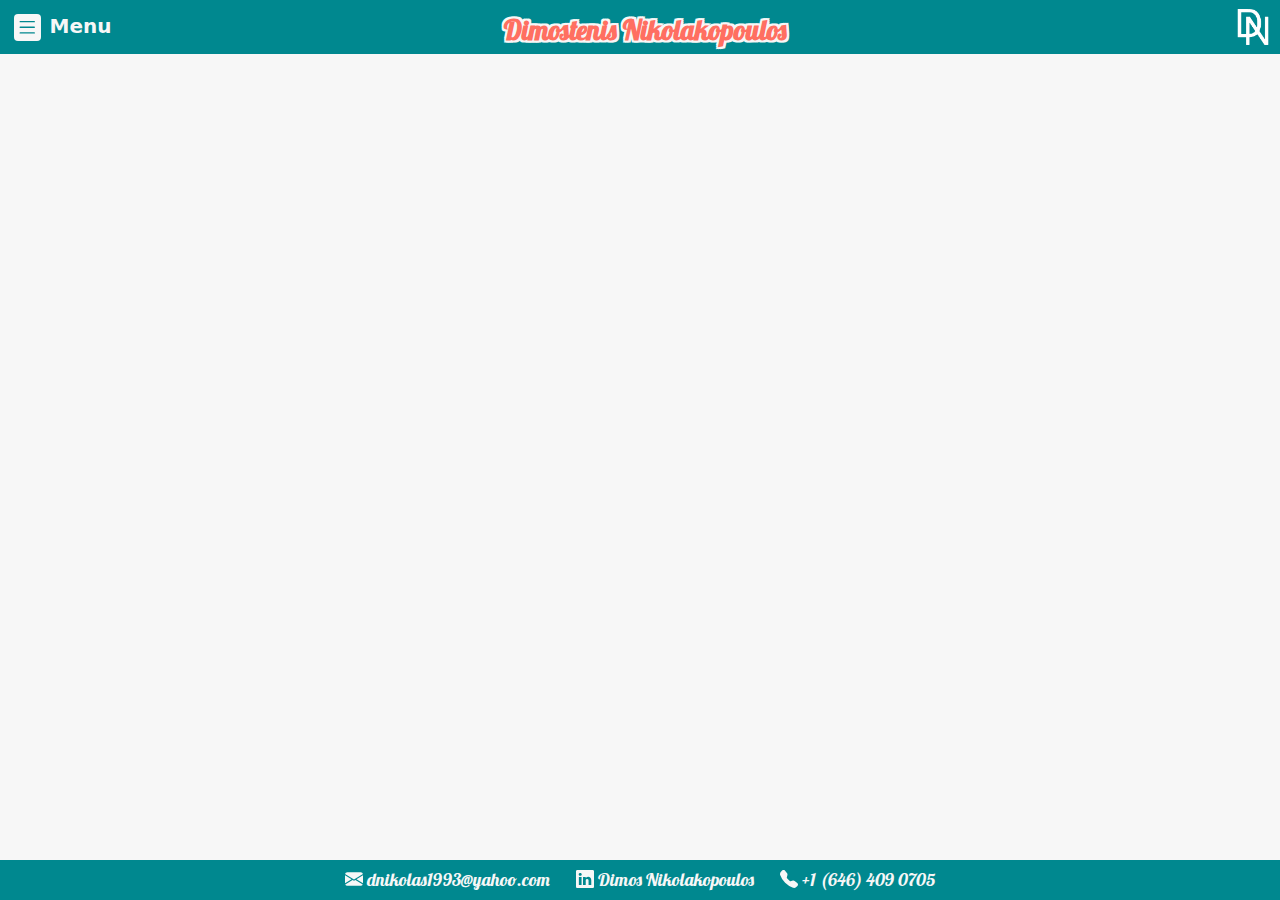
<file: index.html>
<!doctype html><html lang="en"><head><meta charset="utf-8"/><link rel="icon" href="/assets/logo.png"/><meta name="viewport" content="width=device-width,initial-scale=1"/><meta name="theme-color" content="#000000"/><meta name="description" content="Welcome to Dimostenis Nikolakopoulos' professional portfolio website, showcasing experience, featured projects, and contact information."/><meta name="keywords" content="Dimostenis Nikolakopoulos, Full-Stack Developer, Front-End Developer, React, Node.js, JavaScript, HTML, CSS, Database Management, MySQL, MongoDB, Autonomous Systems, Low-Code Development, Online Platforms, Web Development, Mobile Responsiveness, E-Commerce Solutions, Digital Marketing, UI/UX Design, Software Engineering, SEO Optimization, Software Developer, Freelance Developer, Bayonne NJ, NJIT, Greek Developer, Frontend Projects, Backend Development"/><link rel="canonical" href="https://dimostenis.com/"/><meta property="og:url" content="https://dimostenis.com/"/><meta property="og:title" content="Dimostenis Nikolakopoulos | Full-Stack Developer"/><meta property="og:description" content="Explore Dimostenis Nikolakopoulos' professional portfolio, including experience, projects, and contact details."/><meta property="og:type" content="website"/><meta property="og:image" content="https://dimostenis.com/assets/thum.png"/><meta property="og:site_name" content="dimostenis.com"/><meta name="twitter:card" content="summary_large_image"/><meta name="twitter:title" content="Dimostenis Nikolakopoulos | Full-Stack Developer"/><meta name="twitter:description" content="Explore Dimostenis Nikolakopoulos' professional portfolio, including experience, projects, and contact details."/><meta name="twitter:image" content="https://dimostenis.com/assets/thum.png"/><link rel="apple-touch-icon" href="/assets/logo192.png"/><link rel="manifest" href="/manifest.json"/><title>Dimostenis Nikolakopoulos | Portfolio</title><script defer="defer" src="/static/js/main.80a7a186.js"></script><link href="/static/css/main.aa4b90a4.css" rel="stylesheet"></head><body><noscript>You need to enable JavaScript to run this app.</noscript><div id="root"></div></body></html>
</file>
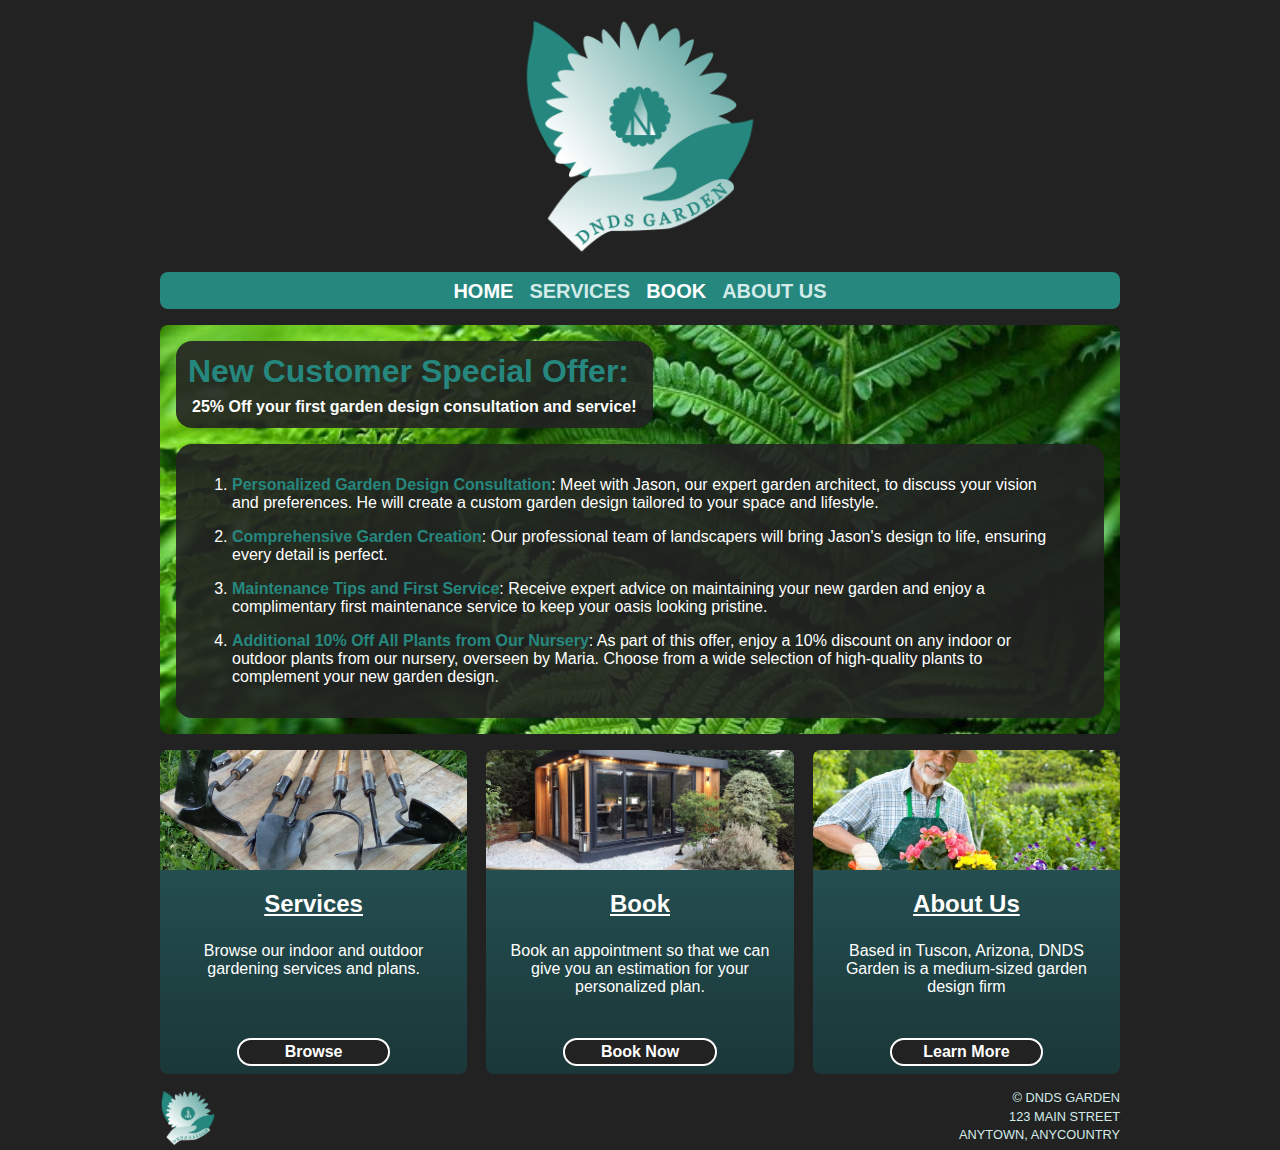
<file: dndsGarden/index.html>
<!DOCTYPE html>
<html>
    <head>
        <meta charset="UTF-8">
        <meta name="viewport" content="width=device-width, initial-scale=1.0">
        
        <link rel="stylesheet" href="./Home/style.css">
        <link rel="stylesheet" href="./Home/styleMobile.css">
        <link rel="icon" type="image/x-icon" href="./dndsGarden.ico">
        <link rel="stylesheet" href="./Navigation/navStyles.css">
        <link rel="stylesheet" href="./Footer/footer.css">

        <title>DNDS Garden</title>

    </head>
    <header>
        <img src="./Home/dndsGarden.png" alt="Lucky Schurb" id="logo">
    </header>
    <nav>
        <ul>
            <li>HOME</li>
            <li><a href="./Services/services.html">SERVICES</a></li>
            <li><a href="./Book/book.html">BOOK</a></li>
            <li><a href="./AboutUs/aboutUs.html">ABOUT US</a></li>
        </ul>
    </nav>
    <main>
        <div id="promo">
            <div id="promoHeader">
                <h1>New Customer Special Offer:</h1>
                <h4>25% Off your first garden design consultation and service!</h4>
            </div>
            <article>
                <ol>
                    <li><b>Personalized Garden Design Consultation</b>: Meet with Jason, our expert garden architect, to discuss your vision and preferences. He will create a custom garden design tailored to your space and lifestyle.</li>
                    <li><b>Comprehensive Garden Creation</b>: Our professional team of landscapers will bring Jason's design to life, ensuring every detail is perfect.</li>
                    <li><b>Maintenance Tips and First Service</b>: Receive expert advice on maintaining your new garden and enjoy a complimentary first maintenance service to keep your oasis looking pristine.</li>
                    <li><b>Additional 10% Off All Plants from Our Nursery</b>: As part of this offer, enjoy a 10% discount on any indoor or outdoor plants from our nursery, overseen by Maria. Choose from a wide selection of high-quality plants to complement your new garden design.</li>
                </ol>
            </article>
        </div>
        <div id="secondRow">
            <div class="secondRowItem">
                <img src="./Home/services.jpg" alt="service_img">
                <div class="bottomItem">
                    <h2>Services</h2>
                    <p>Browse our indoor and outdoor gardening services and plans.</p>
                    <button onclick="location.href = './Services/services.html'">Browse</button>
                </div>
            </div>
            <div class="secondRowItem">
                <img src="./Home/book.jpg" alt="book_img">
                <div class="bottomItem">
                    <h2>Book</h2>
                    <p>Book an appointment so that we can give you an estimation for your personalized plan.</p>
                    <button>Book Now</button>
                </div>
            </div>
            <div class="secondRowItem">
                <img src="./Home/aboutUs.jpeg" alt="about_us_img">
                <div class="bottomItem">
                    <h2>About Us</h2>
                    <p>Based in Tuscon, Arizona, DNDS Garden is a medium-sized garden design firm</p>
                    <button>Learn More</button>
                </div>
            </div>
        </div>
    </main>
    <div id="footer-container">

    </div>
    <footer>
        <div>
            <img src="./Home/dndsGarden.png" alt="logo_footer">
        </div>
        <div>
            <p>&copy; DNDS GARDEN</p>
            <P>123 MAIN STREET</P>
            <P>ANYTOWN, ANYCOUNTRY</P>
        </div>
    </footer>
</html>
</file>
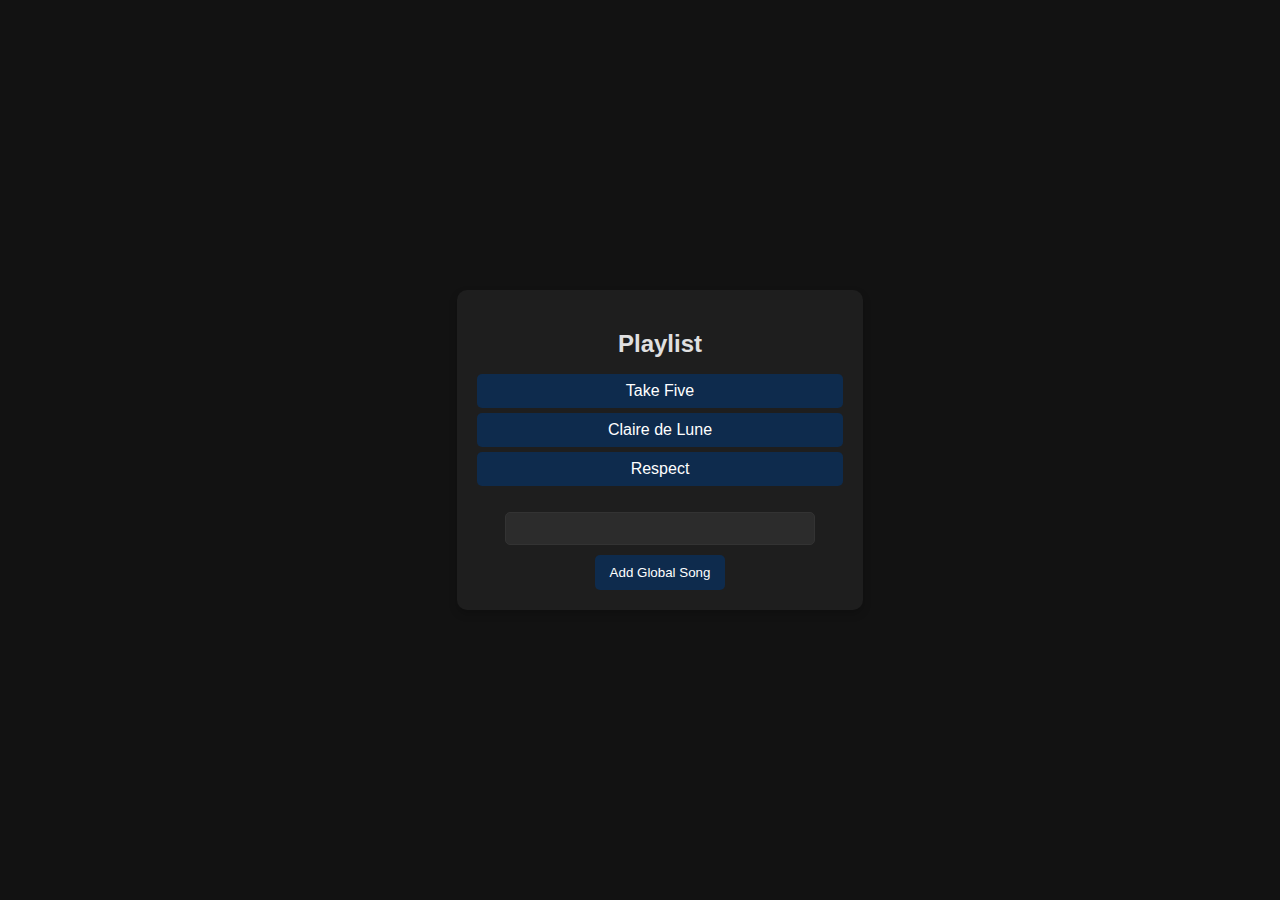
<file: reduxSample/index.html>
<!doctype html><html lang="en"><head><meta charset="utf-8"/><link rel="icon" href="/reduxSample/favicon.ico"/><meta name="viewport" content="width=device-width,initial-scale=1"/><meta name="theme-color" content="#000000"/><meta name="description" content="Web site created using create-react-app"/><link rel="apple-touch-icon" href="/reduxSample/logo192.png"/><link rel="manifest" href="/reduxSample/manifest.json"/><title>React App</title><script defer="defer" src="/reduxSample/static/js/main.d9a2af2a.js"></script><link href="/reduxSample/static/css/main.95619c8a.css" rel="stylesheet"></head><body><noscript>You need to enable JavaScript to run this app.</noscript><div id="root"></div></body></html>
</file>
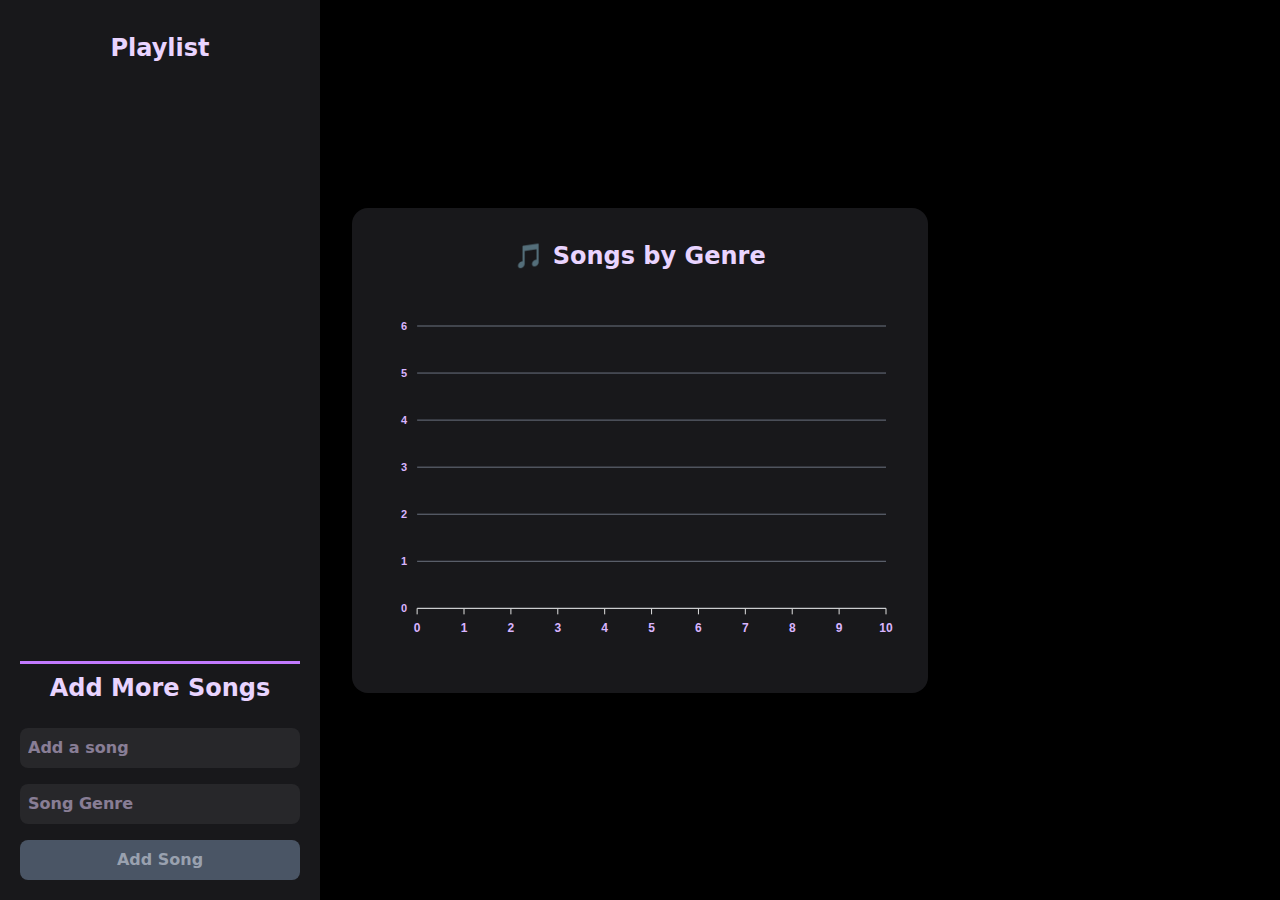
<file: songChart/index.html>
<!doctype html>
<html lang="en">
  <head>
    <meta charset="UTF-8" />
    <link rel="icon" type="image/svg+xml" href="/songChart/vite.svg" />
    <meta name="viewport" content="width=device-width, initial-scale=1.0" />
    <title>Vite + React</title>
    <script type="module" crossorigin src="/songChart/assets/index-W9VF4tFs.js"></script>
    <link rel="stylesheet" crossorigin href="/songChart/assets/index-DK4d7Fpc.css">
  </head>
  <body>
    <div id="root"></div>
  </body>
</html>
</file>
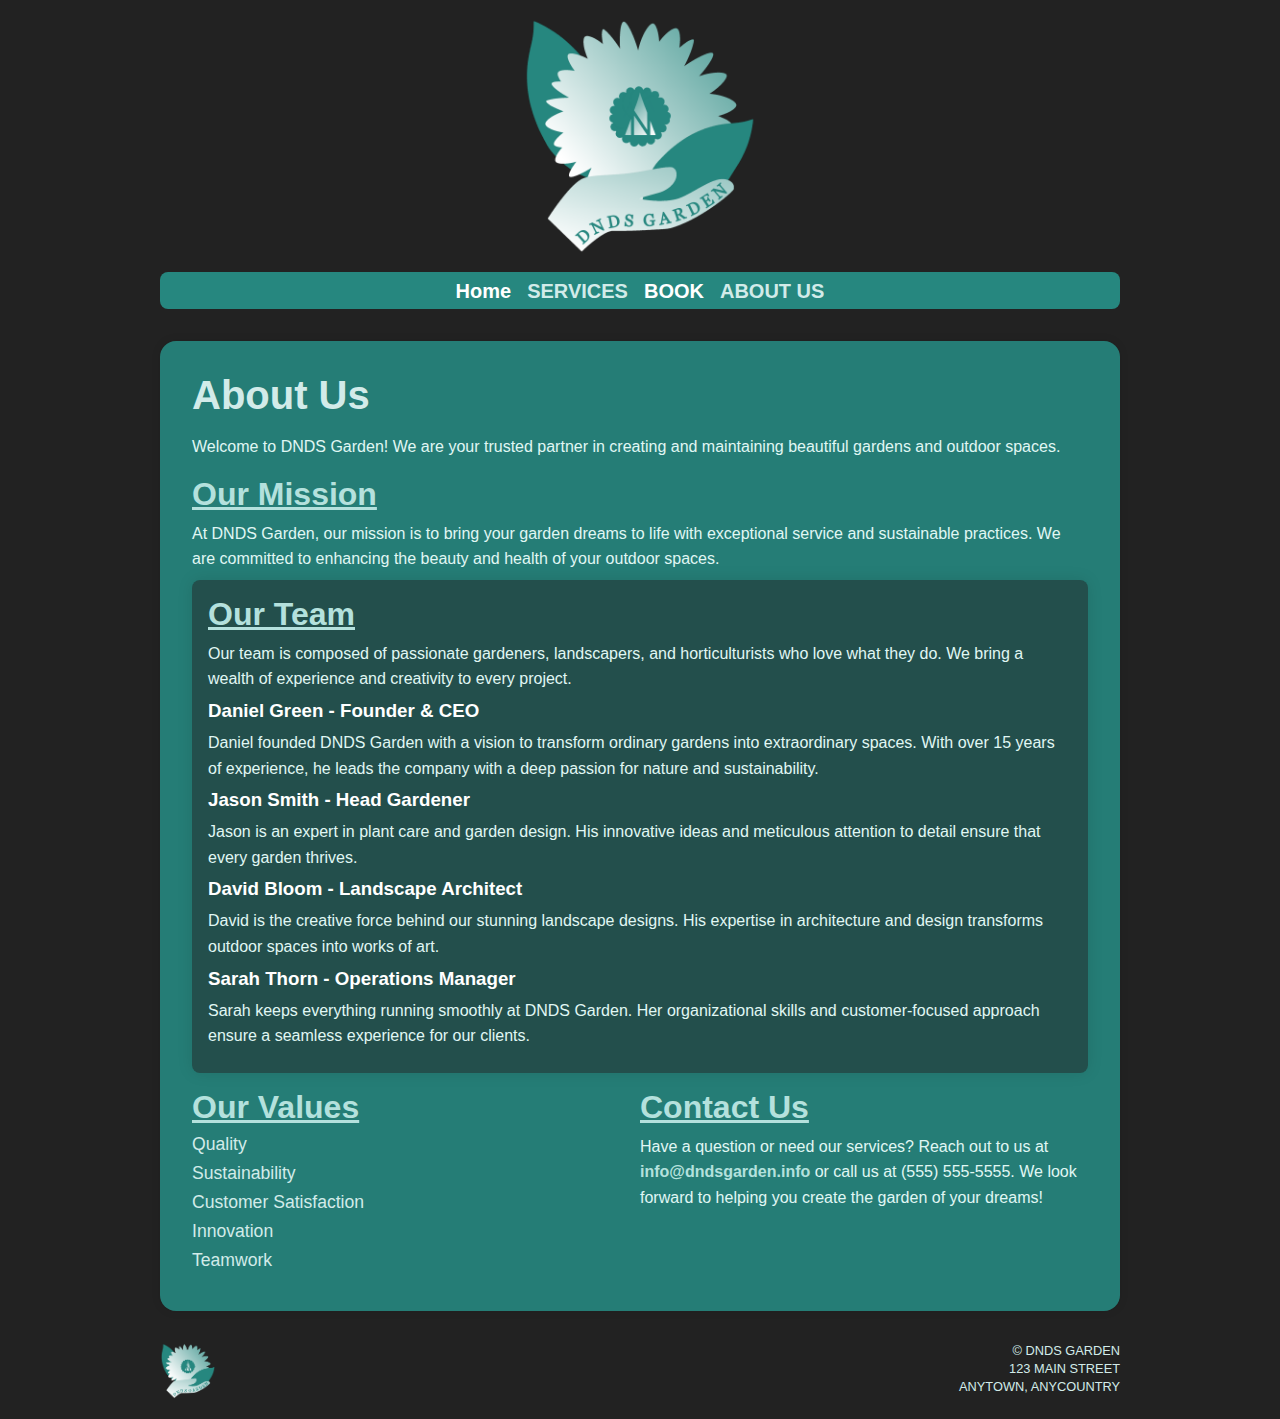
<file: dndsGarden/AboutUs/aboutUs.html>
<!DOCTYPE html>
<html>
<head>
    <meta charset="UTF-8">
    <meta name="viewport" content="width=device-width, initial-scale=1.0">

    <link rel="icon" type="image/x-icon" href="../dndsGarden.ico">

    <style>
        html{
            background-color: rgb(34,34,34);
        }
        body{
            visibility: hidden;
        }
        .animated {
            animation: fadeIn 1.5s ease forwards;
        }
    </style>

    <link rel="stylesheet" href="./aboutUsStyles.css" id="stylesheet1">
    <link rel="stylesheet" href="./aboutUsStylesMobile.css" id="stylesheet2">
    <link rel="stylesheet" href="../Navigation/nav.html" id="stylesheet3">
    <link rel="stylesheet" href="../Footer/footer.html" id="stylesheet4">

    <link rel="icon" type="image/x-icon" href="../../dndsGarden.ico">
    <script>
        // Function to make body visible
        function makeBodyVisible() {
            document.body.style.visibility = "visible";
            document.body.classList.add("animated"); // Add 'animated' class to body
        }

        // Check if all stylesheets are loaded
        function checkAllStylesheets() {
            var stylesheets = [
                document.getElementById("stylesheet1"),
                document.getElementById("stylesheet2"),
                document.getElementById("stylesheet3"),
                document.getElementById("stylesheet4")
            ];

            for (var i = 0; i < stylesheets.length; i++) {
                if (!stylesheets[i].sheet) {
                    return false; // Return false if any stylesheet is not loaded
                }
            }
            return true; // Return true if all stylesheets are loaded
        }

        // Wait until all stylesheets are loaded or a timeout occurs
        var intervalId = setInterval(function() {
            if (checkAllStylesheets()) {
                clearInterval(intervalId); // Stop checking once all stylesheets are loaded
                makeBodyVisible(); // Make body visible once all stylesheets are loaded
            }
        }, 100); // Check every 100ms

        // Fallback in case of a timeout
        setTimeout(makeBodyVisible, 3000); // Ensure visibility after 3 seconds as a fallback
    </script>
</head>
<body>
    <div id="nav-placeholder"></div>
    <main>
        <div id="about-us"> 
            <h1>About Us</h1>
            <p>Welcome to DNDS Garden! We are your trusted partner in creating and maintaining beautiful gardens and outdoor spaces.</p>
            
            <h2>Our Mission</h2>
            <p>At DNDS Garden, our mission is to bring your garden dreams to life with exceptional service and sustainable practices. We are committed to enhancing the beauty and health of your outdoor spaces.</p>
            <div id="teamContainer">
                <h2 id="ourTeam">Our Team</h2>
                <p>Our team is composed of passionate gardeners, landscapers, and horticulturists who love what they do. We bring a wealth of experience and creativity to every project.</p>
                
                <h3>Daniel Green - Founder & CEO</h3>
                <p>Daniel founded DNDS Garden with a vision to transform ordinary gardens into extraordinary spaces. With over 15 years of experience, he leads the company with a deep passion for nature and sustainability.</p>
                
                <h3>Jason Smith - Head Gardener</h3>
                <p>Jason is an expert in plant care and garden design. His innovative ideas and meticulous attention to detail ensure that every garden thrives.</p>
                
                <h3>David Bloom - Landscape Architect</h3>
                <p>David is the creative force behind our stunning landscape designs. His expertise in architecture and design transforms outdoor spaces into works of art.</p>
                
                <h3>Sarah Thorn - Operations Manager</h3>
                <p>Sarah keeps everything running smoothly at DNDS Garden. Her organizational skills and customer-focused approach ensure a seamless experience for our clients.</p>
        </div>
        <div id="bottomRow">
            <div>
                <h2>Our Values</h2>
                <ul>
                    <li>Quality</li>
                    <li>Sustainability</li>
                    <li>Customer Satisfaction</li>
                    <li>Innovation</li>
                    <li>Teamwork</li>
                </ul>
            </div>
            <div>
                <h2>Contact Us</h2>
                <p>Have a question or need our services? Reach out to us at <a href="mailto:info@dndsgarden.com">info@dndsgarden.info</a> or call us at (555) 555-5555. We look forward to helping you create the garden of your dreams!</p>
            </div>
        </div>
            
        </div>
    </main>
    <div id="footer-container">
    </div>
    <footer>
        <script>
        // Get the link element
        document.addEventListener("DOMContentLoaded", function() {
            fetch('../Navigation/nav.html')
                .then(response => response.text())
                .then(data => {
                    document.getElementById('nav-placeholder').innerHTML = data;
                })
                .catch(error => console.error('Error fetching nav.html:', error));
        });
        document.addEventListener("DOMContentLoaded", function() {
            fetch('../Footer/footer.html')
                .then(response => response.text())
                .then(data => {
                    document.getElementById('footer-container').innerHTML = data;
                })
                .catch(error => console.error('Error loading footer:', error));
        });
        </script>
    </footer>
</body>
</htm
</file>
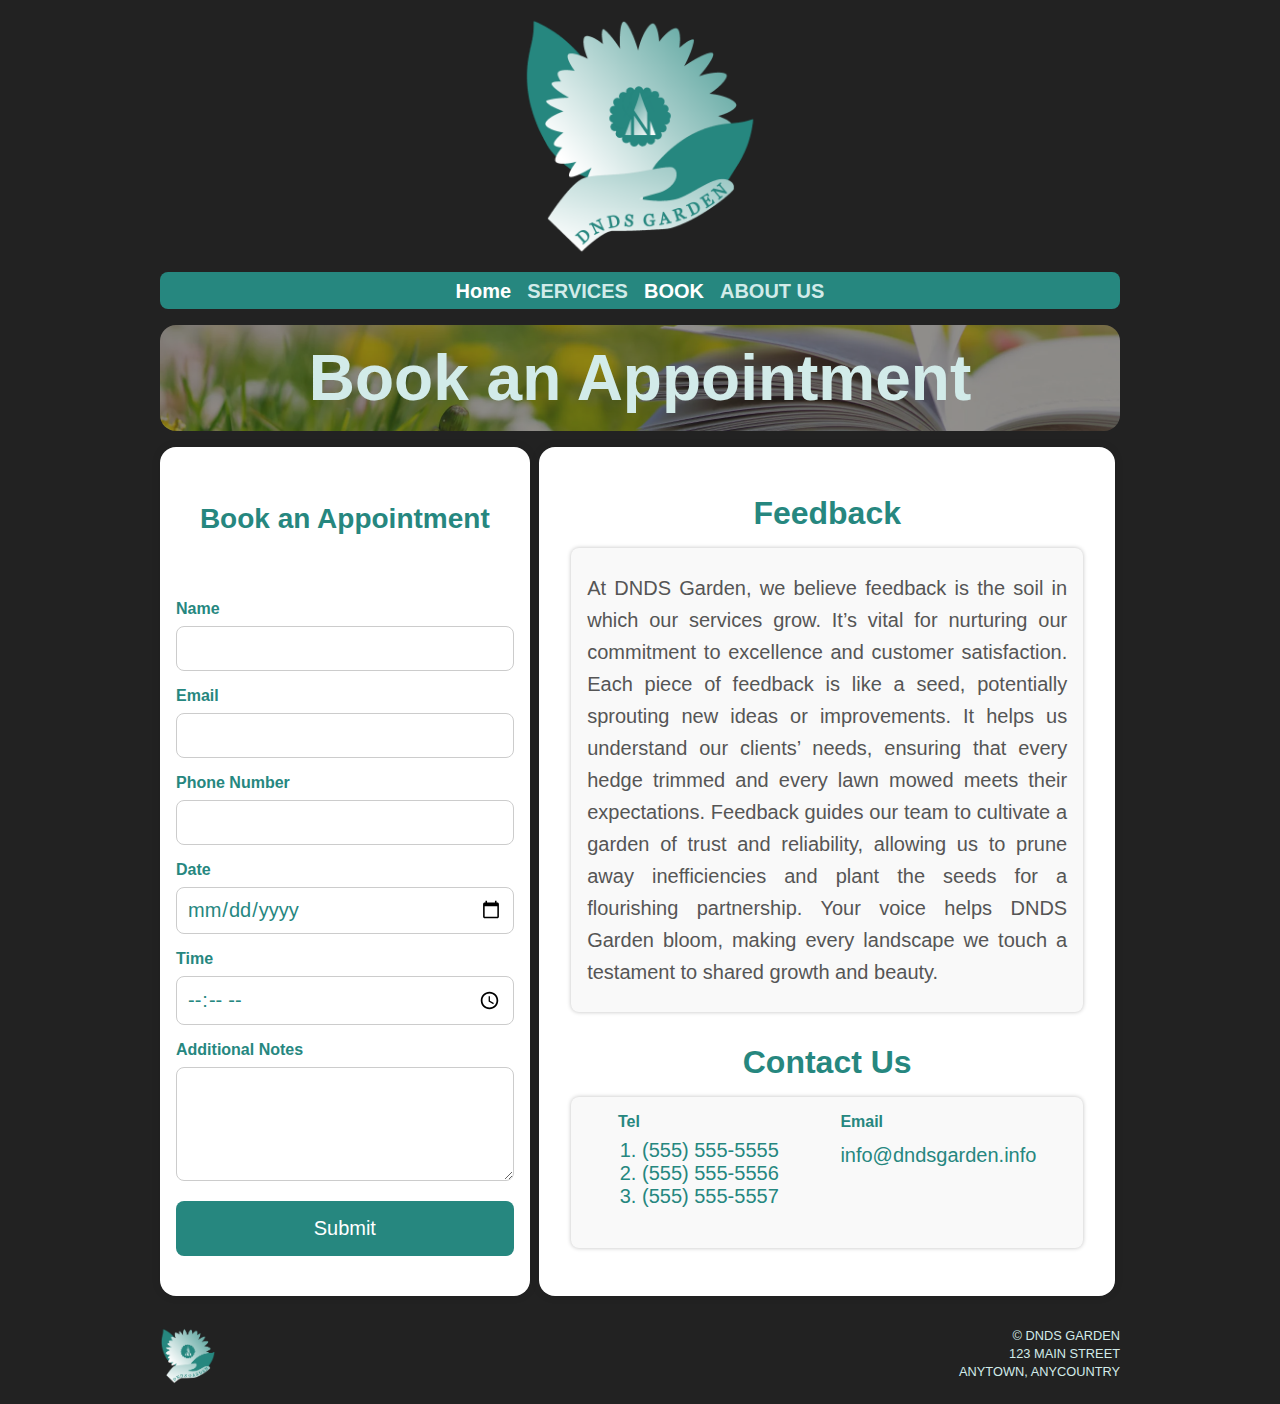
<file: dndsGarden/Book/book.html>
<!DOCTYPE html>
<html lang="en">
    <div class="notification" id="notification">Appointment successfully submitted!</div>
    <head>
        <meta charset="UTF-8">
        <meta name="viewport" content="width=device-width, initial-scale=1.0">

        <link rel="icon" type="image/x-icon" href="../dndsGarden.ico">

        <style>
            html{
                background-color: rgb(34,34,34);
            }
            body{
                visibility: hidden;
            }
            .animated {
                animation: fadeIn 1.5s ease forwards;
            }
        </style>

        <link rel="stylesheet" href="./bookStyles.css" id="stylesheet1">
        <link rel="stylesheet" href="./bookStylesMobile.css" id="stylesheet2">
        <link rel="stylesheet" href="../Navigation/nav.html" id="stylesheet3">
        <link rel="stylesheet" href="../Footer/footer.html" id="stylesheet4">

        <link rel="icon" type="image/x-icon" href="../../dndsGarden.ico">
        <script>
            // Function to make body visible
            function makeBodyVisible() {
                document.body.style.visibility = "visible";
                document.body.classList.add("animated"); // Add 'animated' class to body
            }
    
            // Check if all stylesheets are loaded
            function checkAllStylesheets() {
                var stylesheets = [
                    document.getElementById("stylesheet1"),
                    document.getElementById("stylesheet2"),
                    document.getElementById("stylesheet3"),
                    document.getElementById("stylesheet4")
                ];
    
                for (var i = 0; i < stylesheets.length; i++) {
                    if (!stylesheets[i].sheet) {
                        return false; // Return false if any stylesheet is not loaded
                    }
                }
                return true; // Return true if all stylesheets are loaded
            }
    
            // Wait until all stylesheets are loaded or a timeout occurs
            var intervalId = setInterval(function() {
                if (checkAllStylesheets()) {
                    clearInterval(intervalId); // Stop checking once all stylesheets are loaded
                    makeBodyVisible(); // Make body visible once all stylesheets are loaded
                }
            }, 100); // Check every 100ms
    
            // Fallback in case of a timeout
            setTimeout(makeBodyVisible, 3000); // Ensure visibility after 3 seconds as a fallback
        </script>
    </head>
    <div id="nav-placeholder"></div>
    <main>
        <div id="tabName">
            <h1>Book an Appointment</h1>
        </div>
        <div class="mainRowContainer">
            <div class="appointment-form">
                <h2>Book an Appointment</h2>
                <form id="appointmentForm">
                    <label for="name">Name</label>
                    <input type="text" id="name" name="name" required>
            
                    <label for="email">Email</label>
                    <input type="email" id="email" name="email" required>
            
                    <label for="phone">Phone Number</label>
                    <input type="tel" id="phone" name="phone" required>
            
                    <label for="date">Date</label>
                    <input type="date" id="date" name="date" required>
            
                    <label for="time">Time</label>
                    <input type="time" id="time" name="time" required>
            
                    <label for="notes">Additional Notes</label>
                    <textarea id="notes" name="notes" rows="4"></textarea>
            
                    <button type="submit">Submit</button>
                </form>
            </div>
            <div></div>
            <div id="decorationContainer">
                <div>
                    <h2>Feedback</h2>
                    <div class="decorationSubContainer">
                        <p>At DNDS Garden, we believe feedback is the soil in which our services grow. It’s vital for nurturing our commitment to excellence and customer satisfaction. Each piece of feedback is like a seed, potentially sprouting new ideas or improvements. It helps us understand our clients’ needs, ensuring that every hedge trimmed and every lawn mowed meets their expectations. Feedback guides our team to cultivate a garden of trust and reliability, allowing us to prune away inefficiencies and plant the seeds for a flourishing partnership. Your voice helps DNDS Garden bloom, making every landscape we touch a testament to shared growth and beauty.</p>
                    </div>
                </div>
                <div>
                    <h2>Contact Us</h2>
                    <div class="decorationSubContainer">
                        <article>
                            <label for="tel">Tel</label>
                            <ol id="tel">
                                <li>(555) 555-5555</li>
                                <li>(555) 555-5556</li>
                                <li>(555) 555-5557</li>
                            </ol>
                        </article>
                        <article>
                            <label for="ourEmail">Email</label>
                            <p id="ourEmail">info@dndsgarden.info</p>
                        </article>
                    </div>
                </div>
            </div>
        </div>
    </main>
    <div id="footer-container">
        <!-- Footer will be loaded here -->
    </div>
    <footer>
        <script>
            // Get the link element
            document.addEventListener("DOMContentLoaded", function() {
                fetch('../Navigation/nav.html')
                    .then(response => response.text())
                    .then(data => {
                        document.getElementById('nav-placeholder').innerHTML = data;
                    })
                    .catch(error => console.error('Error fetching nav.html:', error));
            });
            document.addEventListener("DOMContentLoaded", function() {
                fetch('../Footer/footer.html')
                    .then(response => response.text())
                    .then(data => {
                        document.getElementById('footer-container').innerHTML = data;
                    })
                    .catch(error => console.error('Error loading footer:', error));
            });
            document.addEventListener('DOMContentLoaded', function() {
                const form = document.getElementById('appointmentForm');
                const dateInput = document.getElementById('date');
                const timeSelect = document.getElementById('time');

                // Set minimum date to one day after the current day
                const today = new Date();
                const minDate = new Date(today);
                minDate.setDate(today.getDate() + 1);
                const minDateString = minDate.toISOString().split('T')[0];
                dateInput.setAttribute('min', minDateString);

                // Populate time options (9:00 AM to 4:00 PM in half-hour intervals)
                const startHour = 9;
                const endHour = 16;
                for (let hour = startHour; hour <= endHour; hour++) {
                    for (let minute of [0, 30]) {
                        const hourString = hour.toString().padStart(2, '0');
                        const minuteString = minute.toString().padStart(2, '0');
                        const timeString = `${hourString}:${minuteString}`;
                        const option = document.createElement('option');
                        option.textContent = timeString;
                        option.value = timeString;
                        timeSelect.appendChild(option);
                    }
                }

                form.addEventListener('submit', function(event) {
                    event.preventDefault();
                    console.log('Form submission intercepted.');

                    let isValid = true;
                    const name = form.name.value.trim();
                    const email = form.email.value.trim();
                    const phone = form.phone.value.trim();
                    const date = form.date.value;
                    const time = form.time.value;

                    // Validate name
                    if (name === "") {
                        isValid = false;
                        alert("Please enter your name.");
                    }

                    // Validate email
                    const emailPattern = /^[^\s@]+@[^\s@]+\.[^\s@]+$/;
                    if (!emailPattern.test(email)) {
                        isValid = false;
                        alert("Please enter a valid email address.");
                    }

                    // Validate phone number
                    const phonePattern = /^\d{10}$/;
                    if (!phonePattern.test(phone)) {
                        isValid = false;
                        alert("Please enter a valid 10-digit phone number.");
                    }

                    // Validate date
                    if (date === "") {
                        isValid = false;
                        alert("Please select a date.");
                    }

                    // Validate time
                    if (time === "") {
                        isValid = false;
                        alert("Please select a time.");
                    }

                    if (isValid) {
                        console.log('Form is valid.');
                        // Show notification
                        const notification = document.getElementById('notification');
                        notification.style.display = 'block';
                        setTimeout(() => {
                            notification.style.display = 'none';
                        }, 3000);

                        // Optionally, you can clear the form
                        form.reset();
                    } else {
                        console.log('Form is invalid.');
                    }
                });
            });
        </script>
    </footer>
</html>
</file>
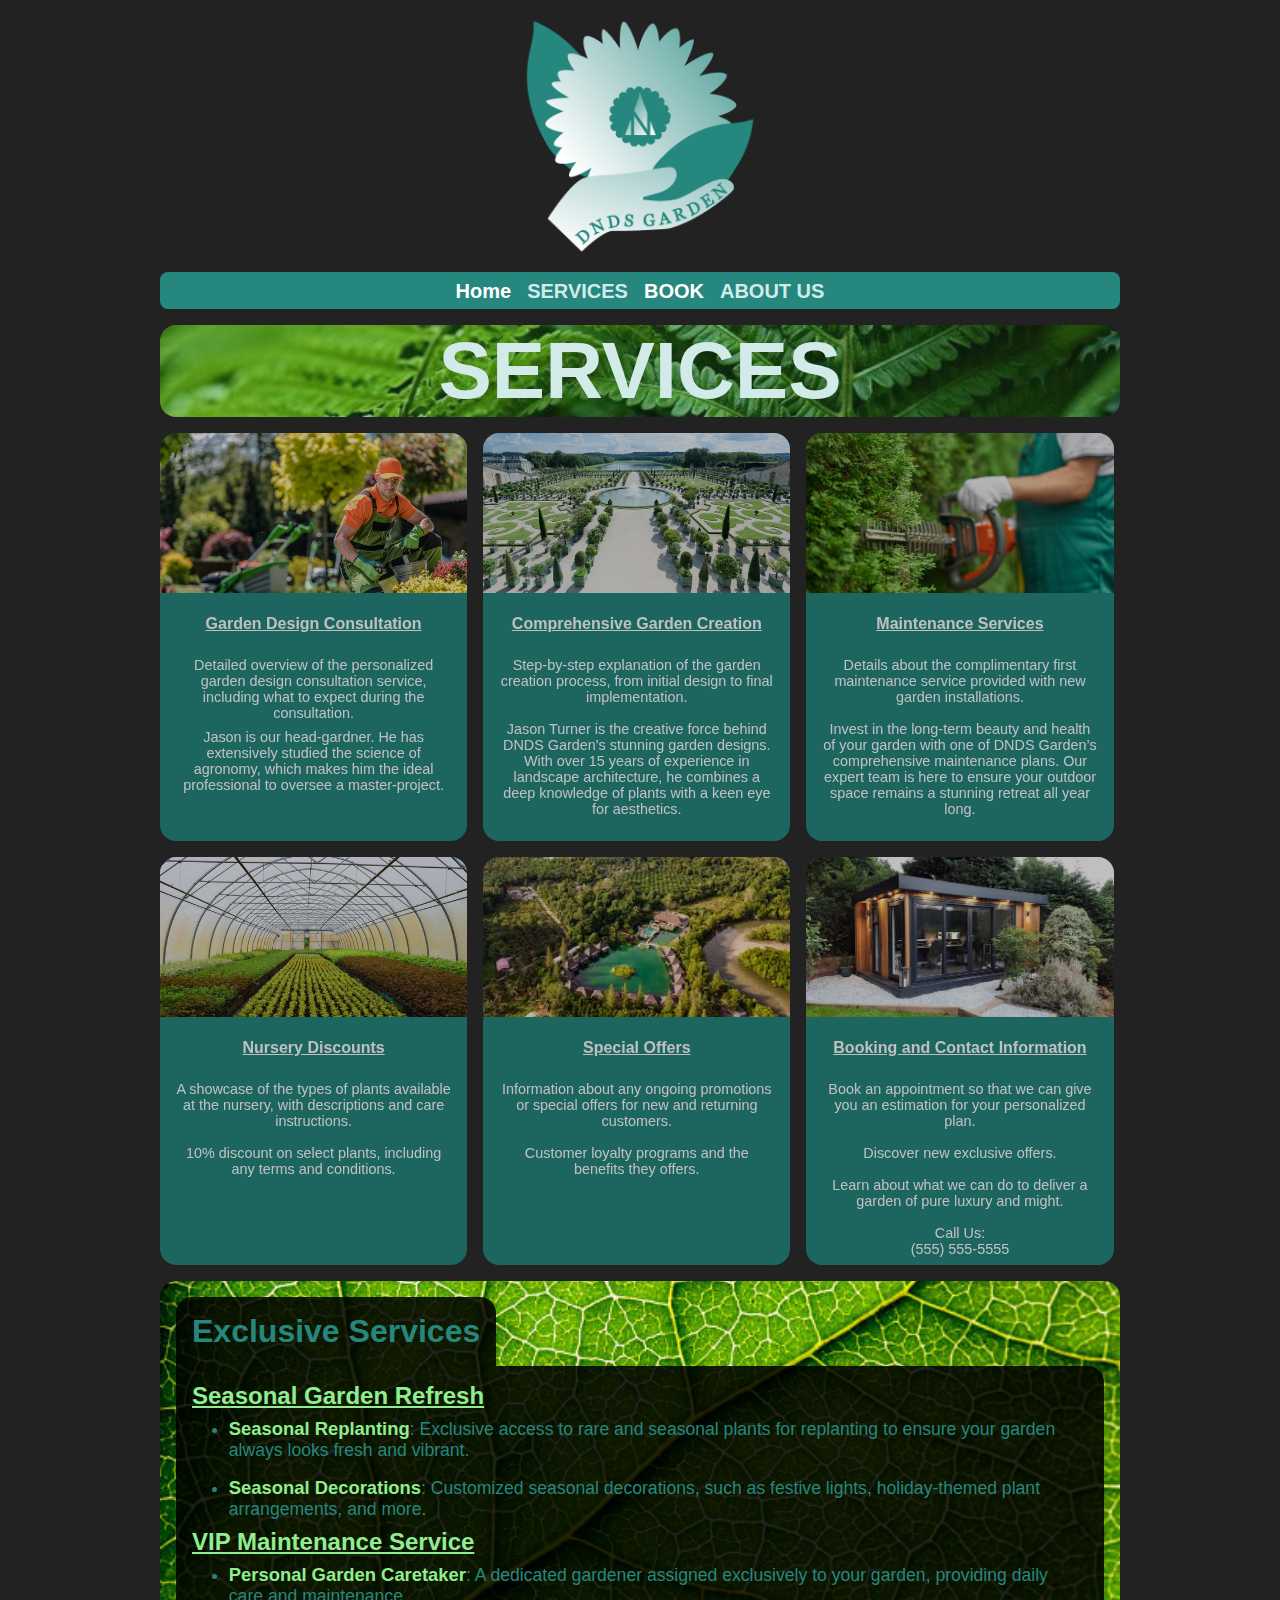
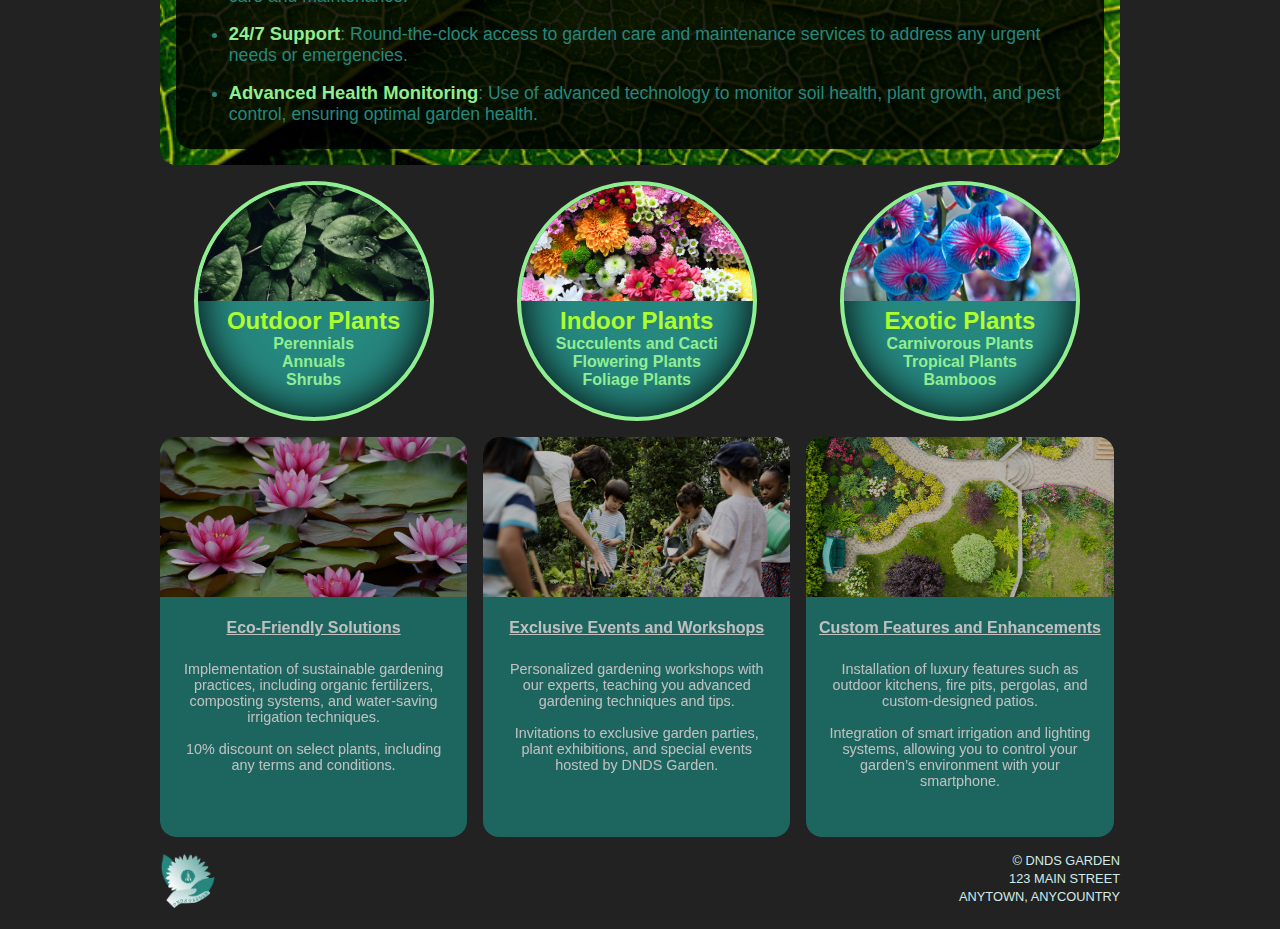
<file: dndsGarden/Services/services.html>
<!DOCTYPE html>
<html lang="en">
    <head>
        <meta charset="UTF-8">
        <meta name="viewport" content="width=device-width, initial-scale=1.0">

        <link rel="icon" type="image/x-icon" href="../dndsGarden.ico">

        <style>
            html{
                background-color: rgb(34,34,34);
            }
            body{
                visibility: hidden;
            }
            .animated {
                animation: fadeIn 1.5s ease forwards;
            }
        </style>

        <link rel="stylesheet" href="./servicesStyles.css" id="stylesheet1">
        <link rel="stylesheet" href="./servicesStylesMobile.css" id="stylesheet2">
        <link rel="stylesheet" href="../Navigation/nav.html" id="stylesheet3">
        <link rel="stylesheet" href="../Footer/footer.html" id="stylesheet4">

        <link rel="icon" type="image/x-icon" href="../../dndsGarden.ico">
        <script>
            // Function to make body visible
            function makeBodyVisible() {
                document.body.style.visibility = "visible";
                document.body.classList.add("animated"); // Add 'animated' class to body
            }
    
            // Check if all stylesheets are loaded
            function checkAllStylesheets() {
                var stylesheets = [
                    document.getElementById("stylesheet1"),
                    document.getElementById("stylesheet2"),
                    document.getElementById("stylesheet3"),
                    document.getElementById("stylesheet4")
                ];
    
                for (var i = 0; i < stylesheets.length; i++) {
                    if (!stylesheets[i].sheet) {
                        return false; // Return false if any stylesheet is not loaded
                    }
                }
                return true; // Return true if all stylesheets are loaded
            }
    
            // Wait until all stylesheets are loaded or a timeout occurs
            var intervalId = setInterval(function() {
                if (checkAllStylesheets()) {
                    clearInterval(intervalId); // Stop checking once all stylesheets are loaded
                    makeBodyVisible(); // Make body visible once all stylesheets are loaded
                }
            }, 100); // Check every 100ms
    
            // Fallback in case of a timeout
            setTimeout(makeBodyVisible, 3000); // Ensure visibility after 3 seconds as a fallback
        </script>
    </head>
    <main>
        <div id="nav-placeholder"></div>
        <div id="tabName">
            <h1>SERVICES</h1>
        </div>
        <div class="grid-container grid-row-equalizer">
            <div class="grid-item">
                <div class="itemCard">
                    <img src="./jason.jpg" alt="">
                    <h6>Garden Design Consultation</h6>
                    <div class="itemCardBottom">
                        <article>
                            <p>
                                Detailed overview of the personalized garden design consultation service, 
                                including what to expect during the consultation.
                            </p>
                            <p>
                                Jason is our head-gardner. He has extensively studied the science of agronomy, 
                                which makes him the ideal professional to oversee a master-project.
                            </p>
                        </article>
                    </div>
                </div>
            </div>
            <div class="grid-item">
                <div class="itemCard">
                    <img src="./elaborateGarden.jpg" alt="">
                    <h6>Comprehensive Garden Creation</h6>
                    <div class="itemCardBottom">
                        <p>
                            Step-by-step explanation of the garden creation process, 
                            from initial design to final implementation.
                        </p>
                        <p>
                            Jason Turner is the creative force behind DNDS Garden's stunning garden designs. 
                            With over 15 years of experience in landscape architecture, 
                            he combines a deep knowledge of plants with a keen eye for aesthetics. 
                        </p>
                    </div>
                </div>
            </div>
            <div class="grid-item">
                <div class="itemCard">
                    <img src="./mainentenance.jpg" alt="">
                    <h6>Maintenance Services</h6>
                    <div class="itemCardBottom">
                        <p>
                            Details about the complimentary first maintenance service 
                            provided with new garden installations.
                        </p>
                        <p>
                            Invest in the long-term beauty and health of your garden 
                            with one of DNDS Garden’s comprehensive maintenance plans. 
                            Our expert team is here to ensure your outdoor space remains a stunning retreat all year long.
                        </p>
                    </div>
                </div>
            </div>
            <div class="grid-item">
                <div class="itemCard">
                    <img src="./nursery.jpg" alt="">
                    <h6>Nursery Discounts</h6>
                    <div class="itemCardBottom">
                        <p>
                            A showcase of the types of plants available at the nursery, 
                            with descriptions and care instructions.
                        </p>
                        <p>
                            10% discount on select plants, including any terms and conditions.
                        </p>
                    </div>
                </div>
            </div>
            <div class="grid-item">
                <div class="itemCard">
                    <img src="./specialOffer.jpg" alt="">
                    <h6>Special Offers</h6>
                    <div class="itemCardBottom">
                        <p>
                            Information about any ongoing promotions or special 
                            offers for new and returning customers.
                        </p>
                        <p>
                            Customer loyalty programs and the benefits they offers.
                        </p>
                    </div>
                </div>
            </div>
            <div class="grid-item">
                <div class="itemCard">
                    <img src="../Home/book.jpg" alt="">
                    <h6>Booking and Contact Information</h6>
                    <div class="itemCardBottom">
                        <p>
                            Book an appointment so that we can give you an estimation for your personalized plan.
                        </p>
                        <p>
                            Discover new exclusive offers.
                        </p>
                        <p>
                            Learn about what we can do to deliver a garden of pure luxury and might.
                        </p>
                        <p>Call Us:<br/.>(555) 555-5555</p>
                    </div>
                </div>
            </div>
        </div>
        <div class="largeItemCard">
            <h1>Exclusive Services</h1>
            <div>
                <h2>Seasonal Garden Refresh</h2>
                <ul>
                    <li>
                        <b>Seasonal Replanting</b>: Exclusive access to rare and seasonal plants 
                        for replanting to ensure your garden always looks fresh and vibrant.
                    </li>
                    <li>
                        <b>Seasonal Decorations</b>: Customized seasonal decorations, such as festive 
                        lights, holiday-themed plant arrangements, and more.
                    </li>
                </ul>
                <h2>VIP Maintenance Service</h2>
                <ul>
                    <li>
                        <b>Personal Garden Caretaker</b>: A dedicated gardener assigned exclusively to your garden, providing daily care and maintenance.
                    </li>
                    <li>
                        <b>24/7 Support</b>: Round-the-clock access to garden care and maintenance services to address any urgent needs or emergencies.
                    </li>
                    <li>
                        <b>Advanced Health Monitoring</b>: Use of advanced technology to monitor soil health, plant growth, and pest control, ensuring optimal garden health.
                    </li>
                </ul>
            </div>
        </div>
        <div class="grid-container">
            <div class="grid-item">
                <div class="roundItem">
                    <img src="./wetLeaves.jpeg" alt="">
                    <div>
                        <h5>Outdoor Plants</h5>
                        <p>Perennials</p>
                        <p>Annuals</p>
                        <p>Shrubs</p>
                    </div>
                </div>
            </div>
            <div class="grid-item">
                <div class="roundItem">
                    <img src="./flowers.jpg" alt="">
                    <div>
                        <h5>Indoor Plants</h5>
                        <p>Succulents and Cacti</p>
                        <p>Flowering Plants</p>
                        <p>Foliage Plants</p>
                    </div>
                </div>
            </div>
            <div class="grid-item">
                <div class="roundItem">
                    <img src="./orchids.jpg" alt="">
                    <div>
                        <h5>Exotic Plants</h5>
                        <p>Carnivorous Plants</p>
                        <p>Tropical Plants</p>
                        <p>Bamboos</p>
                    </div>
                </div>
            </div>
            <div class="grid-item">
                <div class="itemCard">
                    <img src="./waterLilies.jpg" alt="">
                    <h6>Eco-Friendly Solutions</h6>
                    <div class="itemCardBottom">
                        <p>
                            Implementation of sustainable gardening practices, including organic fertilizers, 
                            composting systems, and water-saving irrigation techniques.
                        </p>
                        <p>
                            10% discount on select plants, including any terms and conditions.
                        </p>
                    </div>
                </div>
            </div>
            <div class="grid-item">
                <div class="itemCard">
                    <img src="./workshop.jpg" alt="">
                    <h6>Exclusive Events and Workshops</h6>
                    <div class="itemCardBottom">
                        <p>
                            Personalized gardening workshops with our experts, teaching you 
                            advanced gardening techniques and tips.
                        </p>
                        <p>
                            Invitations to exclusive garden parties, plant exhibitions, 
                            and special events hosted by DNDS Garden.
                        </p>
                    </div>
                </div>
            </div>
            <div class="grid-item">
                <div class="itemCard">
                    <img src="./customGarden.jpg" alt="">
                    <h6>Custom Features and Enhancements</h6>
                    <div class="itemCardBottom">
                        <p>
                            Installation of luxury features such as outdoor kitchens, 
                            fire pits, pergolas, and custom-designed patios.
                        </p>
                        <p>
                            Integration of smart irrigation and lighting systems, allowing you to control your garden’s environment with your smartphone.
                        </p>
                    </div>
                </div>
            </div>
        </div>
    </main>
    <div id="footer-container">
        <!-- Footer will be loaded here -->
    </div>
    <footer>
        
        <script>
            // Get the link element
            var link = document.getElementById('stylesheet');
            document.addEventListener("DOMContentLoaded", function() {
                fetch('../Navigation/nav.html')
                    .then(response => response.text())
                    .then(data => {
                        document.getElementById('nav-placeholder').innerHTML = data;
                    })
                    .catch(error => console.error('Error fetching nav.html:', error));
            });
            document.addEventListener("DOMContentLoaded", function() {
                fetch('../Footer/footer.html')
                    .then(response => response.text())
                    .then(data => {
                        document.getElementById('footer-container').innerHTML = data;
                    })
                    .catch(error => console.error('Error loading footer:', error));
            });
        </script>
    </footer>
</html>
</file>
<file: dndsGarden/Home/style.css>
@media (min-aspect-ratio: 7/10){
    /* General Rules */
    html{
        display: flex;
        flex-direction: column;
        justify-content: space-around;
    }
    body{
        animation: fadeIn 1.5s ease forwards;
    }
    /* Row One Main */
    #promo{
        width: 80%;
        margin: auto;
        padding: 1rem 1rem 1rem;
        border-radius: 0.5rem;
        background-image: url(./gardenPromo.jpg);
        background-size: cover;
    }
    #promoHeader{
        width: fit-content;
        background-color: rgb(34, 34, 34, 0.9);
        border-radius: 1rem;
        padding: 0.75rem;
        cursor: defaultd;
    }
    h1{
        color: #26877F;
    }
    h4{
        margin: 0.5rem 0.25rem 0;
    }
    #promo li{
        margin: 1rem 2.5rem 1rem;
    }
    #promo b{
        font-weight: bolder;
        color: #26877F;
    }
    article{
        margin: 1rem 0 0;
        padding: 1rem;
        background-color: rgb(34, 34, 34, 0.9);
        border-radius: 1rem;
        cursor: default;
    }
    /* Row Two Main */
    #secondRow{
        display: flex;
        flex-direction: row;
        justify-content: space-between;
        margin: 1rem auto 1rem;
        padding: 0;
        width: 80%;
    }
    .secondRowItem{
        width: 32%;
        text-align: center;
        background: rgb(0,136,143);
        background: linear-gradient(180deg, rgba(41,91,93,1) 0%, rgba(0,136,143,0.21052170868347342) 99%);
        border-radius: 0.5rem;
        cursor: default;
        overflow: hidden;

        transition: background-color 0.25s;
    }
    .secondRowItem:hover{
        background: rgb(0,136,143);
    }
    .secondRowItem img{
        width: 100%;
        margin: 0 0 1rem;
        max-height: 7.5rem;
        object-fit: cover;
    }
    .secondRowItem h2{
        text-decoration: underline;
    }
    .secondRowItem button{
        outline: none;
        color: white;
        background-color: rgb(34, 34, 34);
        border: 0.15rem solid white;
        font-size: 1rem;
        font-weight: bolder;
        padding: 0.2rem 0.5rem 0.2rem;
        margin: 0.5rem;
        border-radius: 1rem;
        transition: filter 0.25s;
        cursor: pointer;
        min-width: 50%;
    }
    .secondRowItem button:active{
        filter: brightness(0.5);
    }
    .secondRowItem p{
        margin: 1.5rem 1rem;
        font-size: 1rem;
        min-height: 4rem;
    }
    /* Footer */
    footer{
        width: 80%;
        margin: auto;
        display: flex;
        flex-direction: row;
        justify-content: space-around;
        color: #26877F;
    }
    footer div{
        width: 50%;

    }
    footer img{
        height: 3rem;
    }
    footer p{
        text-align: right;
        font-size: 0.8rem;
        margin-bottom: 0.2rem;
    }
}
</file>
<file: dndsGarden/Home/styleMobile.css>
@media (max-aspect-ratio: 7/10){
    body{
        animation: fadeIn 1.5s ease forwards;
    }
    /* Row One Main */
    #promo{
        width: 90%;
        margin: 1rem auto 1rem;
        padding: 1rem 1rem 1rem;
        border-radius: 0.5rem;
        background-image: url(./gardenPromo.jpg);
        background-size: cover;
    }
    #promoHeader{
        width: fit-content;
        background-color: rgb(34, 34, 34, 0.9);
        border-radius: 1rem;
        padding: 0.75rem;
        cursor: defaultd;
    }
    h1{
        color: #26877F;
        font-size: 2.5rem;
    }
    h4{
        margin: 0.5rem 0.25rem 0;
        font-size: 2rem;
    }
    #promo li{
        margin: 1rem 2.5rem 1rem;
    }
    #promo b{
        font-weight: bolder;
        color: #26877F;
    }
    article{
        margin: 1rem 0 0;
        padding: 1rem;
        background-color: rgb(34, 34, 34, 0.9);
        border-radius: 1rem;
        cursor: default;
        font-size: 1.25rem;
    }
    /* Row Two Main */
    #secondRow{
        display: flex;
        flex-direction: column;
        justify-content: space-between;
        margin: 1rem auto 1rem;
        padding: 0;
        width: 90%;
    }
    .secondRowItem{
        width: 100%;
        height: fit-content;
        text-align: center;
        background: rgb(0,136,143);
        background: linear-gradient(180deg, rgba(41,91,93,1) 20%, rgba(0,136,143,0.1) 99%);
        border-radius: 1rem;
        cursor: default;
        overflow: hidden;
        margin: 0 0 0;

        transition: background-color 0.25s;
    }
    .secondRowItem img{
        width: 100%;
        margin: 0 0 1rem;
        max-height: 20rem;
        object-fit: cover;
    }
    .secondRowItem h2{
        text-decoration: underline;
        font-size: 2.5rem;
    }
    .secondRowItem button{
        outline: none;
        color: white;
        background-color: rgb(34, 34, 34);
        border: 0.15rem solid white;
        font-size: 2rem;
        font-weight: bolder;
        padding: 0.2rem 0.5rem 0.2rem;
        margin: 0.5rem auto;
        border-radius: 2rem;
        cursor: pointer;
        width: 80%;
    }
    .secondRowItem p{
        margin: 1.5rem 1rem;
        font-size: 1.8rem;
        min-height: 4rem;
    }
    .bottomItem{
        height: 20rem;
        display: flex;
        flex-direction: column;
        justify-content: space-around;
    }
    
}
</file>
<file: dndsGarden/Navigation/navStyles.css>
@media (min-aspect-ratio: 7/10){
    /*Scrollbar Rules*/
    /* width */
    ::-webkit-scrollbar {
        width: 0.3rem;
    }

    /* Track */
    ::-webkit-scrollbar-track {
        background: rgb(20,20,20, 1);
    }

    /* Handle */
    ::-webkit-scrollbar-thumb {
        background-color: #26877F;
        transition: background-color 0.25s;
    }

    /* Handle on hover */
    ::-webkit-scrollbar-thumb:hover {
        background-color: lightgreen;
    }
    /* General CSS Rules*/
    *{
        margin: 0;
        padding: 0;
        box-sizing: border-box;
        font-family: 'Gill Sans', 'Gill Sans MT', Calibri, 'Trebuchet MS', sans-serif;
    }
    html{
        overflow-x: hidden;
        overflow-y: auto;
        height: 100vh;
        width: 100vw;
        position: absolute;
        top: 0;
        left: 0;
    }
    body{
        background-color: rgb(34, 34, 34);
        color: white;
        max-width: 75rem;
        margin: auto;
        width: 100%;
    }
    /* Header CSS */
    #logo{
        height: 15rem;
        display: flex;
        margin: 1rem auto;
    }
    /* Navigation CSS */
    nav ul{
        width: 80%;
        list-style: none;
        display: flex;
        flex-direction: row;
        justify-content: center;
        margin:  1rem auto 1rem;
        padding: 0.5rem 0 0.25rem;
        background-color: #26877F;
        border-radius: 0.5rem;
    }
    nav ul li:nth-of-type(even){
        color: #d2ebe9;
    }
    nav li{
        font-size: 1.25rem;
        font-weight: bold;
        margin: 0 0.5rem;
        cursor: pointer;
        border-bottom: 0.15rem solid #26877F;
    }
    nav li:hover{
        border-bottom: 0.15rem solid white;
    }
    a{
        color: inherit;
        text-decoration: none;
    }
}
@media (max-aspect-ratio: 7/10){
    /*Scrollbar Rules*/
    /* width */
    ::-webkit-scrollbar {
        width: 1rem;
    }

    /* Track */
    ::-webkit-scrollbar-track {
        background: rgb(34, 34, 34);
    }

    /* Handle */
    ::-webkit-scrollbar-thumb {
        background: #26877F;
    }

    /* Handle on hover */
    ::-webkit-scrollbar-thumb:hover {
        background: lightgreen;
    }
    /* General CSS Rules*/
    *{
        margin: 0;
        padding: 0;
        box-sizing: border-box;
        font-family: 'Gill Sans', 'Gill Sans MT', Calibri, 'Trebuchet MS', sans-serif;
    }
    html{
        overflow-x: hidden;
        overflow-y: auto;
        height: 100vh;
        width: 100vw;
        position: absolute;
        top: 0;
        left: 0;
    }
    body{
        background-color: rgb(34, 34, 34);
        color: white;
        max-width: 1080px;
        margin: auto;
    }
    /* Header CSS */
    #logo{
        height: 10rem;
        display: flex;
        margin: 1rem auto;
    }
    /* Navigation CSS */
    nav ul{
        width: 90%;
        list-style: none;
        display: flex;
        flex-direction: row;
        justify-content: center;
        margin:  1rem auto 1rem;
        padding: 0.5rem 0 0.25rem;
        background-color: #26877F;
        border-radius: 0.5rem;
    }
    nav li{
        font-size: 1.rem;
        font-weight: bold;
        margin: 0 0.5rem;
        cursor: pointer;
        color: #d2ebe9;
        text-align: center;
        text-decoration: none;
    }
    a{
        color: inherit;
        text-decoration: none;
    }
}
@keyframes fadeIn {
    0% {
        opacity: 0;
        transform: translatex(-20px); /* Optional: Slide in from left */
    }
    100% {
        opacity: 1;
        transform: translatex(0);
    }
}
</file>
<file: dndsGarden/Footer/footer.css>
@media (min-aspect-ratio: 7/10){
    /* Footer */
    footer{
        width: 80%;
        margin: 1rem auto 0;
        display: flex;
        flex-direction: row;
        justify-content: space-around;
        color: #d2ebe9;
    }
    footer div{
        width: 50%;

    }
    footer img{
        height: 3.5rem;
    }
    footer p{
        text-align: right;
        font-size: 0.8rem;
        margin-bottom: 0.2rem;
    }
}
@media (max-aspect-ratio: 7/10){
    /* Footer */
    footer{
        width: 90%;
        margin: 1rem auto;
        display: flex;
        flex-direction: row;
        justify-content: space-around;
        color: #d2ebe9;
        padding-bottom: 2rem;
    }
    footer div{
        width: 100%;
    }
    footer img{
        height: 5rem;
        margin: 0;
    }
    footer p{
        text-align: right;
        font-size: 1rem;
        margin-bottom: 0.2rem;
        margin:0;
    }
}
</file>
<file: reduxSample/static/css/main.95619c8a.css>
body{align-items:center;background-color:#121212;color:#e0e0e0;display:flex;font-family:Arial,sans-serif;height:100vh;justify-content:center;margin:0}.container{background:#1e1e1e;border-radius:10px;box-shadow:0 4px 8px #0003;max-width:400px;padding:20px;text-align:center;width:100%}h2{color:#e0e0e0;margin-bottom:15px}ul{list-style:none;padding:0}li{background:#0e2b4d;border-radius:5px;color:#fff;cursor:pointer;margin:5px 0;padding:8px;transition:background .3s}li:hover{background:#6f0000}input{background:#2c2c2c;border:1px solid #333;border-radius:5px;color:#e0e0e0;margin:10px 0;padding:8px;text-align:center;width:80%}button{background:#0e2b4d;border:none;border-radius:5px;color:#fff;cursor:pointer;padding:10px 15px;transition:background .3s}button:hover{background:#00696f}
/*# sourceMappingURL=main.95619c8a.css.map*/
</file>
<file: dndsGarden/AboutUs/aboutUsStyles.css>
@media (min-aspect-ratio: 7/10) {
    body {
        font-family: Arial, sans-serif;
        background-color: #e0f7f4; /* Soft background color */
        color: #333;
        margin: 0;
        padding: 0;
    }

    /* About Us Container */
    #about-us {
        width: 80%;
        margin: 2rem auto;
        padding: 2rem;
        background: rgba(38, 135, 127, 0.9); /* Darker background for better contrast */
        border-radius: 1rem;
        box-shadow: 0 0 10px rgba(0, 0, 0, 0.1);
        color: #fff; /* White text color for readability */
    }

    #about-us h1 {
        font-size: 2.5rem;
        color: #d2ebe9; /* Softer color for headings */
        margin-bottom: 1rem;
    }

    #about-us p {
        font-size: 1rem;
        margin: 0.5rem 0;
        line-height: 1.6;
        color: #e0f7f4; /* Light color for paragraphs */
    }

    /* Mission Section */
    #about-us h2 {
        font-size: 2rem;
        color: #b4e1dd; /* Light green color */
        margin-top: 1rem;
        text-decoration: underline;
    }

    /* Team Members */
    .team-member {
        background-color: #1d6d63; /* Darker green for team member background */
        margin: 1rem 0;
        padding: 1rem;
        border-radius: 0.5rem;
        color: #e0f7f4; /* Light color for text */
        box-shadow: 0 0 10px rgba(0, 0, 0, 0.1);
        transition: background-color 0.3s;
    }

    #ourTeam{
        margin-top: 0 !important;
    }

    .team-member:hover {
        background-color: #144d45; /* Slightly darker on hover */
    }

    .team-member h3 {
        font-size: 1.5rem;
        margin-bottom: 0.5rem;
        color: #b4e1dd; /* Light green for headings */
    }

    .team-member p {
        font-size: 1rem;
        margin: 0.5rem 0;
    }

    #teamContainer{
        padding: 1rem;
        border-radius: 0.5rem;
        box-shadow: 0 0 1rem rgba(0, 0, 0, 0.1);
        background-color: rgba(34,34,34, 0.5);
    }

    /* Values Section */
    #about-us ul {
        list-style-type: none;
        padding: 0;
    }

    #about-us li {
        font-size: 1.1rem;
        margin: 0.5rem 0;
        color: #d2ebe9; /* Softer color for list items */
    }

    /* Contact Section */
    #about-us a {
        color: #b4e1dd; /* Light green for links */
        text-decoration: none;
        font-weight: bold;
        transition: color 0.3s;
    }

    #about-us a:hover {
        color: #8cc0b8; /* Slightly darker green on hover */
    }
    #bottomRow{
        display: flex;
        flex-direction: row;
        justify-content: space-between;
    }
    #bottomRow div{
        max-width: 50%;
    }
}
</file>
<file: dndsGarden/AboutUs/aboutUsStylesMobile.css>
@media (max-aspect-ratio: 7/10) {
    body {
        font-family: Arial, sans-serif;
        background-color: #e0f7f4; /* Soft background color */
        color: #333;
        margin: 0;
        padding: 0;
    }

    /* About Us Container */
    #about-us {
        width: 80%;
        margin: 2rem auto;
        padding: 2rem;
        background: rgba(38, 135, 127, 0.9); /* Darker background for better contrast */
        border-radius: 1rem;
        box-shadow: 0 0 10px rgba(0, 0, 0, 0.1);
        color: #fff; /* White text color for readability */
    }

    #about-us h1 {
        font-size: 2.5rem;
        color: #d2ebe9; /* Softer color for headings */
        margin-bottom: 1rem;
    }

    #about-us p {
        font-size: 1rem;
        margin: 0.5rem 0;
        line-height: 1.6;
        color: #e0f7f4; /* Light color for paragraphs */
    }

    /* Mission Section */
    #about-us h2 {
        font-size: 2rem;
        color: #b4e1dd; /* Light green color */
        margin-top: 1rem;
        text-decoration: underline;
    }

    /* Team Members */
    .team-member {
        background-color: #1d6d63; /* Darker green for team member background */
        margin: 1rem 0;
        padding: 1rem;
        border-radius: 0.5rem;
        color: #e0f7f4; /* Light color for text */
        box-shadow: 0 0 10px rgba(0, 0, 0, 0.1);
        transition: background-color 0.3s;
    }

    #ourTeam{
        margin-top: 0 !important;
    }

    .team-member:hover {
        background-color: #144d45; /* Slightly darker on hover */
    }

    .team-member h3 {
        font-size: 1.5rem;
        margin-bottom: 0.5rem;
        color: #b4e1dd; /* Light green for headings */
    }

    .team-member p {
        font-size: 1rem;
        margin: 0.5rem 0;
    }

    #teamContainer{
        padding: 1rem;
        border-radius: 0.5rem;
        box-shadow: 0 0 1rem rgba(0, 0, 0, 0.1);
        background-color: rgba(34,34,34, 0.5);
    }

    /* Values Section */
    #about-us ul {
        list-style-type: none;
        padding: 0;
    }

    #about-us li {
        font-size: 1.1rem;
        margin: 0.5rem 0;
        color: #d2ebe9; /* Softer color for list items */
    }

    /* Contact Section */
    #about-us a {
        color: #b4e1dd; /* Light green for links */
        text-decoration: none;
        font-weight: bold;
        transition: color 0.3s;
    }

    #about-us a:hover {
        color: #8cc0b8; /* Slightly darker green on hover */
    }

    #bottomRow{
        display: flex;
        flex-direction: column;
        justify-content: space-between;
    }
}
</file>
<file: dndsGarden/Book/bookStyles.css>
@media (min-aspect-ratio: 7/10){
    /* General Rules */
    main{
        width: 80%;
        margin: auto;
    }
    /* Tab Name */
    #tabName{
        width: 100%;
        margin: auto;
        text-align: center;
        height: fit-content;
        display: flex;
        flex-direction: column;
        justify-content: center;
        background-image: url("./bookBckgr.png");
        background-size: cover;
        border-radius: 1rem;
        color: #d2ebe9;
    }
    #tabName h1{
        font-size: 4rem;
        padding: 1rem;
        background-color: rgb(34,34,34,0.5);
    }
    /* Form Related Rules */
    .appointment-form {
        background-color: #fff;
        color: #26877F;
        padding: 1rem;
        margin: 1rem 0 1rem;
        border-radius: 1rem;
        box-shadow: 0 0 10px rgba(0, 0, 0, 0.1);
        width: 100%;
        position: relative;
        display: flex;
        flex-direction: column;
        justify-content: space-around;
    }
    .appointment-form label {
        display: block;
        margin-bottom: 0.5rem;
        font-weight: bold;
    }
    .appointment-form input, 
    .appointment-form textarea, 
    .appointment-form select {
        width: 100%;
        padding: 10px;
        margin-bottom: 1rem;
        border: 1px solid #ccc;
        border-radius: 0.5rem;
        font-size: 1.25rem;
        color: #26877F;
    }
    .appointment-form button {
        width: 100%;
        padding: 1rem;
        background-color: #26877F;
        border: none;
        border-radius: 0.5rem;
        color: #fff;
        font-size: 1.25rem;
        cursor: pointer;
        transition: background-color 0.25s;
    }
    .appointment-form button:hover {
        background-color: #26877F;
    }
    .appointment-form button:hover {
        background-color: #8ac2bd;
    }
    /* Notification Rules*/
    .notification {
        display: none;
        position: -webkit-sticky; /* Safari */
        position: sticky;
        background-color: #28a745;
        color: #fff;
        padding: 1rem 0.5rem 1rem;
        border-radius: 0.5rem;
        top: 1rem;
        left: calc(50% - 10rem);
        width: 20rem;
        z-index: 2;
        text-align: center;
        font-size: 1.25rem;
        box-shadow: 0 0.5rem 1rem 0  black;
    }
    /* FeedbaCK & Contact Us Cotnainer */
    .mainRowContainer{
        color: #26877F;
        display: grid;
        grid-template-columns: 38.5% 1% 60%;
        grid-auto-rows: 1fr;
        width: 100%;
    }
    .mainRowContainer h2 {
        margin: 1rem;
        font-size: 1.75rem;
        text-align: center;
    }
    #decorationContainer{
        width: 100%;
        margin: 1rem 0 1rem;
        border-radius: 1rem;
        display: flex;
        flex-direction: column;
        justify-content: space-around;
        color: lightgreen;
    }
    #decorationContainer {
        background-color: #fff;
        color: #26877F;
        padding: 2rem;
        margin: 1rem 0;
        border-radius: 1rem;
        box-shadow: 0 0 10px rgba(0, 0, 0, 0.1);
        width: 100%;
    }
    #decorationContainer h2 {
        color: #26877F;
        font-size: 2rem;
        margin-bottom: 1rem;
    }
    .decorationSubContainer {
        background-color: #f9f9f9;
        padding: 1rem;
        border-radius: 0.5rem;
        margin-bottom: 1rem;
        box-shadow: 0 0 0.25rem rgba(0, 0, 0, 0.25);
        display: flex;
        justify-content: space-around;
        text-align: justify;
    }
    #decorationContainer p {
        font-size: 1.25rem;
        line-height: 1.6;
        color: #555;
    }
    #decorationContainer label {
        font-weight: bold;
        margin-bottom: 0.5rem;
        display: block;
        color: #26877F;
    }
    #decorationContainer ol, 
    #decorationContainer p {
        margin: 0.5rem 0;
        padding: 0;
    }
    #decorationContainer ol li {
        font-size: 1.25rem;
        color: #26877F;
        list-style-type: decimal;
        margin-left: 1.5rem;
    }
    #decorationContainer article {
        margin-bottom: 1rem;
    }
    #decorationContainer #ourEmail {
        font-size: 1.25rem;
        color: #26877F;
    }
}
</file>
<file: dndsGarden/Book/bookStylesMobile.css>
@media (max-aspect-ratio: 7/10) {
    /* General Rules */
    main {
        width: 90%;
        margin: auto;
        padding: 1rem;
    }
    /* Tab Name */
    #tabName {
        width: 100%;
        margin: auto;
        text-align: center;
        height: fit-content;
        display: flex;
        flex-direction: column;
        justify-content: center;
        background-image: url("./bookBckgr.png");
        background-size: cover;
        border-radius: 1rem;
        color: #d2ebe9;
        padding: 1rem;
    }
    #tabName h1 {
        font-size: 2.5rem;
        padding: 1rem;
        background-color: rgba(34, 34, 34, 0.5);
    }
    /* Form Related Rules */
    .appointment-form {
        background-color: #fff;
        color: #26877F;
        padding: 1rem;
        margin: 1rem 0;
        border-radius: 1rem;
        box-shadow: 0 0 10px rgba(0, 0, 0, 0.1);
        width: 100%;
        position: relative;
        display: flex;
        flex-direction: column;
        justify-content: space-around;
    }
    .appointment-form label {
        display: block;
        margin-bottom: 0.5rem;
        font-weight: bold;
    }
    .appointment-form input,
    .appointment-form textarea,
    .appointment-form select {
        width: 100%;
        padding: 10px;
        margin-bottom: 1rem;
        border: 1px solid #ccc;
        border-radius: 0.5rem;
        font-size: 1rem;
        color: #26877F;
    }
    .appointment-form button {
        width: 100%;
        padding: 1rem;
        background-color: #26877F;
        border: none;
        border-radius: 0.5rem;
        color: #fff;
        font-size: 1rem;
        cursor: pointer;
        transition: background-color 0.25s;
    }
    .appointment-form button:hover {
        background-color: #8ac2bd;
    }
    /* Notification Rules*/
    .notification {
        display: none;
        position: -webkit-sticky; /* Safari */
        position: sticky;
        background-color: #28a745;
        color: #fff;
        padding: 1rem;
        border-radius: 0.5rem;
        top: 1rem;
        left: calc(50% - 10rem);
        width: 20rem;
        z-index: 2;
        text-align: center;
        font-size: 1rem;
        box-shadow: 0 0.5rem 1rem 0 black;
    }
    /* FeedbaCK & Contact Us Cotnainer */
    .mainRowContainer {
        color: #26877F;
        display: grid;
        grid-template-columns: 1fr;
        grid-auto-rows: auto;
        width: 100%;
    }
    .mainRowContainer h2 {
        margin: 1rem 0;
        font-size: 1.5rem;
        text-align: center;
    }
    #decorationContainer {
        width: 100%;
        margin: 1rem 0;
        border-radius: 1rem;
        display: flex;
        flex-direction: column;
        justify-content: space-around;
        color: lightgreen;
    }
    #decorationContainer {
        background-color: #fff;
        color: #26877F;
        padding: 2rem;
        margin: 1rem 0;
        border-radius: 1rem;
        box-shadow: 0 0 10px rgba(0, 0, 0, 0.1);
        width: 100%;
    }
    #decorationContainer h2 {
        color: #26877F;
        font-size: 1.75rem;
        margin-bottom: 1rem;
    }
    .decorationSubContainer {
        background-color: #f9f9f9;
        padding: 0.5rem;
        border-radius: 0.5rem;
        margin-bottom: 1rem;
        box-shadow: 0 0 0.25rem rgba(0, 0, 0, 0.25);
        text-align: justify;
    }
    #decorationContainer p {
        font-size: 1.25rem;
        line-height: 1.5;
        color: #555;
    }
    #decorationContainer label {
        font-weight: bold;
        margin-bottom: 0.5rem;
        display: block;
        color: #26877F;
    }
    #decorationContainer ol,
    #decorationContainer p {
        margin: 0.5rem 0;
        padding: 0;
    }
    #decorationContainer ol li {
        font-size: 1.25rem;
        color: #26877F;
        list-style-type: decimal;
        margin-left: 1rem;
    }
    #decorationContainer article {
        margin-bottom: 1rem;
    }
    #decorationContainer #ourEmail {
        font-size: 1.5rem;
        color: #26877F;
    }
}
</file>
<file: dndsGarden/Services/servicesStyles.css>
@media (min-aspect-ratio: 7/10){
    /* Tab Name */
    #tabName{
        width: 80%;
        margin: auto;
        text-align: center;
        height: fit-content;
        display: flex;
        flex-direction: column;
        justify-content: center;
        background-image: url("../Home/gardenPromo.jpg");
        background-size: cover;
        border-radius: 1rem;
        color: #d2ebe9;
    }
    #tabName h1{
        font-size: 5rem;
        background-color: rgb(34,34,34,0.25);
    }
    /* Grid and Grid Items */
    .grid-container {
        display: grid;
        grid-gap: 1rem;
        width: 80%;
        margin:  1rem auto 0;
        border-radius: 1rem;
        overflow: hidden;
        grid-template-columns: 32% 32% 32% ;
        background-color: transparent;
    }
    .grid-row-equalizer{
        grid-auto-rows: 1fr;
    }
    .grid-item {
        background-color: transparent;
        font-size: 1.5rem;
        text-align: center;
    }
    .itemCard{
        background: #26877F;
        width: 100%;
        min-height: 25rem;
        height: 100%;
        border-radius: 1rem;
        overflow: auto;
        cursor: default;
        margin: none;
        filter: brightness(0.75);
        transition: filter 0.5s;
        color: white;
    }
    .itemCard:hover{
        filter: brightness(1);
    }
    .itemCard img{
        width: 100%;
        height: 10rem;
        object-fit: cover;
        object-position: top;
    }
    .itemCard h6{
        font-size: 1rem;
        text-decoration: underline;
        margin: 1rem auto 1rem;
    }
    .itemCard p{
        font-size: 0.9rem;
        margin: 0.5rem auto 0.5rem;
        text-align: center;
    }
    .itemCardBottom{
        display: flex;
        flex-direction: column;
        justify-content: space-between;
        padding: 0 1rem 0;
    }
    /* Large Item (Outside The Grid) */
    .largeItemCard{
        width: 80%;
        margin: 1rem auto 1rem;
        height: fit-content;
        border-radius: 1rem;
        background-image: url(./leaf.jpg);
        background-size: cover;
        background-position: bottom;
        padding: 1rem;
        cursor: default;
    }
    .largeItemCard div{
        background-color: rgb(0,0,0,0.85);
        border-radius: 1rem;
        border-top-left-radius: 0;
        height: 100%;
        padding: 1rem;
        height: fit-content;
        display: flex;
        flex-direction: column;
    }
    .largeItemCard h1{
        width: fit-content;
        padding: 1rem;
        border-top-left-radius: 1rem;
        border-top-right-radius: 1rem;
        background-color: rgb(0,0,0,0.85);
        color: #26877F;
    }
    .largeItemCard h2{
        width: 100%;
        display: block;
        text-decoration: underline;
        color: lightgreen;
    }
    .largeItemCard ul{
        width: 100%;
    }
    .largeItemCard li{
        width: 95%;
        float: right;
        font-size: 1.1rem;
        margin: 0.5rem;
        color: #26877F;
    }
    .largeItemCard b{
        color: lightgreen;
        font-size: 1.15rem;
    }
    /* Round Items */
    .roundItem{
        width: 15rem;
        height: 15rem;
        background-color: #26877F;
        border-radius: 50%;
        overflow: hidden;
        margin: auto;
        border: 0.25rem solid lightgreen;
        box-shadow: inset 0 0 2.5rem black;
        cursor: default;
    }
    .roundItem img{
        width: 100%;
        height: 50%;
        object-fit: cover;
        margin: 0;
        padding: 0;
    }
    .roundItem h5{
        color: greenyellow;
        font-weight: bolder;
        font-size: 1.5rem;
    }
    .roundItem p{
        font-size: 1rem;
        color: lightgreen;
        font-weight: bolder;
    }
}
</file>
<file: dndsGarden/Services/servicesStylesMobile.css>
@media (max-aspect-ratio: 7/10){
    /* Tab Name */
    #tabName{
        width: 90%;
        margin: auto;
        text-align: center;
        height: fit-content;
        display: flex;
        flex-direction: column;
        justify-content: center;
        background-image: url("../Home/gardenPromo.jpg");
        background-size: cover;
        border-radius: 1rem;
    }
    #tabName h1{
        font-size: 2.5rem;
        background-color: rgb(34,34,34,0.35);
    }
    /* Grid and Grid Items */
    .grid-container {
        display: grid;
        grid-gap: 1rem;
        width: 90%;
        margin:  1rem auto 0;
        border-radius: 1rem;
        overflow: hidden;
        grid-template-columns: 100% ;
        background-color: transparent;
    }
    .grid-item {
        background-color: transparent;
        font-size: 1.5rem;
        text-align: center;
    }
    .itemCard{
        background: #26877F;
        width: 100%;
        min-height: 25rem;
        height: fit-content;
        border-radius: 1rem;
        overflow: auto;
        cursor: default;
        margin: none;
    }
    .itemCard img{
        width: 100%;
        height: 10rem;
        object-fit: cover;
        object-position: top;
    }
    .itemCard h6{
        font-size: 1rem;
        text-decoration: underline;
        margin: 1rem auto 1rem;
    }
    .itemCard p{
        font-size: 1rem;
        margin: 0.5rem auto 0.5rem;
        text-align: center;
    }
    .itemCardBottom{
        display: flex;
        flex-direction: column;
        justify-content: space-between;
        padding: 0 1rem 0;
    }
    /* Large Item (Outside The Grid) */
    .largeItemCard{
        width: 90%;
        margin: 1rem auto 1rem;
        height: fit-content;
        border-radius: 1rem;
        background-image: url(./leaf.jpg);
        background-size: cover;
        background-position: bottom;
        padding: 1rem;
        cursor: default;
    }
    .largeItemCard div{
        background-color: rgb(0,0,0,0.9);
        border-radius: 1rem;
        border-top-left-radius: 0;
        border-top-right-radius: 0;
        height: 100%;
        padding: 1rem;
        height: fit-content;
        display: flex;
        flex-direction: column;
    }
    .largeItemCard h1{
        width: 100%;
        padding: 1rem;
        border-top-left-radius: 1rem;
        border-top-right-radius: 1rem;
        background-color: #26877fbb;
        color: rgb(0,0,0,0.9);
        text-align: center;
    }
    .largeItemCard h2{
        width: 100%;
        display: block;
        text-decoration: underline;
        color: lightgreen;
    }
    .largeItemCard ul{
        width: 100%;
    }
    .largeItemCard li{
        width: 95%;
        float: right;
        font-size: 1.1rem;
        margin: 0.5rem;
        color: #26877F;
    }
    .largeItemCard b{
        color: lightgreen;
        font-size: 1.15rem;
    }
    /* Round Items */
    .roundItem{
        width: 15rem;
        height: 15rem;
        background-color: #26877F;
        border-radius: 50%;
        overflow: hidden;
        margin: auto;
        border: 0.25rem solid lightgreen;
        box-shadow: inset 0 0 2.5rem black;
        cursor: default;
    }
    .roundItem img{
        width: 100%;
        height: 50%;
        object-fit: cover;
        margin: 0;
        padding: 0;
    }
    .roundItem h5{
        color: greenyellow;
        font-weight: bolder;
        font-size: 1.5rem;
    }
    .roundItem p{
        font-size: 1rem;
        color: lightgreen;
        font-weight: bolder;
    }
}
</file>
<file: static/css/main.aa4b90a4.css>
@charset "UTF-8";@import url(https://fonts.googleapis.com/css2?family=Lobster&display=swap);/*!
 * Bootstrap  v5.3.3 (https://getbootstrap.com/)
 * Copyright 2011-2024 The Bootstrap Authors
 * Licensed under MIT (https://github.com/twbs/bootstrap/blob/main/LICENSE)
 */:root,[data-bs-theme=light]{--bs-blue:#0d6efd;--bs-indigo:#6610f2;--bs-purple:#6f42c1;--bs-pink:#d63384;--bs-red:#dc3545;--bs-orange:#fd7e14;--bs-yellow:#ffc107;--bs-green:#198754;--bs-teal:#20c997;--bs-cyan:#0dcaf0;--bs-black:#000;--bs-white:#fff;--bs-gray:#6c757d;--bs-gray-dark:#343a40;--bs-gray-100:#f8f9fa;--bs-gray-200:#e9ecef;--bs-gray-300:#dee2e6;--bs-gray-400:#ced4da;--bs-gray-500:#adb5bd;--bs-gray-600:#6c757d;--bs-gray-700:#495057;--bs-gray-800:#343a40;--bs-gray-900:#212529;--bs-primary:#0d6efd;--bs-secondary:#6c757d;--bs-success:#198754;--bs-info:#0dcaf0;--bs-warning:#ffc107;--bs-danger:#dc3545;--bs-light:#f8f9fa;--bs-dark:#212529;--bs-primary-rgb:13,110,253;--bs-secondary-rgb:108,117,125;--bs-success-rgb:25,135,84;--bs-info-rgb:13,202,240;--bs-warning-rgb:255,193,7;--bs-danger-rgb:220,53,69;--bs-light-rgb:248,249,250;--bs-dark-rgb:33,37,41;--bs-primary-text-emphasis:#052c65;--bs-secondary-text-emphasis:#2b2f32;--bs-success-text-emphasis:#0a3622;--bs-info-text-emphasis:#055160;--bs-warning-text-emphasis:#664d03;--bs-danger-text-emphasis:#58151c;--bs-light-text-emphasis:#495057;--bs-dark-text-emphasis:#495057;--bs-primary-bg-subtle:#cfe2ff;--bs-secondary-bg-subtle:#e2e3e5;--bs-success-bg-subtle:#d1e7dd;--bs-info-bg-subtle:#cff4fc;--bs-warning-bg-subtle:#fff3cd;--bs-danger-bg-subtle:#f8d7da;--bs-light-bg-subtle:#fcfcfd;--bs-dark-bg-subtle:#ced4da;--bs-primary-border-subtle:#9ec5fe;--bs-secondary-border-subtle:#c4c8cb;--bs-success-border-subtle:#a3cfbb;--bs-info-border-subtle:#9eeaf9;--bs-warning-border-subtle:#ffe69c;--bs-danger-border-subtle:#f1aeb5;--bs-light-border-subtle:#e9ecef;--bs-dark-border-subtle:#adb5bd;--bs-white-rgb:255,255,255;--bs-black-rgb:0,0,0;--bs-font-sans-serif:system-ui,-apple-system,"Segoe UI",Roboto,"Helvetica Neue","Noto Sans","Liberation Sans",Arial,sans-serif,"Apple Color Emoji","Segoe UI Emoji","Segoe UI Symbol","Noto Color Emoji";--bs-font-monospace:SFMono-Regular,Menlo,Monaco,Consolas,"Liberation Mono","Courier New",monospace;--bs-gradient:linear-gradient(180deg,#ffffff26,#fff0);--bs-body-font-family:var(--bs-font-sans-serif);--bs-body-font-size:1rem;--bs-body-font-weight:400;--bs-body-line-height:1.5;--bs-body-color:#212529;--bs-body-color-rgb:33,37,41;--bs-body-bg:#fff;--bs-body-bg-rgb:255,255,255;--bs-emphasis-color:#000;--bs-emphasis-color-rgb:0,0,0;--bs-secondary-color:#212529bf;--bs-secondary-color-rgb:33,37,41;--bs-secondary-bg:#e9ecef;--bs-secondary-bg-rgb:233,236,239;--bs-tertiary-color:#21252980;--bs-tertiary-color-rgb:33,37,41;--bs-tertiary-bg:#f8f9fa;--bs-tertiary-bg-rgb:248,249,250;--bs-heading-color:inherit;--bs-link-color:#0d6efd;--bs-link-color-rgb:13,110,253;--bs-link-decoration:underline;--bs-link-hover-color:#0a58ca;--bs-link-hover-color-rgb:10,88,202;--bs-code-color:#d63384;--bs-highlight-color:#212529;--bs-highlight-bg:#fff3cd;--bs-border-width:1px;--bs-border-style:solid;--bs-border-color:#dee2e6;--bs-border-color-translucent:rgba(0,0,0,.175);--bs-border-radius:0.375rem;--bs-border-radius-sm:0.25rem;--bs-border-radius-lg:0.5rem;--bs-border-radius-xl:1rem;--bs-border-radius-xxl:2rem;--bs-border-radius-2xl:var(--bs-border-radius-xxl);--bs-border-radius-pill:50rem;--bs-box-shadow:0 0.5rem 1rem #00000026;--bs-box-shadow-sm:0 0.125rem 0.25rem rgba(0,0,0,.075);--bs-box-shadow-lg:0 1rem 3rem rgba(0,0,0,.175);--bs-box-shadow-inset:inset 0 1px 2px rgba(0,0,0,.075);--bs-focus-ring-width:0.25rem;--bs-focus-ring-opacity:0.25;--bs-focus-ring-color:#0d6efd40;--bs-form-valid-color:#198754;--bs-form-valid-border-color:#198754;--bs-form-invalid-color:#dc3545;--bs-form-invalid-border-color:#dc3545}[data-bs-theme=dark]{--bs-body-color:#dee2e6;--bs-body-color-rgb:222,226,230;--bs-body-bg:#212529;--bs-body-bg-rgb:33,37,41;--bs-emphasis-color:#fff;--bs-emphasis-color-rgb:255,255,255;--bs-secondary-color:#dee2e6bf;--bs-secondary-color-rgb:222,226,230;--bs-secondary-bg:#343a40;--bs-secondary-bg-rgb:52,58,64;--bs-tertiary-color:#dee2e680;--bs-tertiary-color-rgb:222,226,230;--bs-tertiary-bg:#2b3035;--bs-tertiary-bg-rgb:43,48,53;--bs-primary-text-emphasis:#6ea8fe;--bs-secondary-text-emphasis:#a7acb1;--bs-success-text-emphasis:#75b798;--bs-info-text-emphasis:#6edff6;--bs-warning-text-emphasis:#ffda6a;--bs-danger-text-emphasis:#ea868f;--bs-light-text-emphasis:#f8f9fa;--bs-dark-text-emphasis:#dee2e6;--bs-primary-bg-subtle:#031633;--bs-secondary-bg-subtle:#161719;--bs-success-bg-subtle:#051b11;--bs-info-bg-subtle:#032830;--bs-warning-bg-subtle:#332701;--bs-danger-bg-subtle:#2c0b0e;--bs-light-bg-subtle:#343a40;--bs-dark-bg-subtle:#1a1d20;--bs-primary-border-subtle:#084298;--bs-secondary-border-subtle:#41464b;--bs-success-border-subtle:#0f5132;--bs-info-border-subtle:#087990;--bs-warning-border-subtle:#997404;--bs-danger-border-subtle:#842029;--bs-light-border-subtle:#495057;--bs-dark-border-subtle:#343a40;--bs-heading-color:inherit;--bs-link-color:#6ea8fe;--bs-link-hover-color:#8bb9fe;--bs-link-color-rgb:110,168,254;--bs-link-hover-color-rgb:139,185,254;--bs-code-color:#e685b5;--bs-highlight-color:#dee2e6;--bs-highlight-bg:#664d03;--bs-border-color:#495057;--bs-border-color-translucent:#ffffff26;--bs-form-valid-color:#75b798;--bs-form-valid-border-color:#75b798;--bs-form-invalid-color:#ea868f;--bs-form-invalid-border-color:#ea868f;color-scheme:dark}*,:after,:before{box-sizing:border-box}@media (prefers-reduced-motion:no-preference){:root{scroll-behavior:smooth}}body{-webkit-text-size-adjust:100%;-webkit-tap-highlight-color:transparent;background-color:#fff;background-color:var(--bs-body-bg);color:#212529;color:var(--bs-body-color);font-family:system-ui,-apple-system,Segoe UI,Roboto,Helvetica Neue,Noto Sans,Liberation Sans,Arial,sans-serif,Apple Color Emoji,Segoe UI Emoji,Segoe UI Symbol,Noto Color Emoji;font-family:var(--bs-body-font-family);font-size:1rem;font-size:var(--bs-body-font-size);font-weight:400;font-weight:var(--bs-body-font-weight);line-height:1.5;line-height:var(--bs-body-line-height);margin:0;text-align:var(--bs-body-text-align)}hr{border:0;border-top:1px solid;border-top:var(--bs-border-width) solid;color:inherit;margin:1rem 0;opacity:.25}.h1,.h2,.h3,.h4,.h5,.h6,h1,h2,h3,h4,h5,h6{color:inherit;color:var(--bs-heading-color);font-weight:500;line-height:1.2;margin-bottom:.5rem;margin-top:0}.h1,h1{font-size:calc(1.375rem + 1.5vw)}@media (min-width:1200px){.h1,h1{font-size:2.5rem}}.h2,h2{font-size:calc(1.325rem + .9vw)}@media (min-width:1200px){.h2,h2{font-size:2rem}}.h3,h3{font-size:calc(1.3rem + .6vw)}@media (min-width:1200px){.h3,h3{font-size:1.75rem}}.h4,h4{font-size:calc(1.275rem + .3vw)}@media (min-width:1200px){.h4,h4{font-size:1.5rem}}.h5,h5{font-size:1.25rem}.h6,h6{font-size:1rem}p{margin-bottom:1rem;margin-top:0}abbr[title]{cursor:help;-webkit-text-decoration:underline dotted;text-decoration:underline dotted;-webkit-text-decoration-skip-ink:none;text-decoration-skip-ink:none}address{font-style:normal;line-height:inherit;margin-bottom:1rem}ol,ul{padding-left:2rem}dl,ol,ul{margin-bottom:1rem;margin-top:0}ol ol,ol ul,ul ol,ul ul{margin-bottom:0}dt{font-weight:700}dd{margin-bottom:.5rem;margin-left:0}blockquote{margin:0 0 1rem}b,strong{font-weight:bolder}.small,small{font-size:.875em}.mark,mark{background-color:#fff3cd;background-color:var(--bs-highlight-bg);color:#212529;color:var(--bs-highlight-color);padding:.1875em}sub,sup{font-size:.75em;line-height:0;position:relative;vertical-align:initial}sub{bottom:-.25em}sup{top:-.5em}a{color:#0d6efd;color:rgba(var(--bs-link-color-rgb),var(--bs-link-opacity,1));text-decoration:underline}a:hover{--bs-link-color-rgb:var(--bs-link-hover-color-rgb)}a:not([href]):not([class]),a:not([href]):not([class]):hover{color:inherit;text-decoration:none}code,kbd,pre,samp{font-family:SFMono-Regular,Menlo,Monaco,Consolas,Liberation Mono,Courier New,monospace;font-family:var(--bs-font-monospace);font-size:1em}pre{display:block;font-size:.875em;margin-bottom:1rem;margin-top:0;overflow:auto}pre code{color:inherit;font-size:inherit;word-break:normal}code{word-wrap:break-word;color:#d63384;color:var(--bs-code-color);font-size:.875em}a>code{color:inherit}kbd{background-color:#212529;background-color:var(--bs-body-color);border-radius:.25rem;color:#fff;color:var(--bs-body-bg);font-size:.875em;padding:.1875rem .375rem}kbd kbd{font-size:1em;padding:0}figure{margin:0 0 1rem}img,svg{vertical-align:middle}table{border-collapse:collapse;caption-side:bottom}caption{color:#212529bf;color:var(--bs-secondary-color);padding-bottom:.5rem;padding-top:.5rem;text-align:left}th{text-align:inherit;text-align:-webkit-match-parent}tbody,td,tfoot,th,thead,tr{border:0 solid;border-color:inherit}label{display:inline-block}button{border-radius:0}button:focus:not(:focus-visible){outline:0}button,input,optgroup,select,textarea{font-family:inherit;font-size:inherit;line-height:inherit;margin:0}button,select{text-transform:none}[role=button]{cursor:pointer}select{word-wrap:normal}select:disabled{opacity:1}[list]:not([type=date]):not([type=datetime-local]):not([type=month]):not([type=week]):not([type=time])::-webkit-calendar-picker-indicator{display:none!important}[type=button],[type=reset],[type=submit],button{-webkit-appearance:button}[type=button]:not(:disabled),[type=reset]:not(:disabled),[type=submit]:not(:disabled),button:not(:disabled){cursor:pointer}::-moz-focus-inner{border-style:none;padding:0}textarea{resize:vertical}fieldset{border:0;margin:0;min-width:0;padding:0}legend{float:left;font-size:calc(1.275rem + .3vw);line-height:inherit;margin-bottom:.5rem;padding:0;width:100%}@media (min-width:1200px){legend{font-size:1.5rem}}legend+*{clear:left}::-webkit-datetime-edit-day-field,::-webkit-datetime-edit-fields-wrapper,::-webkit-datetime-edit-hour-field,::-webkit-datetime-edit-minute,::-webkit-datetime-edit-month-field,::-webkit-datetime-edit-text,::-webkit-datetime-edit-year-field{padding:0}::-webkit-inner-spin-button{height:auto}[type=search]{-webkit-appearance:textfield;outline-offset:-2px}::-webkit-search-decoration{-webkit-appearance:none}::-webkit-color-swatch-wrapper{padding:0}::-webkit-file-upload-button{-webkit-appearance:button;font:inherit}::file-selector-button{-webkit-appearance:button;font:inherit}output{display:inline-block}iframe{border:0}summary{cursor:pointer;display:list-item}progress{vertical-align:initial}[hidden]{display:none!important}.lead{font-size:1.25rem;font-weight:300}.display-1{font-size:calc(1.625rem + 4.5vw);font-weight:300;line-height:1.2}@media (min-width:1200px){.display-1{font-size:5rem}}.display-2{font-size:calc(1.575rem + 3.9vw);font-weight:300;line-height:1.2}@media (min-width:1200px){.display-2{font-size:4.5rem}}.display-3{font-size:calc(1.525rem + 3.3vw);font-weight:300;line-height:1.2}@media (min-width:1200px){.display-3{font-size:4rem}}.display-4{font-size:calc(1.475rem + 2.7vw);font-weight:300;line-height:1.2}@media (min-width:1200px){.display-4{font-size:3.5rem}}.display-5{font-size:calc(1.425rem + 2.1vw);font-weight:300;line-height:1.2}@media (min-width:1200px){.display-5{font-size:3rem}}.display-6{font-size:calc(1.375rem + 1.5vw);font-weight:300;line-height:1.2}@media (min-width:1200px){.display-6{font-size:2.5rem}}.list-inline,.list-unstyled{list-style:none;padding-left:0}.list-inline-item{display:inline-block}.list-inline-item:not(:last-child){margin-right:.5rem}.initialism{font-size:.875em;text-transform:uppercase}.blockquote{font-size:1.25rem;margin-bottom:1rem}.blockquote>:last-child{margin-bottom:0}.blockquote-footer{color:#6c757d;font-size:.875em;margin-bottom:1rem;margin-top:-1rem}.blockquote-footer:before{content:"— "}.img-fluid,.img-thumbnail{height:auto;max-width:100%}.img-thumbnail{background-color:#fff;background-color:var(--bs-body-bg);border:1px solid #dee2e6;border:var(--bs-border-width) solid var(--bs-border-color);border-radius:.375rem;border-radius:var(--bs-border-radius);padding:.25rem}.figure{display:inline-block}.figure-img{line-height:1;margin-bottom:.5rem}.figure-caption{color:#212529bf;color:var(--bs-secondary-color);font-size:.875em}.container,.container-fluid,.container-lg,.container-md,.container-sm,.container-xl,.container-xxl{--bs-gutter-x:1.5rem;--bs-gutter-y:0;margin-left:auto;margin-right:auto;padding-left:calc(var(--bs-gutter-x)*.5);padding-right:calc(var(--bs-gutter-x)*.5);width:100%}@media (min-width:576px){.container,.container-sm{max-width:540px}}@media (min-width:768px){.container,.container-md,.container-sm{max-width:720px}}@media (min-width:992px){.container,.container-lg,.container-md,.container-sm{max-width:960px}}@media (min-width:1200px){.container,.container-lg,.container-md,.container-sm,.container-xl{max-width:1140px}}@media (min-width:1400px){.container,.container-lg,.container-md,.container-sm,.container-xl,.container-xxl{max-width:1320px}}:root{--bs-breakpoint-xs:0;--bs-breakpoint-sm:576px;--bs-breakpoint-md:768px;--bs-breakpoint-lg:992px;--bs-breakpoint-xl:1200px;--bs-breakpoint-xxl:1400px}.row{--bs-gutter-x:1.5rem;--bs-gutter-y:0;display:flex;flex-wrap:wrap;margin-left:calc(var(--bs-gutter-x)*-.5);margin-right:calc(var(--bs-gutter-x)*-.5);margin-top:calc(var(--bs-gutter-y)*-1)}.row>*{flex-shrink:0;margin-top:var(--bs-gutter-y);max-width:100%;padding-left:calc(var(--bs-gutter-x)*.5);padding-right:calc(var(--bs-gutter-x)*.5);width:100%}.col{flex:1 0}.row-cols-auto>*{flex:0 0 auto;width:auto}.row-cols-1>*{flex:0 0 auto;width:100%}.row-cols-2>*{flex:0 0 auto;width:50%}.row-cols-3>*{flex:0 0 auto;width:33.33333333%}.row-cols-4>*{flex:0 0 auto;width:25%}.row-cols-5>*{flex:0 0 auto;width:20%}.row-cols-6>*{flex:0 0 auto;width:16.66666667%}.col-auto{flex:0 0 auto;width:auto}.col-1{flex:0 0 auto;width:8.33333333%}.col-2{flex:0 0 auto;width:16.66666667%}.col-3{flex:0 0 auto;width:25%}.col-4{flex:0 0 auto;width:33.33333333%}.col-5{flex:0 0 auto;width:41.66666667%}.col-6{flex:0 0 auto;width:50%}.col-7{flex:0 0 auto;width:58.33333333%}.col-8{flex:0 0 auto;width:66.66666667%}.col-9{flex:0 0 auto;width:75%}.col-10{flex:0 0 auto;width:83.33333333%}.col-11{flex:0 0 auto;width:91.66666667%}.col-12{flex:0 0 auto;width:100%}.offset-1{margin-left:8.33333333%}.offset-2{margin-left:16.66666667%}.offset-3{margin-left:25%}.offset-4{margin-left:33.33333333%}.offset-5{margin-left:41.66666667%}.offset-6{margin-left:50%}.offset-7{margin-left:58.33333333%}.offset-8{margin-left:66.66666667%}.offset-9{margin-left:75%}.offset-10{margin-left:83.33333333%}.offset-11{margin-left:91.66666667%}.g-0,.gx-0{--bs-gutter-x:0}.g-0,.gy-0{--bs-gutter-y:0}.g-1,.gx-1{--bs-gutter-x:0.25rem}.g-1,.gy-1{--bs-gutter-y:0.25rem}.g-2,.gx-2{--bs-gutter-x:0.5rem}.g-2,.gy-2{--bs-gutter-y:0.5rem}.g-3,.gx-3{--bs-gutter-x:1rem}.g-3,.gy-3{--bs-gutter-y:1rem}.g-4,.gx-4{--bs-gutter-x:1.5rem}.g-4,.gy-4{--bs-gutter-y:1.5rem}.g-5,.gx-5{--bs-gutter-x:3rem}.g-5,.gy-5{--bs-gutter-y:3rem}@media (min-width:576px){.col-sm{flex:1 0}.row-cols-sm-auto>*{flex:0 0 auto;width:auto}.row-cols-sm-1>*{flex:0 0 auto;width:100%}.row-cols-sm-2>*{flex:0 0 auto;width:50%}.row-cols-sm-3>*{flex:0 0 auto;width:33.33333333%}.row-cols-sm-4>*{flex:0 0 auto;width:25%}.row-cols-sm-5>*{flex:0 0 auto;width:20%}.row-cols-sm-6>*{flex:0 0 auto;width:16.66666667%}.col-sm-auto{flex:0 0 auto;width:auto}.col-sm-1{flex:0 0 auto;width:8.33333333%}.col-sm-2{flex:0 0 auto;width:16.66666667%}.col-sm-3{flex:0 0 auto;width:25%}.col-sm-4{flex:0 0 auto;width:33.33333333%}.col-sm-5{flex:0 0 auto;width:41.66666667%}.col-sm-6{flex:0 0 auto;width:50%}.col-sm-7{flex:0 0 auto;width:58.33333333%}.col-sm-8{flex:0 0 auto;width:66.66666667%}.col-sm-9{flex:0 0 auto;width:75%}.col-sm-10{flex:0 0 auto;width:83.33333333%}.col-sm-11{flex:0 0 auto;width:91.66666667%}.col-sm-12{flex:0 0 auto;width:100%}.offset-sm-0{margin-left:0}.offset-sm-1{margin-left:8.33333333%}.offset-sm-2{margin-left:16.66666667%}.offset-sm-3{margin-left:25%}.offset-sm-4{margin-left:33.33333333%}.offset-sm-5{margin-left:41.66666667%}.offset-sm-6{margin-left:50%}.offset-sm-7{margin-left:58.33333333%}.offset-sm-8{margin-left:66.66666667%}.offset-sm-9{margin-left:75%}.offset-sm-10{margin-left:83.33333333%}.offset-sm-11{margin-left:91.66666667%}.g-sm-0,.gx-sm-0{--bs-gutter-x:0}.g-sm-0,.gy-sm-0{--bs-gutter-y:0}.g-sm-1,.gx-sm-1{--bs-gutter-x:0.25rem}.g-sm-1,.gy-sm-1{--bs-gutter-y:0.25rem}.g-sm-2,.gx-sm-2{--bs-gutter-x:0.5rem}.g-sm-2,.gy-sm-2{--bs-gutter-y:0.5rem}.g-sm-3,.gx-sm-3{--bs-gutter-x:1rem}.g-sm-3,.gy-sm-3{--bs-gutter-y:1rem}.g-sm-4,.gx-sm-4{--bs-gutter-x:1.5rem}.g-sm-4,.gy-sm-4{--bs-gutter-y:1.5rem}.g-sm-5,.gx-sm-5{--bs-gutter-x:3rem}.g-sm-5,.gy-sm-5{--bs-gutter-y:3rem}}@media (min-width:768px){.col-md{flex:1 0}.row-cols-md-auto>*{flex:0 0 auto;width:auto}.row-cols-md-1>*{flex:0 0 auto;width:100%}.row-cols-md-2>*{flex:0 0 auto;width:50%}.row-cols-md-3>*{flex:0 0 auto;width:33.33333333%}.row-cols-md-4>*{flex:0 0 auto;width:25%}.row-cols-md-5>*{flex:0 0 auto;width:20%}.row-cols-md-6>*{flex:0 0 auto;width:16.66666667%}.col-md-auto{flex:0 0 auto;width:auto}.col-md-1{flex:0 0 auto;width:8.33333333%}.col-md-2{flex:0 0 auto;width:16.66666667%}.col-md-3{flex:0 0 auto;width:25%}.col-md-4{flex:0 0 auto;width:33.33333333%}.col-md-5{flex:0 0 auto;width:41.66666667%}.col-md-6{flex:0 0 auto;width:50%}.col-md-7{flex:0 0 auto;width:58.33333333%}.col-md-8{flex:0 0 auto;width:66.66666667%}.col-md-9{flex:0 0 auto;width:75%}.col-md-10{flex:0 0 auto;width:83.33333333%}.col-md-11{flex:0 0 auto;width:91.66666667%}.col-md-12{flex:0 0 auto;width:100%}.offset-md-0{margin-left:0}.offset-md-1{margin-left:8.33333333%}.offset-md-2{margin-left:16.66666667%}.offset-md-3{margin-left:25%}.offset-md-4{margin-left:33.33333333%}.offset-md-5{margin-left:41.66666667%}.offset-md-6{margin-left:50%}.offset-md-7{margin-left:58.33333333%}.offset-md-8{margin-left:66.66666667%}.offset-md-9{margin-left:75%}.offset-md-10{margin-left:83.33333333%}.offset-md-11{margin-left:91.66666667%}.g-md-0,.gx-md-0{--bs-gutter-x:0}.g-md-0,.gy-md-0{--bs-gutter-y:0}.g-md-1,.gx-md-1{--bs-gutter-x:0.25rem}.g-md-1,.gy-md-1{--bs-gutter-y:0.25rem}.g-md-2,.gx-md-2{--bs-gutter-x:0.5rem}.g-md-2,.gy-md-2{--bs-gutter-y:0.5rem}.g-md-3,.gx-md-3{--bs-gutter-x:1rem}.g-md-3,.gy-md-3{--bs-gutter-y:1rem}.g-md-4,.gx-md-4{--bs-gutter-x:1.5rem}.g-md-4,.gy-md-4{--bs-gutter-y:1.5rem}.g-md-5,.gx-md-5{--bs-gutter-x:3rem}.g-md-5,.gy-md-5{--bs-gutter-y:3rem}}@media (min-width:992px){.col-lg{flex:1 0}.row-cols-lg-auto>*{flex:0 0 auto;width:auto}.row-cols-lg-1>*{flex:0 0 auto;width:100%}.row-cols-lg-2>*{flex:0 0 auto;width:50%}.row-cols-lg-3>*{flex:0 0 auto;width:33.33333333%}.row-cols-lg-4>*{flex:0 0 auto;width:25%}.row-cols-lg-5>*{flex:0 0 auto;width:20%}.row-cols-lg-6>*{flex:0 0 auto;width:16.66666667%}.col-lg-auto{flex:0 0 auto;width:auto}.col-lg-1{flex:0 0 auto;width:8.33333333%}.col-lg-2{flex:0 0 auto;width:16.66666667%}.col-lg-3{flex:0 0 auto;width:25%}.col-lg-4{flex:0 0 auto;width:33.33333333%}.col-lg-5{flex:0 0 auto;width:41.66666667%}.col-lg-6{flex:0 0 auto;width:50%}.col-lg-7{flex:0 0 auto;width:58.33333333%}.col-lg-8{flex:0 0 auto;width:66.66666667%}.col-lg-9{flex:0 0 auto;width:75%}.col-lg-10{flex:0 0 auto;width:83.33333333%}.col-lg-11{flex:0 0 auto;width:91.66666667%}.col-lg-12{flex:0 0 auto;width:100%}.offset-lg-0{margin-left:0}.offset-lg-1{margin-left:8.33333333%}.offset-lg-2{margin-left:16.66666667%}.offset-lg-3{margin-left:25%}.offset-lg-4{margin-left:33.33333333%}.offset-lg-5{margin-left:41.66666667%}.offset-lg-6{margin-left:50%}.offset-lg-7{margin-left:58.33333333%}.offset-lg-8{margin-left:66.66666667%}.offset-lg-9{margin-left:75%}.offset-lg-10{margin-left:83.33333333%}.offset-lg-11{margin-left:91.66666667%}.g-lg-0,.gx-lg-0{--bs-gutter-x:0}.g-lg-0,.gy-lg-0{--bs-gutter-y:0}.g-lg-1,.gx-lg-1{--bs-gutter-x:0.25rem}.g-lg-1,.gy-lg-1{--bs-gutter-y:0.25rem}.g-lg-2,.gx-lg-2{--bs-gutter-x:0.5rem}.g-lg-2,.gy-lg-2{--bs-gutter-y:0.5rem}.g-lg-3,.gx-lg-3{--bs-gutter-x:1rem}.g-lg-3,.gy-lg-3{--bs-gutter-y:1rem}.g-lg-4,.gx-lg-4{--bs-gutter-x:1.5rem}.g-lg-4,.gy-lg-4{--bs-gutter-y:1.5rem}.g-lg-5,.gx-lg-5{--bs-gutter-x:3rem}.g-lg-5,.gy-lg-5{--bs-gutter-y:3rem}}@media (min-width:1200px){.col-xl{flex:1 0}.row-cols-xl-auto>*{flex:0 0 auto;width:auto}.row-cols-xl-1>*{flex:0 0 auto;width:100%}.row-cols-xl-2>*{flex:0 0 auto;width:50%}.row-cols-xl-3>*{flex:0 0 auto;width:33.33333333%}.row-cols-xl-4>*{flex:0 0 auto;width:25%}.row-cols-xl-5>*{flex:0 0 auto;width:20%}.row-cols-xl-6>*{flex:0 0 auto;width:16.66666667%}.col-xl-auto{flex:0 0 auto;width:auto}.col-xl-1{flex:0 0 auto;width:8.33333333%}.col-xl-2{flex:0 0 auto;width:16.66666667%}.col-xl-3{flex:0 0 auto;width:25%}.col-xl-4{flex:0 0 auto;width:33.33333333%}.col-xl-5{flex:0 0 auto;width:41.66666667%}.col-xl-6{flex:0 0 auto;width:50%}.col-xl-7{flex:0 0 auto;width:58.33333333%}.col-xl-8{flex:0 0 auto;width:66.66666667%}.col-xl-9{flex:0 0 auto;width:75%}.col-xl-10{flex:0 0 auto;width:83.33333333%}.col-xl-11{flex:0 0 auto;width:91.66666667%}.col-xl-12{flex:0 0 auto;width:100%}.offset-xl-0{margin-left:0}.offset-xl-1{margin-left:8.33333333%}.offset-xl-2{margin-left:16.66666667%}.offset-xl-3{margin-left:25%}.offset-xl-4{margin-left:33.33333333%}.offset-xl-5{margin-left:41.66666667%}.offset-xl-6{margin-left:50%}.offset-xl-7{margin-left:58.33333333%}.offset-xl-8{margin-left:66.66666667%}.offset-xl-9{margin-left:75%}.offset-xl-10{margin-left:83.33333333%}.offset-xl-11{margin-left:91.66666667%}.g-xl-0,.gx-xl-0{--bs-gutter-x:0}.g-xl-0,.gy-xl-0{--bs-gutter-y:0}.g-xl-1,.gx-xl-1{--bs-gutter-x:0.25rem}.g-xl-1,.gy-xl-1{--bs-gutter-y:0.25rem}.g-xl-2,.gx-xl-2{--bs-gutter-x:0.5rem}.g-xl-2,.gy-xl-2{--bs-gutter-y:0.5rem}.g-xl-3,.gx-xl-3{--bs-gutter-x:1rem}.g-xl-3,.gy-xl-3{--bs-gutter-y:1rem}.g-xl-4,.gx-xl-4{--bs-gutter-x:1.5rem}.g-xl-4,.gy-xl-4{--bs-gutter-y:1.5rem}.g-xl-5,.gx-xl-5{--bs-gutter-x:3rem}.g-xl-5,.gy-xl-5{--bs-gutter-y:3rem}}@media (min-width:1400px){.col-xxl{flex:1 0}.row-cols-xxl-auto>*{flex:0 0 auto;width:auto}.row-cols-xxl-1>*{flex:0 0 auto;width:100%}.row-cols-xxl-2>*{flex:0 0 auto;width:50%}.row-cols-xxl-3>*{flex:0 0 auto;width:33.33333333%}.row-cols-xxl-4>*{flex:0 0 auto;width:25%}.row-cols-xxl-5>*{flex:0 0 auto;width:20%}.row-cols-xxl-6>*{flex:0 0 auto;width:16.66666667%}.col-xxl-auto{flex:0 0 auto;width:auto}.col-xxl-1{flex:0 0 auto;width:8.33333333%}.col-xxl-2{flex:0 0 auto;width:16.66666667%}.col-xxl-3{flex:0 0 auto;width:25%}.col-xxl-4{flex:0 0 auto;width:33.33333333%}.col-xxl-5{flex:0 0 auto;width:41.66666667%}.col-xxl-6{flex:0 0 auto;width:50%}.col-xxl-7{flex:0 0 auto;width:58.33333333%}.col-xxl-8{flex:0 0 auto;width:66.66666667%}.col-xxl-9{flex:0 0 auto;width:75%}.col-xxl-10{flex:0 0 auto;width:83.33333333%}.col-xxl-11{flex:0 0 auto;width:91.66666667%}.col-xxl-12{flex:0 0 auto;width:100%}.offset-xxl-0{margin-left:0}.offset-xxl-1{margin-left:8.33333333%}.offset-xxl-2{margin-left:16.66666667%}.offset-xxl-3{margin-left:25%}.offset-xxl-4{margin-left:33.33333333%}.offset-xxl-5{margin-left:41.66666667%}.offset-xxl-6{margin-left:50%}.offset-xxl-7{margin-left:58.33333333%}.offset-xxl-8{margin-left:66.66666667%}.offset-xxl-9{margin-left:75%}.offset-xxl-10{margin-left:83.33333333%}.offset-xxl-11{margin-left:91.66666667%}.g-xxl-0,.gx-xxl-0{--bs-gutter-x:0}.g-xxl-0,.gy-xxl-0{--bs-gutter-y:0}.g-xxl-1,.gx-xxl-1{--bs-gutter-x:0.25rem}.g-xxl-1,.gy-xxl-1{--bs-gutter-y:0.25rem}.g-xxl-2,.gx-xxl-2{--bs-gutter-x:0.5rem}.g-xxl-2,.gy-xxl-2{--bs-gutter-y:0.5rem}.g-xxl-3,.gx-xxl-3{--bs-gutter-x:1rem}.g-xxl-3,.gy-xxl-3{--bs-gutter-y:1rem}.g-xxl-4,.gx-xxl-4{--bs-gutter-x:1.5rem}.g-xxl-4,.gy-xxl-4{--bs-gutter-y:1.5rem}.g-xxl-5,.gx-xxl-5{--bs-gutter-x:3rem}.g-xxl-5,.gy-xxl-5{--bs-gutter-y:3rem}}.table{--bs-table-color-type:initial;--bs-table-bg-type:initial;--bs-table-color-state:initial;--bs-table-bg-state:initial;--bs-table-color:var(--bs-emphasis-color);--bs-table-bg:var(--bs-body-bg);--bs-table-border-color:var(--bs-border-color);--bs-table-accent-bg:#0000;--bs-table-striped-color:var(--bs-emphasis-color);--bs-table-striped-bg:rgba(var(--bs-emphasis-color-rgb),0.05);--bs-table-active-color:var(--bs-emphasis-color);--bs-table-active-bg:rgba(var(--bs-emphasis-color-rgb),0.1);--bs-table-hover-color:var(--bs-emphasis-color);--bs-table-hover-bg:rgba(var(--bs-emphasis-color-rgb),0.075);border-color:var(--bs-table-border-color);margin-bottom:1rem;vertical-align:top;width:100%}.table>:not(caption)>*>*{background-color:var(--bs-table-bg);border-bottom-width:1px;border-bottom-width:var(--bs-border-width);box-shadow:inset 0 0 0 9999px var(--bs-table-accent-bg);box-shadow:inset 0 0 0 9999px var(--bs-table-bg-state,var(--bs-table-bg-type,var(--bs-table-accent-bg)));color:var(--bs-table-color);color:var(--bs-table-color-state,var(--bs-table-color-type,var(--bs-table-color)));padding:.5rem}.table>tbody{vertical-align:inherit}.table>thead{vertical-align:bottom}.table-group-divider{border-top:2px solid;border-top:calc(var(--bs-border-width)*2) solid}.caption-top{caption-side:top}.table-sm>:not(caption)>*>*{padding:.25rem}.table-bordered>:not(caption)>*{border-width:1px 0;border-width:var(--bs-border-width) 0}.table-bordered>:not(caption)>*>*{border-width:0 1px;border-width:0 var(--bs-border-width)}.table-borderless>:not(caption)>*>*{border-bottom-width:0}.table-borderless>:not(:first-child){border-top-width:0}.table-striped-columns>:not(caption)>tr>:nth-child(2n),.table-striped>tbody>tr:nth-of-type(odd)>*{--bs-table-color-type:var(--bs-table-striped-color);--bs-table-bg-type:var(--bs-table-striped-bg)}.table-active{--bs-table-color-state:var(--bs-table-active-color);--bs-table-bg-state:var(--bs-table-active-bg)}.table-hover>tbody>tr:hover>*{--bs-table-color-state:var(--bs-table-hover-color);--bs-table-bg-state:var(--bs-table-hover-bg)}.table-primary{--bs-table-color:#000;--bs-table-bg:#cfe2ff;--bs-table-border-color:#a6b5cc;--bs-table-striped-bg:#c5d7f2;--bs-table-striped-color:#000;--bs-table-active-bg:#bacbe6;--bs-table-active-color:#000;--bs-table-hover-bg:#bfd1ec;--bs-table-hover-color:#000}.table-primary,.table-secondary{border-color:var(--bs-table-border-color);color:var(--bs-table-color)}.table-secondary{--bs-table-color:#000;--bs-table-bg:#e2e3e5;--bs-table-border-color:#b5b6b7;--bs-table-striped-bg:#d7d8da;--bs-table-striped-color:#000;--bs-table-active-bg:#cbccce;--bs-table-active-color:#000;--bs-table-hover-bg:#d1d2d4;--bs-table-hover-color:#000}.table-success{--bs-table-color:#000;--bs-table-bg:#d1e7dd;--bs-table-border-color:#a7b9b1;--bs-table-striped-bg:#c7dbd2;--bs-table-striped-color:#000;--bs-table-active-bg:#bcd0c7;--bs-table-active-color:#000;--bs-table-hover-bg:#c1d6cc;--bs-table-hover-color:#000}.table-info,.table-success{border-color:var(--bs-table-border-color);color:var(--bs-table-color)}.table-info{--bs-table-color:#000;--bs-table-bg:#cff4fc;--bs-table-border-color:#a6c3ca;--bs-table-striped-bg:#c5e8ef;--bs-table-striped-color:#000;--bs-table-active-bg:#badce3;--bs-table-active-color:#000;--bs-table-hover-bg:#bfe2e9;--bs-table-hover-color:#000}.table-warning{--bs-table-color:#000;--bs-table-bg:#fff3cd;--bs-table-border-color:#ccc2a4;--bs-table-striped-bg:#f2e7c3;--bs-table-striped-color:#000;--bs-table-active-bg:#e6dbb9;--bs-table-active-color:#000;--bs-table-hover-bg:#ece1be;--bs-table-hover-color:#000}.table-danger,.table-warning{border-color:var(--bs-table-border-color);color:var(--bs-table-color)}.table-danger{--bs-table-color:#000;--bs-table-bg:#f8d7da;--bs-table-border-color:#c6acae;--bs-table-striped-bg:#eccccf;--bs-table-striped-color:#000;--bs-table-active-bg:#dfc2c4;--bs-table-active-color:#000;--bs-table-hover-bg:#e5c7ca;--bs-table-hover-color:#000}.table-light{--bs-table-color:#000;--bs-table-bg:#f8f9fa;--bs-table-border-color:#c6c7c8;--bs-table-striped-bg:#ecedee;--bs-table-striped-color:#000;--bs-table-active-bg:#dfe0e1;--bs-table-active-color:#000;--bs-table-hover-bg:#e5e6e7;--bs-table-hover-color:#000}.table-dark,.table-light{border-color:var(--bs-table-border-color);color:var(--bs-table-color)}.table-dark{--bs-table-color:#fff;--bs-table-bg:#212529;--bs-table-border-color:#4d5154;--bs-table-striped-bg:#2c3034;--bs-table-striped-color:#fff;--bs-table-active-bg:#373b3e;--bs-table-active-color:#fff;--bs-table-hover-bg:#323539;--bs-table-hover-color:#fff}.table-responsive{-webkit-overflow-scrolling:touch;overflow-x:auto}@media (max-width:575.98px){.table-responsive-sm{-webkit-overflow-scrolling:touch;overflow-x:auto}}@media (max-width:767.98px){.table-responsive-md{-webkit-overflow-scrolling:touch;overflow-x:auto}}@media (max-width:991.98px){.table-responsive-lg{-webkit-overflow-scrolling:touch;overflow-x:auto}}@media (max-width:1199.98px){.table-responsive-xl{-webkit-overflow-scrolling:touch;overflow-x:auto}}@media (max-width:1399.98px){.table-responsive-xxl{-webkit-overflow-scrolling:touch;overflow-x:auto}}.form-label{margin-bottom:.5rem}.col-form-label{font-size:inherit;line-height:1.5;margin-bottom:0;padding-bottom:calc(.375rem + 1px);padding-bottom:calc(.375rem + var(--bs-border-width));padding-top:calc(.375rem + 1px);padding-top:calc(.375rem + var(--bs-border-width))}.col-form-label-lg{font-size:1.25rem;padding-bottom:calc(.5rem + 1px);padding-bottom:calc(.5rem + var(--bs-border-width));padding-top:calc(.5rem + 1px);padding-top:calc(.5rem + var(--bs-border-width))}.col-form-label-sm{font-size:.875rem;padding-bottom:calc(.25rem + 1px);padding-bottom:calc(.25rem + var(--bs-border-width));padding-top:calc(.25rem + 1px);padding-top:calc(.25rem + var(--bs-border-width))}.form-text{color:#212529bf;color:var(--bs-secondary-color);font-size:.875em;margin-top:.25rem}.form-control{-webkit-appearance:none;appearance:none;background-clip:padding-box;background-color:#fff;background-color:var(--bs-body-bg);border:1px solid #dee2e6;border:var(--bs-border-width) solid var(--bs-border-color);border-radius:.375rem;border-radius:var(--bs-border-radius);color:#212529;color:var(--bs-body-color);display:block;font-size:1rem;font-weight:400;line-height:1.5;padding:.375rem .75rem;transition:border-color .15s ease-in-out,box-shadow .15s ease-in-out;width:100%}@media (prefers-reduced-motion:reduce){.form-control{transition:none}}.form-control[type=file]{overflow:hidden}.form-control[type=file]:not(:disabled):not([readonly]){cursor:pointer}.form-control:focus{background-color:#fff;background-color:var(--bs-body-bg);border-color:#86b7fe;box-shadow:0 0 0 .25rem #0d6efd40;color:#212529;color:var(--bs-body-color);outline:0}.form-control::-webkit-date-and-time-value{height:1.5em;margin:0;min-width:85px}.form-control::-webkit-datetime-edit{display:block;padding:0}.form-control::placeholder{color:#212529bf;color:var(--bs-secondary-color);opacity:1}.form-control:disabled{background-color:#e9ecef;background-color:var(--bs-secondary-bg);opacity:1}.form-control::-webkit-file-upload-button{background-color:#f8f9fa;background-color:var(--bs-tertiary-bg);border:0 solid;border-color:inherit;border-inline-end-width:1px;border-inline-end-width:var(--bs-border-width);border-radius:0;color:#212529;color:var(--bs-body-color);margin:-.375rem -.75rem;margin-inline-end:.75rem;padding:.375rem .75rem;pointer-events:none;-webkit-transition:color .15s ease-in-out,background-color .15s ease-in-out,border-color .15s ease-in-out,box-shadow .15s ease-in-out;transition:color .15s ease-in-out,background-color .15s ease-in-out,border-color .15s ease-in-out,box-shadow .15s ease-in-out}.form-control::file-selector-button{background-color:#f8f9fa;background-color:var(--bs-tertiary-bg);border:0 solid;border-color:inherit;border-inline-end-width:1px;border-inline-end-width:var(--bs-border-width);border-radius:0;color:#212529;color:var(--bs-body-color);margin:-.375rem -.75rem;margin-inline-end:.75rem;padding:.375rem .75rem;pointer-events:none;transition:color .15s ease-in-out,background-color .15s ease-in-out,border-color .15s ease-in-out,box-shadow .15s ease-in-out}@media (prefers-reduced-motion:reduce){.form-control::-webkit-file-upload-button{-webkit-transition:none;transition:none}.form-control::file-selector-button{transition:none}}.form-control:hover:not(:disabled):not([readonly])::-webkit-file-upload-button{background-color:#e9ecef;background-color:var(--bs-secondary-bg)}.form-control:hover:not(:disabled):not([readonly])::file-selector-button{background-color:#e9ecef;background-color:var(--bs-secondary-bg)}.form-control-plaintext{background-color:initial;border:solid #0000;border-width:1px 0;border-width:var(--bs-border-width) 0;color:#212529;color:var(--bs-body-color);display:block;line-height:1.5;margin-bottom:0;padding:.375rem 0;width:100%}.form-control-plaintext:focus{outline:0}.form-control-plaintext.form-control-lg,.form-control-plaintext.form-control-sm{padding-left:0;padding-right:0}.form-control-sm{border-radius:.25rem;border-radius:var(--bs-border-radius-sm);font-size:.875rem;min-height:calc(1.5em + .5rem + 2px);min-height:calc(1.5em + .5rem + var(--bs-border-width)*2);padding:.25rem .5rem}.form-control-sm::-webkit-file-upload-button{margin:-.25rem -.5rem;margin-inline-end:.5rem;padding:.25rem .5rem}.form-control-sm::file-selector-button{margin:-.25rem -.5rem;margin-inline-end:.5rem;padding:.25rem .5rem}.form-control-lg{border-radius:.5rem;border-radius:var(--bs-border-radius-lg);font-size:1.25rem;min-height:calc(1.5em + 1rem + 2px);min-height:calc(1.5em + 1rem + var(--bs-border-width)*2);padding:.5rem 1rem}.form-control-lg::-webkit-file-upload-button{margin:-.5rem -1rem;margin-inline-end:1rem;padding:.5rem 1rem}.form-control-lg::file-selector-button{margin:-.5rem -1rem;margin-inline-end:1rem;padding:.5rem 1rem}textarea.form-control{min-height:calc(1.5em + .75rem + 2px);min-height:calc(1.5em + .75rem + var(--bs-border-width)*2)}textarea.form-control-sm{min-height:calc(1.5em + .5rem + 2px);min-height:calc(1.5em + .5rem + var(--bs-border-width)*2)}textarea.form-control-lg{min-height:calc(1.5em + 1rem + 2px);min-height:calc(1.5em + 1rem + var(--bs-border-width)*2)}.form-control-color{height:calc(1.5em + .75rem + 2px);height:calc(1.5em + .75rem + var(--bs-border-width)*2);padding:.375rem;width:3rem}.form-control-color:not(:disabled):not([readonly]){cursor:pointer}.form-control-color::-moz-color-swatch{border:0!important;border-radius:.375rem;border-radius:var(--bs-border-radius)}.form-control-color::-webkit-color-swatch{border:0!important;border-radius:.375rem;border-radius:var(--bs-border-radius)}.form-control-color.form-control-sm{height:calc(1.5em + .5rem + 2px);height:calc(1.5em + .5rem + var(--bs-border-width)*2)}.form-control-color.form-control-lg{height:calc(1.5em + 1rem + 2px);height:calc(1.5em + 1rem + var(--bs-border-width)*2)}.form-select{--bs-form-select-bg-img:url("data:image/svg+xml;charset=utf-8,%3Csvg xmlns='http://www.w3.org/2000/svg' viewBox='0 0 16 16'%3E%3Cpath fill='none' stroke='%23343a40' stroke-linecap='round' stroke-linejoin='round' stroke-width='2' d='m2 5 6 6 6-6'/%3E%3C/svg%3E");-webkit-appearance:none;appearance:none;background-color:#fff;background-color:var(--bs-body-bg);background-image:var(--bs-form-select-bg-img),none;background-image:var(--bs-form-select-bg-img),var(--bs-form-select-bg-icon,none);background-position:right .75rem center;background-repeat:no-repeat;background-size:16px 12px;border:1px solid #dee2e6;border:var(--bs-border-width) solid var(--bs-border-color);border-radius:.375rem;border-radius:var(--bs-border-radius);color:#212529;color:var(--bs-body-color);display:block;font-size:1rem;font-weight:400;line-height:1.5;padding:.375rem 2.25rem .375rem .75rem;transition:border-color .15s ease-in-out,box-shadow .15s ease-in-out;width:100%}@media (prefers-reduced-motion:reduce){.form-select{transition:none}}.form-select:focus{border-color:#86b7fe;box-shadow:0 0 0 .25rem #0d6efd40;outline:0}.form-select[multiple],.form-select[size]:not([size="1"]){background-image:none;padding-right:.75rem}.form-select:disabled{background-color:#e9ecef;background-color:var(--bs-secondary-bg)}.form-select:-moz-focusring{color:#0000;text-shadow:0 0 0 #212529;text-shadow:0 0 0 var(--bs-body-color)}.form-select-sm{border-radius:.25rem;border-radius:var(--bs-border-radius-sm);font-size:.875rem;padding-bottom:.25rem;padding-left:.5rem;padding-top:.25rem}.form-select-lg{border-radius:.5rem;border-radius:var(--bs-border-radius-lg);font-size:1.25rem;padding-bottom:.5rem;padding-left:1rem;padding-top:.5rem}[data-bs-theme=dark] .form-select{--bs-form-select-bg-img:url("data:image/svg+xml;charset=utf-8,%3Csvg xmlns='http://www.w3.org/2000/svg' viewBox='0 0 16 16'%3E%3Cpath fill='none' stroke='%23dee2e6' stroke-linecap='round' stroke-linejoin='round' stroke-width='2' d='m2 5 6 6 6-6'/%3E%3C/svg%3E")}.form-check{display:block;margin-bottom:.125rem;min-height:1.5rem;padding-left:1.5em}.form-check .form-check-input{float:left;margin-left:-1.5em}.form-check-reverse{padding-left:0;padding-right:1.5em;text-align:right}.form-check-reverse .form-check-input{float:right;margin-left:0;margin-right:-1.5em}.form-check-input{--bs-form-check-bg:var(--bs-body-bg);-webkit-appearance:none;appearance:none;background-color:var(--bs-form-check-bg);background-image:var(--bs-form-check-bg-image);background-position:50%;background-repeat:no-repeat;background-size:contain;border:1px solid #dee2e6;border:var(--bs-border-width) solid var(--bs-border-color);flex-shrink:0;height:1em;margin-top:.25em;-webkit-print-color-adjust:exact;print-color-adjust:exact;vertical-align:top;width:1em}.form-check-input[type=checkbox]{border-radius:.25em}.form-check-input[type=radio]{border-radius:50%}.form-check-input:active{filter:brightness(90%)}.form-check-input:focus{border-color:#86b7fe;box-shadow:0 0 0 .25rem #0d6efd40;outline:0}.form-check-input:checked{background-color:#0d6efd;border-color:#0d6efd}.form-check-input:checked[type=checkbox]{--bs-form-check-bg-image:url("data:image/svg+xml;charset=utf-8,%3Csvg xmlns='http://www.w3.org/2000/svg' viewBox='0 0 20 20'%3E%3Cpath fill='none' stroke='%23fff' stroke-linecap='round' stroke-linejoin='round' stroke-width='3' d='m6 10 3 3 6-6'/%3E%3C/svg%3E")}.form-check-input:checked[type=radio]{--bs-form-check-bg-image:url("data:image/svg+xml;charset=utf-8,%3Csvg xmlns='http://www.w3.org/2000/svg' viewBox='-4 -4 8 8'%3E%3Ccircle r='2' fill='%23fff'/%3E%3C/svg%3E")}.form-check-input[type=checkbox]:indeterminate{--bs-form-check-bg-image:url("data:image/svg+xml;charset=utf-8,%3Csvg xmlns='http://www.w3.org/2000/svg' viewBox='0 0 20 20'%3E%3Cpath fill='none' stroke='%23fff' stroke-linecap='round' stroke-linejoin='round' stroke-width='3' d='M6 10h8'/%3E%3C/svg%3E");background-color:#0d6efd;border-color:#0d6efd}.form-check-input:disabled{filter:none;opacity:.5;pointer-events:none}.form-check-input:disabled~.form-check-label,.form-check-input[disabled]~.form-check-label{cursor:default;opacity:.5}.form-switch{padding-left:2.5em}.form-switch .form-check-input{--bs-form-switch-bg:url("data:image/svg+xml;charset=utf-8,%3Csvg xmlns='http://www.w3.org/2000/svg' viewBox='-4 -4 8 8'%3E%3Ccircle r='3' fill='rgba(0, 0, 0, 0.25)'/%3E%3C/svg%3E");background-image:var(--bs-form-switch-bg);background-position:0;border-radius:2em;margin-left:-2.5em;transition:background-position .15s ease-in-out;width:2em}@media (prefers-reduced-motion:reduce){.form-switch .form-check-input{transition:none}}.form-switch .form-check-input:focus{--bs-form-switch-bg:url("data:image/svg+xml;charset=utf-8,%3Csvg xmlns='http://www.w3.org/2000/svg' viewBox='-4 -4 8 8'%3E%3Ccircle r='3' fill='%2386b7fe'/%3E%3C/svg%3E")}.form-switch .form-check-input:checked{--bs-form-switch-bg:url("data:image/svg+xml;charset=utf-8,%3Csvg xmlns='http://www.w3.org/2000/svg' viewBox='-4 -4 8 8'%3E%3Ccircle r='3' fill='%23fff'/%3E%3C/svg%3E");background-position:100%}.form-switch.form-check-reverse{padding-left:0;padding-right:2.5em}.form-switch.form-check-reverse .form-check-input{margin-left:0;margin-right:-2.5em}.form-check-inline{display:inline-block;margin-right:1rem}.btn-check{clip:rect(0,0,0,0);pointer-events:none;position:absolute}.btn-check:disabled+.btn,.btn-check[disabled]+.btn{filter:none;opacity:.65;pointer-events:none}[data-bs-theme=dark] .form-switch .form-check-input:not(:checked):not(:focus){--bs-form-switch-bg:url("data:image/svg+xml;charset=utf-8,%3Csvg xmlns='http://www.w3.org/2000/svg' viewBox='-4 -4 8 8'%3E%3Ccircle r='3' fill='rgba(255, 255, 255, 0.25)'/%3E%3C/svg%3E")}.form-range{-webkit-appearance:none;appearance:none;background-color:initial;height:1.5rem;padding:0;width:100%}.form-range:focus{outline:0}.form-range:focus::-webkit-slider-thumb{box-shadow:0 0 0 1px #fff,0 0 0 .25rem #0d6efd40}.form-range:focus::-moz-range-thumb{box-shadow:0 0 0 1px #fff,0 0 0 .25rem #0d6efd40}.form-range::-moz-focus-outer{border:0}.form-range::-webkit-slider-thumb{-webkit-appearance:none;appearance:none;background-color:#0d6efd;border:0;border-radius:1rem;height:1rem;margin-top:-.25rem;-webkit-transition:background-color .15s ease-in-out,border-color .15s ease-in-out,box-shadow .15s ease-in-out;transition:background-color .15s ease-in-out,border-color .15s ease-in-out,box-shadow .15s ease-in-out;width:1rem}@media (prefers-reduced-motion:reduce){.form-range::-webkit-slider-thumb{-webkit-transition:none;transition:none}}.form-range::-webkit-slider-thumb:active{background-color:#b6d4fe}.form-range::-webkit-slider-runnable-track{background-color:#e9ecef;background-color:var(--bs-secondary-bg);border-color:#0000;border-radius:1rem;color:#0000;cursor:pointer;height:.5rem;width:100%}.form-range::-moz-range-thumb{appearance:none;background-color:#0d6efd;border:0;border-radius:1rem;height:1rem;-moz-transition:background-color .15s ease-in-out,border-color .15s ease-in-out,box-shadow .15s ease-in-out;transition:background-color .15s ease-in-out,border-color .15s ease-in-out,box-shadow .15s ease-in-out;width:1rem}@media (prefers-reduced-motion:reduce){.form-range::-moz-range-thumb{-moz-transition:none;transition:none}}.form-range::-moz-range-thumb:active{background-color:#b6d4fe}.form-range::-moz-range-track{background-color:#e9ecef;background-color:var(--bs-secondary-bg);border-color:#0000;border-radius:1rem;color:#0000;cursor:pointer;height:.5rem;width:100%}.form-range:disabled{pointer-events:none}.form-range:disabled::-webkit-slider-thumb{background-color:#212529bf;background-color:var(--bs-secondary-color)}.form-range:disabled::-moz-range-thumb{background-color:#212529bf;background-color:var(--bs-secondary-color)}.form-floating{position:relative}.form-floating>.form-control,.form-floating>.form-control-plaintext,.form-floating>.form-select{height:calc(3.5rem + 2px);height:calc(3.5rem + var(--bs-border-width)*2);line-height:1.25;min-height:calc(3.5rem + 2px);min-height:calc(3.5rem + var(--bs-border-width)*2)}.form-floating>label{border:1px solid #0000;border:var(--bs-border-width) solid #0000;height:100%;left:0;overflow:hidden;padding:1rem .75rem;pointer-events:none;position:absolute;text-align:start;text-overflow:ellipsis;top:0;transform-origin:0 0;transition:opacity .1s ease-in-out,transform .1s ease-in-out;white-space:nowrap;z-index:2}@media (prefers-reduced-motion:reduce){.form-floating>label{transition:none}}.form-floating>.form-control,.form-floating>.form-control-plaintext{padding:1rem .75rem}.form-floating>.form-control-plaintext::placeholder,.form-floating>.form-control::placeholder{color:#0000}.form-floating>.form-control-plaintext:focus,.form-floating>.form-control-plaintext:not(:placeholder-shown),.form-floating>.form-control:focus,.form-floating>.form-control:not(:placeholder-shown){padding-bottom:.625rem;padding-top:1.625rem}.form-floating>.form-control-plaintext:-webkit-autofill,.form-floating>.form-control:-webkit-autofill{padding-bottom:.625rem;padding-top:1.625rem}.form-floating>.form-select{padding-bottom:.625rem;padding-top:1.625rem}.form-floating>.form-control-plaintext~label,.form-floating>.form-control:focus~label,.form-floating>.form-control:not(:placeholder-shown)~label,.form-floating>.form-select~label{color:#212529a6;color:rgba(var(--bs-body-color-rgb),.65);transform:scale(.85) translateY(-.5rem) translateX(.15rem)}.form-floating>.form-control-plaintext~label:after,.form-floating>.form-control:focus~label:after,.form-floating>.form-control:not(:placeholder-shown)~label:after,.form-floating>.form-select~label:after{background-color:#fff;background-color:var(--bs-body-bg);border-radius:.375rem;border-radius:var(--bs-border-radius);content:"";height:1.5em;inset:1rem .375rem;position:absolute;z-index:-1}.form-floating>.form-control:-webkit-autofill~label{color:#212529a6;color:rgba(var(--bs-body-color-rgb),.65);transform:scale(.85) translateY(-.5rem) translateX(.15rem)}.form-floating>.form-control-plaintext~label{border-width:1px 0;border-width:var(--bs-border-width) 0}.form-floating>.form-control:disabled~label,.form-floating>:disabled~label{color:#6c757d}.form-floating>.form-control:disabled~label:after,.form-floating>:disabled~label:after{background-color:#e9ecef;background-color:var(--bs-secondary-bg)}.input-group{align-items:stretch;display:flex;flex-wrap:wrap;position:relative;width:100%}.input-group>.form-control,.input-group>.form-floating,.input-group>.form-select{flex:1 1 auto;min-width:0;position:relative;width:1%}.input-group>.form-control:focus,.input-group>.form-floating:focus-within,.input-group>.form-select:focus{z-index:5}.input-group .btn{position:relative;z-index:2}.input-group .btn:focus{z-index:5}.input-group-text{align-items:center;background-color:#f8f9fa;background-color:var(--bs-tertiary-bg);border:1px solid #dee2e6;border:var(--bs-border-width) solid var(--bs-border-color);border-radius:.375rem;border-radius:var(--bs-border-radius);color:#212529;color:var(--bs-body-color);display:flex;font-size:1rem;font-weight:400;line-height:1.5;padding:.375rem .75rem;text-align:center;white-space:nowrap}.input-group-lg>.btn,.input-group-lg>.form-control,.input-group-lg>.form-select,.input-group-lg>.input-group-text{border-radius:.5rem;border-radius:var(--bs-border-radius-lg);font-size:1.25rem;padding:.5rem 1rem}.input-group-sm>.btn,.input-group-sm>.form-control,.input-group-sm>.form-select,.input-group-sm>.input-group-text{border-radius:.25rem;border-radius:var(--bs-border-radius-sm);font-size:.875rem;padding:.25rem .5rem}.input-group-lg>.form-select,.input-group-sm>.form-select{padding-right:3rem}.input-group.has-validation>.dropdown-toggle:nth-last-child(n+4),.input-group.has-validation>.form-floating:nth-last-child(n+3)>.form-control,.input-group.has-validation>.form-floating:nth-last-child(n+3)>.form-select,.input-group.has-validation>:nth-last-child(n+3):not(.dropdown-toggle):not(.dropdown-menu):not(.form-floating),.input-group:not(.has-validation)>.dropdown-toggle:nth-last-child(n+3),.input-group:not(.has-validation)>.form-floating:not(:last-child)>.form-control,.input-group:not(.has-validation)>.form-floating:not(:last-child)>.form-select,.input-group:not(.has-validation)>:not(:last-child):not(.dropdown-toggle):not(.dropdown-menu):not(.form-floating){border-bottom-right-radius:0;border-top-right-radius:0}.input-group>:not(:first-child):not(.dropdown-menu):not(.valid-tooltip):not(.valid-feedback):not(.invalid-tooltip):not(.invalid-feedback){border-bottom-left-radius:0;border-top-left-radius:0;margin-left:-1px;margin-left:calc(var(--bs-border-width)*-1)}.input-group>.form-floating:not(:first-child)>.form-control,.input-group>.form-floating:not(:first-child)>.form-select{border-bottom-left-radius:0;border-top-left-radius:0}.valid-feedback{color:#198754;color:var(--bs-form-valid-color);display:none;font-size:.875em;margin-top:.25rem;width:100%}.valid-tooltip{background-color:#198754;background-color:var(--bs-success);border-radius:.375rem;border-radius:var(--bs-border-radius);color:#fff;display:none;font-size:.875rem;margin-top:.1rem;max-width:100%;padding:.25rem .5rem;position:absolute;top:100%;z-index:5}.is-valid~.valid-feedback,.is-valid~.valid-tooltip,.was-validated :valid~.valid-feedback,.was-validated :valid~.valid-tooltip{display:block}.form-control.is-valid,.was-validated .form-control:valid{background-image:url("data:image/svg+xml;charset=utf-8,%3Csvg xmlns='http://www.w3.org/2000/svg' viewBox='0 0 8 8'%3E%3Cpath fill='%23198754' d='M2.3 6.73.6 4.53c-.4-1.04.46-1.4 1.1-.8l1.1 1.4 3.4-3.8c.6-.63 1.6-.27 1.2.7l-4 4.6c-.43.5-.8.4-1.1.1z'/%3E%3C/svg%3E");background-position:right calc(.375em + .1875rem) center;background-repeat:no-repeat;background-size:calc(.75em + .375rem) calc(.75em + .375rem);border-color:#198754;border-color:var(--bs-form-valid-border-color);padding-right:calc(1.5em + .75rem)}.form-control.is-valid:focus,.was-validated .form-control:valid:focus{border-color:#198754;border-color:var(--bs-form-valid-border-color);box-shadow:0 0 0 .25rem #19875440;box-shadow:0 0 0 .25rem rgba(var(--bs-success-rgb),.25)}.was-validated textarea.form-control:valid,textarea.form-control.is-valid{background-position:top calc(.375em + .1875rem) right calc(.375em + .1875rem);padding-right:calc(1.5em + .75rem)}.form-select.is-valid,.was-validated .form-select:valid{border-color:#198754;border-color:var(--bs-form-valid-border-color)}.form-select.is-valid:not([multiple]):not([size]),.form-select.is-valid:not([multiple])[size="1"],.was-validated .form-select:valid:not([multiple]):not([size]),.was-validated .form-select:valid:not([multiple])[size="1"]{--bs-form-select-bg-icon:url("data:image/svg+xml;charset=utf-8,%3Csvg xmlns='http://www.w3.org/2000/svg' viewBox='0 0 8 8'%3E%3Cpath fill='%23198754' d='M2.3 6.73.6 4.53c-.4-1.04.46-1.4 1.1-.8l1.1 1.4 3.4-3.8c.6-.63 1.6-.27 1.2.7l-4 4.6c-.43.5-.8.4-1.1.1z'/%3E%3C/svg%3E");background-position:right .75rem center,center right 2.25rem;background-size:16px 12px,calc(.75em + .375rem) calc(.75em + .375rem);padding-right:4.125rem}.form-select.is-valid:focus,.was-validated .form-select:valid:focus{border-color:#198754;border-color:var(--bs-form-valid-border-color);box-shadow:0 0 0 .25rem #19875440;box-shadow:0 0 0 .25rem rgba(var(--bs-success-rgb),.25)}.form-control-color.is-valid,.was-validated .form-control-color:valid{width:calc(3.75rem + 1.5em)}.form-check-input.is-valid,.was-validated .form-check-input:valid{border-color:#198754;border-color:var(--bs-form-valid-border-color)}.form-check-input.is-valid:checked,.was-validated .form-check-input:valid:checked{background-color:#198754;background-color:var(--bs-form-valid-color)}.form-check-input.is-valid:focus,.was-validated .form-check-input:valid:focus{box-shadow:0 0 0 .25rem #19875440;box-shadow:0 0 0 .25rem rgba(var(--bs-success-rgb),.25)}.form-check-input.is-valid~.form-check-label,.was-validated .form-check-input:valid~.form-check-label{color:#198754;color:var(--bs-form-valid-color)}.form-check-inline .form-check-input~.valid-feedback{margin-left:.5em}.input-group>.form-control:not(:focus).is-valid,.input-group>.form-floating:not(:focus-within).is-valid,.input-group>.form-select:not(:focus).is-valid,.was-validated .input-group>.form-control:not(:focus):valid,.was-validated .input-group>.form-floating:not(:focus-within):valid,.was-validated .input-group>.form-select:not(:focus):valid{z-index:3}.invalid-feedback{color:#dc3545;color:var(--bs-form-invalid-color);display:none;font-size:.875em;margin-top:.25rem;width:100%}.invalid-tooltip{background-color:#dc3545;background-color:var(--bs-danger);border-radius:.375rem;border-radius:var(--bs-border-radius);color:#fff;display:none;font-size:.875rem;margin-top:.1rem;max-width:100%;padding:.25rem .5rem;position:absolute;top:100%;z-index:5}.is-invalid~.invalid-feedback,.is-invalid~.invalid-tooltip,.was-validated :invalid~.invalid-feedback,.was-validated :invalid~.invalid-tooltip{display:block}.form-control.is-invalid,.was-validated .form-control:invalid{background-image:url("data:image/svg+xml;charset=utf-8,%3Csvg xmlns='http://www.w3.org/2000/svg' width='12' height='12' fill='none' stroke='%23dc3545'%3E%3Ccircle cx='6' cy='6' r='4.5'/%3E%3Cpath stroke-linejoin='round' d='M5.8 3.6h.4L6 6.5z'/%3E%3Ccircle cx='6' cy='8.2' r='.6' fill='%23dc3545' stroke='none'/%3E%3C/svg%3E");background-position:right calc(.375em + .1875rem) center;background-repeat:no-repeat;background-size:calc(.75em + .375rem) calc(.75em + .375rem);border-color:#dc3545;border-color:var(--bs-form-invalid-border-color);padding-right:calc(1.5em + .75rem)}.form-control.is-invalid:focus,.was-validated .form-control:invalid:focus{border-color:#dc3545;border-color:var(--bs-form-invalid-border-color);box-shadow:0 0 0 .25rem #dc354540;box-shadow:0 0 0 .25rem rgba(var(--bs-danger-rgb),.25)}.was-validated textarea.form-control:invalid,textarea.form-control.is-invalid{background-position:top calc(.375em + .1875rem) right calc(.375em + .1875rem);padding-right:calc(1.5em + .75rem)}.form-select.is-invalid,.was-validated .form-select:invalid{border-color:#dc3545;border-color:var(--bs-form-invalid-border-color)}.form-select.is-invalid:not([multiple]):not([size]),.form-select.is-invalid:not([multiple])[size="1"],.was-validated .form-select:invalid:not([multiple]):not([size]),.was-validated .form-select:invalid:not([multiple])[size="1"]{--bs-form-select-bg-icon:url("data:image/svg+xml;charset=utf-8,%3Csvg xmlns='http://www.w3.org/2000/svg' width='12' height='12' fill='none' stroke='%23dc3545'%3E%3Ccircle cx='6' cy='6' r='4.5'/%3E%3Cpath stroke-linejoin='round' d='M5.8 3.6h.4L6 6.5z'/%3E%3Ccircle cx='6' cy='8.2' r='.6' fill='%23dc3545' stroke='none'/%3E%3C/svg%3E");background-position:right .75rem center,center right 2.25rem;background-size:16px 12px,calc(.75em + .375rem) calc(.75em + .375rem);padding-right:4.125rem}.form-select.is-invalid:focus,.was-validated .form-select:invalid:focus{border-color:#dc3545;border-color:var(--bs-form-invalid-border-color);box-shadow:0 0 0 .25rem #dc354540;box-shadow:0 0 0 .25rem rgba(var(--bs-danger-rgb),.25)}.form-control-color.is-invalid,.was-validated .form-control-color:invalid{width:calc(3.75rem + 1.5em)}.form-check-input.is-invalid,.was-validated .form-check-input:invalid{border-color:#dc3545;border-color:var(--bs-form-invalid-border-color)}.form-check-input.is-invalid:checked,.was-validated .form-check-input:invalid:checked{background-color:#dc3545;background-color:var(--bs-form-invalid-color)}.form-check-input.is-invalid:focus,.was-validated .form-check-input:invalid:focus{box-shadow:0 0 0 .25rem #dc354540;box-shadow:0 0 0 .25rem rgba(var(--bs-danger-rgb),.25)}.form-check-input.is-invalid~.form-check-label,.was-validated .form-check-input:invalid~.form-check-label{color:#dc3545;color:var(--bs-form-invalid-color)}.form-check-inline .form-check-input~.invalid-feedback{margin-left:.5em}.input-group>.form-control:not(:focus).is-invalid,.input-group>.form-floating:not(:focus-within).is-invalid,.input-group>.form-select:not(:focus).is-invalid,.was-validated .input-group>.form-control:not(:focus):invalid,.was-validated .input-group>.form-floating:not(:focus-within):invalid,.was-validated .input-group>.form-select:not(:focus):invalid{z-index:4}.btn{--bs-btn-padding-x:0.75rem;--bs-btn-padding-y:0.375rem;--bs-btn-font-family: ;--bs-btn-font-size:1rem;--bs-btn-font-weight:400;--bs-btn-line-height:1.5;--bs-btn-color:var(--bs-body-color);--bs-btn-bg:#0000;--bs-btn-border-width:var(--bs-border-width);--bs-btn-border-color:#0000;--bs-btn-border-radius:var(--bs-border-radius);--bs-btn-hover-border-color:#0000;--bs-btn-box-shadow:inset 0 1px 0 #ffffff26,0 1px 1px rgba(0,0,0,.075);--bs-btn-disabled-opacity:0.65;--bs-btn-focus-box-shadow:0 0 0 0.25rem rgba(var(--bs-btn-focus-shadow-rgb),.5);background-color:var(--bs-btn-bg);border:var(--bs-btn-border-width) solid var(--bs-btn-border-color);border-radius:var(--bs-btn-border-radius);color:var(--bs-btn-color);cursor:pointer;display:inline-block;font-family:var(--bs-btn-font-family);font-size:var(--bs-btn-font-size);font-weight:var(--bs-btn-font-weight);line-height:var(--bs-btn-line-height);padding:var(--bs-btn-padding-y) var(--bs-btn-padding-x);text-align:center;text-decoration:none;transition:color .15s ease-in-out,background-color .15s ease-in-out,border-color .15s ease-in-out,box-shadow .15s ease-in-out;-webkit-user-select:none;user-select:none;vertical-align:middle}@media (prefers-reduced-motion:reduce){.btn{transition:none}}.btn:hover{background-color:var(--bs-btn-hover-bg);border-color:var(--bs-btn-hover-border-color);color:var(--bs-btn-hover-color)}.btn-check+.btn:hover{background-color:var(--bs-btn-bg);border-color:var(--bs-btn-border-color);color:var(--bs-btn-color)}.btn:focus-visible{background-color:var(--bs-btn-hover-bg);border-color:var(--bs-btn-hover-border-color);box-shadow:var(--bs-btn-focus-box-shadow);color:var(--bs-btn-hover-color);outline:0}.btn-check:focus-visible+.btn{border-color:var(--bs-btn-hover-border-color);box-shadow:var(--bs-btn-focus-box-shadow);outline:0}.btn-check:checked+.btn,.btn.active,.btn.show,.btn:first-child:active,:not(.btn-check)+.btn:active{background-color:var(--bs-btn-active-bg);border-color:var(--bs-btn-active-border-color);color:var(--bs-btn-active-color)}.btn-check:checked+.btn:focus-visible,.btn.active:focus-visible,.btn.show:focus-visible,.btn:first-child:active:focus-visible,:not(.btn-check)+.btn:active:focus-visible{box-shadow:var(--bs-btn-focus-box-shadow)}.btn-check:checked:focus-visible+.btn{box-shadow:var(--bs-btn-focus-box-shadow)}.btn.disabled,.btn:disabled,fieldset:disabled .btn{background-color:var(--bs-btn-disabled-bg);border-color:var(--bs-btn-disabled-border-color);color:var(--bs-btn-disabled-color);opacity:var(--bs-btn-disabled-opacity);pointer-events:none}.btn-primary{--bs-btn-color:#fff;--bs-btn-bg:#0d6efd;--bs-btn-border-color:#0d6efd;--bs-btn-hover-color:#fff;--bs-btn-hover-bg:#0b5ed7;--bs-btn-hover-border-color:#0a58ca;--bs-btn-focus-shadow-rgb:49,132,253;--bs-btn-active-color:#fff;--bs-btn-active-bg:#0a58ca;--bs-btn-active-border-color:#0a53be;--bs-btn-active-shadow:inset 0 3px 5px rgba(0,0,0,.125);--bs-btn-disabled-color:#fff;--bs-btn-disabled-bg:#0d6efd;--bs-btn-disabled-border-color:#0d6efd}.btn-secondary{--bs-btn-color:#fff;--bs-btn-bg:#6c757d;--bs-btn-border-color:#6c757d;--bs-btn-hover-color:#fff;--bs-btn-hover-bg:#5c636a;--bs-btn-hover-border-color:#565e64;--bs-btn-focus-shadow-rgb:130,138,145;--bs-btn-active-color:#fff;--bs-btn-active-bg:#565e64;--bs-btn-active-border-color:#51585e;--bs-btn-active-shadow:inset 0 3px 5px rgba(0,0,0,.125);--bs-btn-disabled-color:#fff;--bs-btn-disabled-bg:#6c757d;--bs-btn-disabled-border-color:#6c757d}.btn-success{--bs-btn-color:#fff;--bs-btn-bg:#198754;--bs-btn-border-color:#198754;--bs-btn-hover-color:#fff;--bs-btn-hover-bg:#157347;--bs-btn-hover-border-color:#146c43;--bs-btn-focus-shadow-rgb:60,153,110;--bs-btn-active-color:#fff;--bs-btn-active-bg:#146c43;--bs-btn-active-border-color:#13653f;--bs-btn-active-shadow:inset 0 3px 5px rgba(0,0,0,.125);--bs-btn-disabled-color:#fff;--bs-btn-disabled-bg:#198754;--bs-btn-disabled-border-color:#198754}.btn-info{--bs-btn-color:#000;--bs-btn-bg:#0dcaf0;--bs-btn-border-color:#0dcaf0;--bs-btn-hover-color:#000;--bs-btn-hover-bg:#31d2f2;--bs-btn-hover-border-color:#25cff2;--bs-btn-focus-shadow-rgb:11,172,204;--bs-btn-active-color:#000;--bs-btn-active-bg:#3dd5f3;--bs-btn-active-border-color:#25cff2;--bs-btn-active-shadow:inset 0 3px 5px rgba(0,0,0,.125);--bs-btn-disabled-color:#000;--bs-btn-disabled-bg:#0dcaf0;--bs-btn-disabled-border-color:#0dcaf0}.btn-warning{--bs-btn-color:#000;--bs-btn-bg:#ffc107;--bs-btn-border-color:#ffc107;--bs-btn-hover-color:#000;--bs-btn-hover-bg:#ffca2c;--bs-btn-hover-border-color:#ffc720;--bs-btn-focus-shadow-rgb:217,164,6;--bs-btn-active-color:#000;--bs-btn-active-bg:#ffcd39;--bs-btn-active-border-color:#ffc720;--bs-btn-active-shadow:inset 0 3px 5px rgba(0,0,0,.125);--bs-btn-disabled-color:#000;--bs-btn-disabled-bg:#ffc107;--bs-btn-disabled-border-color:#ffc107}.btn-danger{--bs-btn-color:#fff;--bs-btn-bg:#dc3545;--bs-btn-border-color:#dc3545;--bs-btn-hover-color:#fff;--bs-btn-hover-bg:#bb2d3b;--bs-btn-hover-border-color:#b02a37;--bs-btn-focus-shadow-rgb:225,83,97;--bs-btn-active-color:#fff;--bs-btn-active-bg:#b02a37;--bs-btn-active-border-color:#a52834;--bs-btn-active-shadow:inset 0 3px 5px rgba(0,0,0,.125);--bs-btn-disabled-color:#fff;--bs-btn-disabled-bg:#dc3545;--bs-btn-disabled-border-color:#dc3545}.btn-light{--bs-btn-color:#000;--bs-btn-bg:#f8f9fa;--bs-btn-border-color:#f8f9fa;--bs-btn-hover-color:#000;--bs-btn-hover-bg:#d3d4d5;--bs-btn-hover-border-color:#c6c7c8;--bs-btn-focus-shadow-rgb:211,212,213;--bs-btn-active-color:#000;--bs-btn-active-bg:#c6c7c8;--bs-btn-active-border-color:#babbbc;--bs-btn-active-shadow:inset 0 3px 5px rgba(0,0,0,.125);--bs-btn-disabled-color:#000;--bs-btn-disabled-bg:#f8f9fa;--bs-btn-disabled-border-color:#f8f9fa}.btn-dark{--bs-btn-color:#fff;--bs-btn-bg:#212529;--bs-btn-border-color:#212529;--bs-btn-hover-color:#fff;--bs-btn-hover-bg:#424649;--bs-btn-hover-border-color:#373b3e;--bs-btn-focus-shadow-rgb:66,70,73;--bs-btn-active-color:#fff;--bs-btn-active-bg:#4d5154;--bs-btn-active-border-color:#373b3e;--bs-btn-active-shadow:inset 0 3px 5px rgba(0,0,0,.125);--bs-btn-disabled-color:#fff;--bs-btn-disabled-bg:#212529;--bs-btn-disabled-border-color:#212529}.btn-outline-primary{--bs-btn-color:#0d6efd;--bs-btn-border-color:#0d6efd;--bs-btn-hover-color:#fff;--bs-btn-hover-bg:#0d6efd;--bs-btn-hover-border-color:#0d6efd;--bs-btn-focus-shadow-rgb:13,110,253;--bs-btn-active-color:#fff;--bs-btn-active-bg:#0d6efd;--bs-btn-active-border-color:#0d6efd;--bs-btn-active-shadow:inset 0 3px 5px rgba(0,0,0,.125);--bs-btn-disabled-color:#0d6efd;--bs-btn-disabled-bg:#0000;--bs-btn-disabled-border-color:#0d6efd;--bs-gradient:none}.btn-outline-secondary{--bs-btn-color:#6c757d;--bs-btn-border-color:#6c757d;--bs-btn-hover-color:#fff;--bs-btn-hover-bg:#6c757d;--bs-btn-hover-border-color:#6c757d;--bs-btn-focus-shadow-rgb:108,117,125;--bs-btn-active-color:#fff;--bs-btn-active-bg:#6c757d;--bs-btn-active-border-color:#6c757d;--bs-btn-active-shadow:inset 0 3px 5px rgba(0,0,0,.125);--bs-btn-disabled-color:#6c757d;--bs-btn-disabled-bg:#0000;--bs-btn-disabled-border-color:#6c757d;--bs-gradient:none}.btn-outline-success{--bs-btn-color:#198754;--bs-btn-border-color:#198754;--bs-btn-hover-color:#fff;--bs-btn-hover-bg:#198754;--bs-btn-hover-border-color:#198754;--bs-btn-focus-shadow-rgb:25,135,84;--bs-btn-active-color:#fff;--bs-btn-active-bg:#198754;--bs-btn-active-border-color:#198754;--bs-btn-active-shadow:inset 0 3px 5px rgba(0,0,0,.125);--bs-btn-disabled-color:#198754;--bs-btn-disabled-bg:#0000;--bs-btn-disabled-border-color:#198754;--bs-gradient:none}.btn-outline-info{--bs-btn-color:#0dcaf0;--bs-btn-border-color:#0dcaf0;--bs-btn-hover-color:#000;--bs-btn-hover-bg:#0dcaf0;--bs-btn-hover-border-color:#0dcaf0;--bs-btn-focus-shadow-rgb:13,202,240;--bs-btn-active-color:#000;--bs-btn-active-bg:#0dcaf0;--bs-btn-active-border-color:#0dcaf0;--bs-btn-active-shadow:inset 0 3px 5px rgba(0,0,0,.125);--bs-btn-disabled-color:#0dcaf0;--bs-btn-disabled-bg:#0000;--bs-btn-disabled-border-color:#0dcaf0;--bs-gradient:none}.btn-outline-warning{--bs-btn-color:#ffc107;--bs-btn-border-color:#ffc107;--bs-btn-hover-color:#000;--bs-btn-hover-bg:#ffc107;--bs-btn-hover-border-color:#ffc107;--bs-btn-focus-shadow-rgb:255,193,7;--bs-btn-active-color:#000;--bs-btn-active-bg:#ffc107;--bs-btn-active-border-color:#ffc107;--bs-btn-active-shadow:inset 0 3px 5px rgba(0,0,0,.125);--bs-btn-disabled-color:#ffc107;--bs-btn-disabled-bg:#0000;--bs-btn-disabled-border-color:#ffc107;--bs-gradient:none}.btn-outline-danger{--bs-btn-color:#dc3545;--bs-btn-border-color:#dc3545;--bs-btn-hover-color:#fff;--bs-btn-hover-bg:#dc3545;--bs-btn-hover-border-color:#dc3545;--bs-btn-focus-shadow-rgb:220,53,69;--bs-btn-active-color:#fff;--bs-btn-active-bg:#dc3545;--bs-btn-active-border-color:#dc3545;--bs-btn-active-shadow:inset 0 3px 5px rgba(0,0,0,.125);--bs-btn-disabled-color:#dc3545;--bs-btn-disabled-bg:#0000;--bs-btn-disabled-border-color:#dc3545;--bs-gradient:none}.btn-outline-light{--bs-btn-color:#f8f9fa;--bs-btn-border-color:#f8f9fa;--bs-btn-hover-color:#000;--bs-btn-hover-bg:#f8f9fa;--bs-btn-hover-border-color:#f8f9fa;--bs-btn-focus-shadow-rgb:248,249,250;--bs-btn-active-color:#000;--bs-btn-active-bg:#f8f9fa;--bs-btn-active-border-color:#f8f9fa;--bs-btn-active-shadow:inset 0 3px 5px rgba(0,0,0,.125);--bs-btn-disabled-color:#f8f9fa;--bs-btn-disabled-bg:#0000;--bs-btn-disabled-border-color:#f8f9fa;--bs-gradient:none}.btn-outline-dark{--bs-btn-color:#212529;--bs-btn-border-color:#212529;--bs-btn-hover-color:#fff;--bs-btn-hover-bg:#212529;--bs-btn-hover-border-color:#212529;--bs-btn-focus-shadow-rgb:33,37,41;--bs-btn-active-color:#fff;--bs-btn-active-bg:#212529;--bs-btn-active-border-color:#212529;--bs-btn-active-shadow:inset 0 3px 5px rgba(0,0,0,.125);--bs-btn-disabled-color:#212529;--bs-btn-disabled-bg:#0000;--bs-btn-disabled-border-color:#212529;--bs-gradient:none}.btn-link{--bs-btn-font-weight:400;--bs-btn-color:var(--bs-link-color);--bs-btn-bg:#0000;--bs-btn-border-color:#0000;--bs-btn-hover-color:var(--bs-link-hover-color);--bs-btn-hover-border-color:#0000;--bs-btn-active-color:var(--bs-link-hover-color);--bs-btn-active-border-color:#0000;--bs-btn-disabled-color:#6c757d;--bs-btn-disabled-border-color:#0000;--bs-btn-box-shadow:0 0 0 #000;--bs-btn-focus-shadow-rgb:49,132,253;text-decoration:underline}.btn-link:focus-visible{color:var(--bs-btn-color)}.btn-link:hover{color:var(--bs-btn-hover-color)}.btn-group-lg>.btn,.btn-lg{--bs-btn-padding-y:0.5rem;--bs-btn-padding-x:1rem;--bs-btn-font-size:1.25rem;--bs-btn-border-radius:var(--bs-border-radius-lg)}.btn-group-sm>.btn,.btn-sm{--bs-btn-padding-y:0.25rem;--bs-btn-padding-x:0.5rem;--bs-btn-font-size:0.875rem;--bs-btn-border-radius:var(--bs-border-radius-sm)}.fade{transition:opacity .15s linear}@media (prefers-reduced-motion:reduce){.fade{transition:none}}.fade:not(.show){opacity:0}.collapse:not(.show){display:none}.collapsing{height:0;overflow:hidden;transition:height .35s ease}@media (prefers-reduced-motion:reduce){.collapsing{transition:none}}.collapsing.collapse-horizontal{height:auto;transition:width .35s ease;width:0}@media (prefers-reduced-motion:reduce){.collapsing.collapse-horizontal{transition:none}}.dropdown,.dropdown-center,.dropend,.dropstart,.dropup,.dropup-center{position:relative}.dropdown-toggle{white-space:nowrap}.dropdown-toggle:after{border-bottom:0;border-left:.3em solid #0000;border-right:.3em solid #0000;border-top:.3em solid;content:"";display:inline-block;margin-left:.255em;vertical-align:.255em}.dropdown-toggle:empty:after{margin-left:0}.dropdown-menu{--bs-dropdown-zindex:1000;--bs-dropdown-min-width:10rem;--bs-dropdown-padding-x:0;--bs-dropdown-padding-y:0.5rem;--bs-dropdown-spacer:0.125rem;--bs-dropdown-font-size:1rem;--bs-dropdown-color:var(--bs-body-color);--bs-dropdown-bg:var(--bs-body-bg);--bs-dropdown-border-color:var(--bs-border-color-translucent);--bs-dropdown-border-radius:var(--bs-border-radius);--bs-dropdown-border-width:var(--bs-border-width);--bs-dropdown-inner-border-radius:calc(var(--bs-border-radius) - var(--bs-border-width));--bs-dropdown-divider-bg:var(--bs-border-color-translucent);--bs-dropdown-divider-margin-y:0.5rem;--bs-dropdown-box-shadow:var(--bs-box-shadow);--bs-dropdown-link-color:var(--bs-body-color);--bs-dropdown-link-hover-color:var(--bs-body-color);--bs-dropdown-link-hover-bg:var(--bs-tertiary-bg);--bs-dropdown-link-active-color:#fff;--bs-dropdown-link-active-bg:#0d6efd;--bs-dropdown-link-disabled-color:var(--bs-tertiary-color);--bs-dropdown-item-padding-x:1rem;--bs-dropdown-item-padding-y:0.25rem;--bs-dropdown-header-color:#6c757d;--bs-dropdown-header-padding-x:1rem;--bs-dropdown-header-padding-y:0.5rem;background-clip:padding-box;background-color:var(--bs-dropdown-bg);border:var(--bs-dropdown-border-width) solid var(--bs-dropdown-border-color);border-radius:var(--bs-dropdown-border-radius);color:var(--bs-dropdown-color);display:none;font-size:var(--bs-dropdown-font-size);list-style:none;margin:0;min-width:var(--bs-dropdown-min-width);padding:var(--bs-dropdown-padding-y) var(--bs-dropdown-padding-x);position:absolute;text-align:left;z-index:var(--bs-dropdown-zindex)}.dropdown-menu[data-bs-popper]{left:0;margin-top:var(--bs-dropdown-spacer);top:100%}.dropdown-menu-start{--bs-position:start}.dropdown-menu-start[data-bs-popper]{left:0;right:auto}.dropdown-menu-end{--bs-position:end}.dropdown-menu-end[data-bs-popper]{left:auto;right:0}@media (min-width:576px){.dropdown-menu-sm-start{--bs-position:start}.dropdown-menu-sm-start[data-bs-popper]{left:0;right:auto}.dropdown-menu-sm-end{--bs-position:end}.dropdown-menu-sm-end[data-bs-popper]{left:auto;right:0}}@media (min-width:768px){.dropdown-menu-md-start{--bs-position:start}.dropdown-menu-md-start[data-bs-popper]{left:0;right:auto}.dropdown-menu-md-end{--bs-position:end}.dropdown-menu-md-end[data-bs-popper]{left:auto;right:0}}@media (min-width:992px){.dropdown-menu-lg-start{--bs-position:start}.dropdown-menu-lg-start[data-bs-popper]{left:0;right:auto}.dropdown-menu-lg-end{--bs-position:end}.dropdown-menu-lg-end[data-bs-popper]{left:auto;right:0}}@media (min-width:1200px){.dropdown-menu-xl-start{--bs-position:start}.dropdown-menu-xl-start[data-bs-popper]{left:0;right:auto}.dropdown-menu-xl-end{--bs-position:end}.dropdown-menu-xl-end[data-bs-popper]{left:auto;right:0}}@media (min-width:1400px){.dropdown-menu-xxl-start{--bs-position:start}.dropdown-menu-xxl-start[data-bs-popper]{left:0;right:auto}.dropdown-menu-xxl-end{--bs-position:end}.dropdown-menu-xxl-end[data-bs-popper]{left:auto;right:0}}.dropup .dropdown-menu[data-bs-popper]{bottom:100%;margin-bottom:var(--bs-dropdown-spacer);margin-top:0;top:auto}.dropup .dropdown-toggle:after{border-bottom:.3em solid;border-left:.3em solid #0000;border-right:.3em solid #0000;border-top:0;content:"";display:inline-block;margin-left:.255em;vertical-align:.255em}.dropup .dropdown-toggle:empty:after{margin-left:0}.dropend .dropdown-menu[data-bs-popper]{left:100%;margin-left:var(--bs-dropdown-spacer);margin-top:0;right:auto;top:0}.dropend .dropdown-toggle:after{border-bottom:.3em solid #0000;border-left:.3em solid;border-right:0;border-top:.3em solid #0000;content:"";display:inline-block;margin-left:.255em;vertical-align:.255em}.dropend .dropdown-toggle:empty:after{margin-left:0}.dropend .dropdown-toggle:after{vertical-align:0}.dropstart .dropdown-menu[data-bs-popper]{left:auto;margin-right:var(--bs-dropdown-spacer);margin-top:0;right:100%;top:0}.dropstart .dropdown-toggle:after{content:"";display:inline-block;display:none;margin-left:.255em;vertical-align:.255em}.dropstart .dropdown-toggle:before{border-bottom:.3em solid #0000;border-right:.3em solid;border-top:.3em solid #0000;content:"";display:inline-block;margin-right:.255em;vertical-align:.255em}.dropstart .dropdown-toggle:empty:after{margin-left:0}.dropstart .dropdown-toggle:before{vertical-align:0}.dropdown-divider{border-top:1px solid var(--bs-dropdown-divider-bg);height:0;margin:var(--bs-dropdown-divider-margin-y) 0;opacity:1;overflow:hidden}.dropdown-item{background-color:initial;border:0;border-radius:0;border-radius:var(--bs-dropdown-item-border-radius,0);clear:both;color:var(--bs-dropdown-link-color);display:block;font-weight:400;padding:var(--bs-dropdown-item-padding-y) var(--bs-dropdown-item-padding-x);text-align:inherit;text-decoration:none;white-space:nowrap;width:100%}.dropdown-item:focus,.dropdown-item:hover{background-color:var(--bs-dropdown-link-hover-bg);color:var(--bs-dropdown-link-hover-color)}.dropdown-item.active,.dropdown-item:active{background-color:var(--bs-dropdown-link-active-bg);color:var(--bs-dropdown-link-active-color);text-decoration:none}.dropdown-item.disabled,.dropdown-item:disabled{background-color:initial;color:var(--bs-dropdown-link-disabled-color);pointer-events:none}.dropdown-menu.show{display:block}.dropdown-header{color:var(--bs-dropdown-header-color);display:block;font-size:.875rem;margin-bottom:0;padding:var(--bs-dropdown-header-padding-y) var(--bs-dropdown-header-padding-x);white-space:nowrap}.dropdown-item-text{color:var(--bs-dropdown-link-color);display:block;padding:var(--bs-dropdown-item-padding-y) var(--bs-dropdown-item-padding-x)}.dropdown-menu-dark{--bs-dropdown-color:#dee2e6;--bs-dropdown-bg:#343a40;--bs-dropdown-border-color:var(--bs-border-color-translucent);--bs-dropdown-box-shadow: ;--bs-dropdown-link-color:#dee2e6;--bs-dropdown-link-hover-color:#fff;--bs-dropdown-divider-bg:var(--bs-border-color-translucent);--bs-dropdown-link-hover-bg:#ffffff26;--bs-dropdown-link-active-color:#fff;--bs-dropdown-link-active-bg:#0d6efd;--bs-dropdown-link-disabled-color:#adb5bd;--bs-dropdown-header-color:#adb5bd}.btn-group,.btn-group-vertical{display:inline-flex;position:relative;vertical-align:middle}.btn-group-vertical>.btn,.btn-group>.btn{flex:1 1 auto;position:relative}.btn-group-vertical>.btn-check:checked+.btn,.btn-group-vertical>.btn-check:focus+.btn,.btn-group-vertical>.btn.active,.btn-group-vertical>.btn:active,.btn-group-vertical>.btn:focus,.btn-group-vertical>.btn:hover,.btn-group>.btn-check:checked+.btn,.btn-group>.btn-check:focus+.btn,.btn-group>.btn.active,.btn-group>.btn:active,.btn-group>.btn:focus,.btn-group>.btn:hover{z-index:1}.btn-toolbar{display:flex;flex-wrap:wrap;justify-content:flex-start}.btn-toolbar .input-group{width:auto}.btn-group{border-radius:.375rem;border-radius:var(--bs-border-radius)}.btn-group>.btn-group:not(:first-child),.btn-group>:not(.btn-check:first-child)+.btn{margin-left:-1px;margin-left:calc(var(--bs-border-width)*-1)}.btn-group>.btn-group:not(:last-child)>.btn,.btn-group>.btn.dropdown-toggle-split:first-child,.btn-group>.btn:not(:last-child):not(.dropdown-toggle){border-bottom-right-radius:0;border-top-right-radius:0}.btn-group>.btn-group:not(:first-child)>.btn,.btn-group>.btn:nth-child(n+3),.btn-group>:not(.btn-check)+.btn{border-bottom-left-radius:0;border-top-left-radius:0}.dropdown-toggle-split{padding-left:.5625rem;padding-right:.5625rem}.dropdown-toggle-split:after,.dropend .dropdown-toggle-split:after,.dropup .dropdown-toggle-split:after{margin-left:0}.dropstart .dropdown-toggle-split:before{margin-right:0}.btn-group-sm>.btn+.dropdown-toggle-split,.btn-sm+.dropdown-toggle-split{padding-left:.375rem;padding-right:.375rem}.btn-group-lg>.btn+.dropdown-toggle-split,.btn-lg+.dropdown-toggle-split{padding-left:.75rem;padding-right:.75rem}.btn-group-vertical{align-items:flex-start;flex-direction:column;justify-content:center}.btn-group-vertical>.btn,.btn-group-vertical>.btn-group{width:100%}.btn-group-vertical>.btn-group:not(:first-child),.btn-group-vertical>.btn:not(:first-child){margin-top:-1px;margin-top:calc(var(--bs-border-width)*-1)}.btn-group-vertical>.btn-group:not(:last-child)>.btn,.btn-group-vertical>.btn:not(:last-child):not(.dropdown-toggle){border-bottom-left-radius:0;border-bottom-right-radius:0}.btn-group-vertical>.btn-group:not(:first-child)>.btn,.btn-group-vertical>.btn~.btn{border-top-left-radius:0;border-top-right-radius:0}.nav{--bs-nav-link-padding-x:1rem;--bs-nav-link-padding-y:0.5rem;--bs-nav-link-font-weight: ;--bs-nav-link-color:var(--bs-link-color);--bs-nav-link-hover-color:var(--bs-link-hover-color);--bs-nav-link-disabled-color:var(--bs-secondary-color);display:flex;flex-wrap:wrap;list-style:none;margin-bottom:0;padding-left:0}.nav-link{background:0 0;border:0;color:var(--bs-nav-link-color);display:block;font-size:var(--bs-nav-link-font-size);font-weight:var(--bs-nav-link-font-weight);padding:var(--bs-nav-link-padding-y) var(--bs-nav-link-padding-x);text-decoration:none;transition:color .15s ease-in-out,background-color .15s ease-in-out,border-color .15s ease-in-out}@media (prefers-reduced-motion:reduce){.nav-link{transition:none}}.nav-link:focus,.nav-link:hover{color:var(--bs-nav-link-hover-color)}.nav-link:focus-visible{box-shadow:0 0 0 .25rem #0d6efd40;outline:0}.nav-link.disabled,.nav-link:disabled{color:var(--bs-nav-link-disabled-color);cursor:default;pointer-events:none}.nav-tabs{--bs-nav-tabs-border-width:var(--bs-border-width);--bs-nav-tabs-border-color:var(--bs-border-color);--bs-nav-tabs-border-radius:var(--bs-border-radius);--bs-nav-tabs-link-hover-border-color:var(--bs-secondary-bg) var(--bs-secondary-bg) var(--bs-border-color);--bs-nav-tabs-link-active-color:var(--bs-emphasis-color);--bs-nav-tabs-link-active-bg:var(--bs-body-bg);--bs-nav-tabs-link-active-border-color:var(--bs-border-color) var(--bs-border-color) var(--bs-body-bg);border-bottom:var(--bs-nav-tabs-border-width) solid var(--bs-nav-tabs-border-color)}.nav-tabs .nav-link{border:var(--bs-nav-tabs-border-width) solid #0000;border-top-left-radius:var(--bs-nav-tabs-border-radius);border-top-right-radius:var(--bs-nav-tabs-border-radius);margin-bottom:calc(var(--bs-nav-tabs-border-width)*-1)}.nav-tabs .nav-link:focus,.nav-tabs .nav-link:hover{border-color:var(--bs-nav-tabs-link-hover-border-color);isolation:isolate}.nav-tabs .nav-item.show .nav-link,.nav-tabs .nav-link.active{background-color:var(--bs-nav-tabs-link-active-bg);border-color:var(--bs-nav-tabs-link-active-border-color);color:var(--bs-nav-tabs-link-active-color)}.nav-tabs .dropdown-menu{border-top-left-radius:0;border-top-right-radius:0;margin-top:calc(var(--bs-nav-tabs-border-width)*-1)}.nav-pills{--bs-nav-pills-border-radius:var(--bs-border-radius);--bs-nav-pills-link-active-color:#fff;--bs-nav-pills-link-active-bg:#0d6efd}.nav-pills .nav-link{border-radius:var(--bs-nav-pills-border-radius)}.nav-pills .nav-link.active,.nav-pills .show>.nav-link{background-color:var(--bs-nav-pills-link-active-bg);color:var(--bs-nav-pills-link-active-color)}.nav-underline{--bs-nav-underline-gap:1rem;--bs-nav-underline-border-width:0.125rem;--bs-nav-underline-link-active-color:var(--bs-emphasis-color);gap:var(--bs-nav-underline-gap)}.nav-underline .nav-link{border-bottom:var(--bs-nav-underline-border-width) solid #0000;padding-left:0;padding-right:0}.nav-underline .nav-link:focus,.nav-underline .nav-link:hover{border-bottom-color:initial}.nav-underline .nav-link.active,.nav-underline .show>.nav-link{border-bottom-color:initial;color:var(--bs-nav-underline-link-active-color);font-weight:700}.nav-fill .nav-item,.nav-fill>.nav-link{flex:1 1 auto;text-align:center}.nav-justified .nav-item,.nav-justified>.nav-link{flex-basis:0;flex-grow:1;text-align:center}.nav-fill .nav-item .nav-link,.nav-justified .nav-item .nav-link{width:100%}.tab-content>.tab-pane{display:none}.tab-content>.active{display:block}.navbar{--bs-navbar-padding-x:0;--bs-navbar-padding-y:0.5rem;--bs-navbar-color:rgba(var(--bs-emphasis-color-rgb),0.65);--bs-navbar-hover-color:rgba(var(--bs-emphasis-color-rgb),0.8);--bs-navbar-disabled-color:rgba(var(--bs-emphasis-color-rgb),0.3);--bs-navbar-active-color:rgba(var(--bs-emphasis-color-rgb),1);--bs-navbar-brand-padding-y:0.3125rem;--bs-navbar-brand-margin-end:1rem;--bs-navbar-brand-font-size:1.25rem;--bs-navbar-brand-color:rgba(var(--bs-emphasis-color-rgb),1);--bs-navbar-brand-hover-color:rgba(var(--bs-emphasis-color-rgb),1);--bs-navbar-nav-link-padding-x:0.5rem;--bs-navbar-toggler-padding-y:0.25rem;--bs-navbar-toggler-padding-x:0.75rem;--bs-navbar-toggler-font-size:1.25rem;--bs-navbar-toggler-icon-bg:url("data:image/svg+xml;charset=utf-8,%3Csvg xmlns='http://www.w3.org/2000/svg' viewBox='0 0 30 30'%3E%3Cpath stroke='rgba(33, 37, 41, 0.75)' stroke-linecap='round' stroke-miterlimit='10' stroke-width='2' d='M4 7h22M4 15h22M4 23h22'/%3E%3C/svg%3E");--bs-navbar-toggler-border-color:rgba(var(--bs-emphasis-color-rgb),0.15);--bs-navbar-toggler-border-radius:var(--bs-border-radius);--bs-navbar-toggler-focus-width:0.25rem;--bs-navbar-toggler-transition:box-shadow 0.15s ease-in-out;align-items:center;display:flex;flex-wrap:wrap;justify-content:space-between;padding:var(--bs-navbar-padding-y) var(--bs-navbar-padding-x);position:relative}.navbar>.container,.navbar>.container-fluid,.navbar>.container-lg,.navbar>.container-md,.navbar>.container-sm,.navbar>.container-xl,.navbar>.container-xxl{align-items:center;display:flex;flex-wrap:inherit;justify-content:space-between}.navbar-brand{color:var(--bs-navbar-brand-color);font-size:var(--bs-navbar-brand-font-size);margin-right:var(--bs-navbar-brand-margin-end);padding-bottom:var(--bs-navbar-brand-padding-y);padding-top:var(--bs-navbar-brand-padding-y);text-decoration:none;white-space:nowrap}.navbar-brand:focus,.navbar-brand:hover{color:var(--bs-navbar-brand-hover-color)}.navbar-nav{--bs-nav-link-padding-x:0;--bs-nav-link-padding-y:0.5rem;--bs-nav-link-font-weight: ;--bs-nav-link-color:var(--bs-navbar-color);--bs-nav-link-hover-color:var(--bs-navbar-hover-color);--bs-nav-link-disabled-color:var(--bs-navbar-disabled-color);display:flex;flex-direction:column;list-style:none;margin-bottom:0;padding-left:0}.navbar-nav .nav-link.active,.navbar-nav .nav-link.show{color:var(--bs-navbar-active-color)}.navbar-nav .dropdown-menu{position:static}.navbar-text{color:var(--bs-navbar-color);padding-bottom:.5rem;padding-top:.5rem}.navbar-text a,.navbar-text a:focus,.navbar-text a:hover{color:var(--bs-navbar-active-color)}.navbar-collapse{align-items:center;flex-basis:100%;flex-grow:1}.navbar-toggler{background-color:initial;border:var(--bs-border-width) solid var(--bs-navbar-toggler-border-color);border-radius:var(--bs-navbar-toggler-border-radius);color:var(--bs-navbar-color);font-size:var(--bs-navbar-toggler-font-size);line-height:1;padding:var(--bs-navbar-toggler-padding-y) var(--bs-navbar-toggler-padding-x);transition:var(--bs-navbar-toggler-transition)}@media (prefers-reduced-motion:reduce){.navbar-toggler{transition:none}}.navbar-toggler:hover{text-decoration:none}.navbar-toggler:focus{box-shadow:0 0 0 var(--bs-navbar-toggler-focus-width);outline:0;text-decoration:none}.navbar-toggler-icon{background-image:var(--bs-navbar-toggler-icon-bg);background-position:50%;background-repeat:no-repeat;background-size:100%;display:inline-block;height:1.5em;vertical-align:middle;width:1.5em}.navbar-nav-scroll{max-height:75vh;max-height:var(--bs-scroll-height,75vh);overflow-y:auto}@media (min-width:576px){.navbar-expand-sm{flex-wrap:nowrap;justify-content:flex-start}.navbar-expand-sm .navbar-nav{flex-direction:row}.navbar-expand-sm .navbar-nav .dropdown-menu{position:absolute}.navbar-expand-sm .navbar-nav .nav-link{padding-left:var(--bs-navbar-nav-link-padding-x);padding-right:var(--bs-navbar-nav-link-padding-x)}.navbar-expand-sm .navbar-nav-scroll{overflow:visible}.navbar-expand-sm .navbar-collapse{display:flex!important;flex-basis:auto}.navbar-expand-sm .navbar-toggler{display:none}.navbar-expand-sm .offcanvas{background-color:initial!important;border:0!important;flex-grow:1;height:auto!important;position:static;transform:none!important;transition:none;visibility:visible!important;width:auto!important;z-index:auto}.navbar-expand-sm .offcanvas .offcanvas-header{display:none}.navbar-expand-sm .offcanvas .offcanvas-body{display:flex;flex-grow:0;overflow-y:visible;padding:0}}@media (min-width:768px){.navbar-expand-md{flex-wrap:nowrap;justify-content:flex-start}.navbar-expand-md .navbar-nav{flex-direction:row}.navbar-expand-md .navbar-nav .dropdown-menu{position:absolute}.navbar-expand-md .navbar-nav .nav-link{padding-left:var(--bs-navbar-nav-link-padding-x);padding-right:var(--bs-navbar-nav-link-padding-x)}.navbar-expand-md .navbar-nav-scroll{overflow:visible}.navbar-expand-md .navbar-collapse{display:flex!important;flex-basis:auto}.navbar-expand-md .navbar-toggler{display:none}.navbar-expand-md .offcanvas{background-color:initial!important;border:0!important;flex-grow:1;height:auto!important;position:static;transform:none!important;transition:none;visibility:visible!important;width:auto!important;z-index:auto}.navbar-expand-md .offcanvas .offcanvas-header{display:none}.navbar-expand-md .offcanvas .offcanvas-body{display:flex;flex-grow:0;overflow-y:visible;padding:0}}@media (min-width:992px){.navbar-expand-lg{flex-wrap:nowrap;justify-content:flex-start}.navbar-expand-lg .navbar-nav{flex-direction:row}.navbar-expand-lg .navbar-nav .dropdown-menu{position:absolute}.navbar-expand-lg .navbar-nav .nav-link{padding-left:var(--bs-navbar-nav-link-padding-x);padding-right:var(--bs-navbar-nav-link-padding-x)}.navbar-expand-lg .navbar-nav-scroll{overflow:visible}.navbar-expand-lg .navbar-collapse{display:flex!important;flex-basis:auto}.navbar-expand-lg .navbar-toggler{display:none}.navbar-expand-lg .offcanvas{background-color:initial!important;border:0!important;flex-grow:1;height:auto!important;position:static;transform:none!important;transition:none;visibility:visible!important;width:auto!important;z-index:auto}.navbar-expand-lg .offcanvas .offcanvas-header{display:none}.navbar-expand-lg .offcanvas .offcanvas-body{display:flex;flex-grow:0;overflow-y:visible;padding:0}}@media (min-width:1200px){.navbar-expand-xl{flex-wrap:nowrap;justify-content:flex-start}.navbar-expand-xl .navbar-nav{flex-direction:row}.navbar-expand-xl .navbar-nav .dropdown-menu{position:absolute}.navbar-expand-xl .navbar-nav .nav-link{padding-left:var(--bs-navbar-nav-link-padding-x);padding-right:var(--bs-navbar-nav-link-padding-x)}.navbar-expand-xl .navbar-nav-scroll{overflow:visible}.navbar-expand-xl .navbar-collapse{display:flex!important;flex-basis:auto}.navbar-expand-xl .navbar-toggler{display:none}.navbar-expand-xl .offcanvas{background-color:initial!important;border:0!important;flex-grow:1;height:auto!important;position:static;transform:none!important;transition:none;visibility:visible!important;width:auto!important;z-index:auto}.navbar-expand-xl .offcanvas .offcanvas-header{display:none}.navbar-expand-xl .offcanvas .offcanvas-body{display:flex;flex-grow:0;overflow-y:visible;padding:0}}@media (min-width:1400px){.navbar-expand-xxl{flex-wrap:nowrap;justify-content:flex-start}.navbar-expand-xxl .navbar-nav{flex-direction:row}.navbar-expand-xxl .navbar-nav .dropdown-menu{position:absolute}.navbar-expand-xxl .navbar-nav .nav-link{padding-left:var(--bs-navbar-nav-link-padding-x);padding-right:var(--bs-navbar-nav-link-padding-x)}.navbar-expand-xxl .navbar-nav-scroll{overflow:visible}.navbar-expand-xxl .navbar-collapse{display:flex!important;flex-basis:auto}.navbar-expand-xxl .navbar-toggler{display:none}.navbar-expand-xxl .offcanvas{background-color:initial!important;border:0!important;flex-grow:1;height:auto!important;position:static;transform:none!important;transition:none;visibility:visible!important;width:auto!important;z-index:auto}.navbar-expand-xxl .offcanvas .offcanvas-header{display:none}.navbar-expand-xxl .offcanvas .offcanvas-body{display:flex;flex-grow:0;overflow-y:visible;padding:0}}.navbar-expand{flex-wrap:nowrap;justify-content:flex-start}.navbar-expand .navbar-nav{flex-direction:row}.navbar-expand .navbar-nav .dropdown-menu{position:absolute}.navbar-expand .navbar-nav .nav-link{padding-left:var(--bs-navbar-nav-link-padding-x);padding-right:var(--bs-navbar-nav-link-padding-x)}.navbar-expand .navbar-nav-scroll{overflow:visible}.navbar-expand .navbar-collapse{display:flex!important;flex-basis:auto}.navbar-expand .navbar-toggler{display:none}.navbar-expand .offcanvas{background-color:initial!important;border:0!important;flex-grow:1;height:auto!important;position:static;transform:none!important;transition:none;visibility:visible!important;width:auto!important;z-index:auto}.navbar-expand .offcanvas .offcanvas-header{display:none}.navbar-expand .offcanvas .offcanvas-body{display:flex;flex-grow:0;overflow-y:visible;padding:0}.navbar-dark,.navbar[data-bs-theme=dark]{--bs-navbar-color:#ffffff8c;--bs-navbar-hover-color:#ffffffbf;--bs-navbar-disabled-color:#ffffff40;--bs-navbar-active-color:#fff;--bs-navbar-brand-color:#fff;--bs-navbar-brand-hover-color:#fff;--bs-navbar-toggler-border-color:#ffffff1a}.navbar-dark,.navbar[data-bs-theme=dark],[data-bs-theme=dark] .navbar-toggler-icon{--bs-navbar-toggler-icon-bg:url("data:image/svg+xml;charset=utf-8,%3Csvg xmlns='http://www.w3.org/2000/svg' viewBox='0 0 30 30'%3E%3Cpath stroke='rgba(255, 255, 255, 0.55)' stroke-linecap='round' stroke-miterlimit='10' stroke-width='2' d='M4 7h22M4 15h22M4 23h22'/%3E%3C/svg%3E")}.card{--bs-card-spacer-y:1rem;--bs-card-spacer-x:1rem;--bs-card-title-spacer-y:0.5rem;--bs-card-title-color: ;--bs-card-subtitle-color: ;--bs-card-border-width:var(--bs-border-width);--bs-card-border-color:var(--bs-border-color-translucent);--bs-card-border-radius:var(--bs-border-radius);--bs-card-box-shadow: ;--bs-card-inner-border-radius:calc(var(--bs-border-radius) - var(--bs-border-width));--bs-card-cap-padding-y:0.5rem;--bs-card-cap-padding-x:1rem;--bs-card-cap-bg:rgba(var(--bs-body-color-rgb),0.03);--bs-card-cap-color: ;--bs-card-height: ;--bs-card-color: ;--bs-card-bg:var(--bs-body-bg);--bs-card-img-overlay-padding:1rem;--bs-card-group-margin:0.75rem;word-wrap:break-word;background-clip:initial;background-color:var(--bs-card-bg);border:var(--bs-card-border-width) solid var(--bs-card-border-color);border-radius:var(--bs-card-border-radius);color:#212529;color:var(--bs-body-color);height:var(--bs-card-height);min-width:0;position:relative}.card>hr{margin-left:0;margin-right:0}.card>.list-group{border-bottom:inherit;border-top:inherit}.card>.list-group:first-child{border-top-left-radius:var(--bs-card-inner-border-radius);border-top-right-radius:var(--bs-card-inner-border-radius);border-top-width:0}.card>.list-group:last-child{border-bottom-left-radius:var(--bs-card-inner-border-radius);border-bottom-right-radius:var(--bs-card-inner-border-radius);border-bottom-width:0}.card>.card-header+.list-group,.card>.list-group+.card-footer{border-top:0}.card-body{color:var(--bs-card-color);flex:1 1 auto;padding:var(--bs-card-spacer-y) var(--bs-card-spacer-x)}.card-title{color:var(--bs-card-title-color);margin-bottom:var(--bs-card-title-spacer-y)}.card-subtitle{color:var(--bs-card-subtitle-color);margin-top:calc(var(--bs-card-title-spacer-y)*-.5)}.card-subtitle,.card-text:last-child{margin-bottom:0}.card-link+.card-link{margin-left:var(--bs-card-spacer-x)}.card-header{background-color:var(--bs-card-cap-bg);border-bottom:var(--bs-card-border-width) solid var(--bs-card-border-color);color:var(--bs-card-cap-color);margin-bottom:0;padding:var(--bs-card-cap-padding-y) var(--bs-card-cap-padding-x)}.card-header:first-child{border-radius:var(--bs-card-inner-border-radius) var(--bs-card-inner-border-radius) 0 0}.card-footer{background-color:var(--bs-card-cap-bg);border-top:var(--bs-card-border-width) solid var(--bs-card-border-color);color:var(--bs-card-cap-color);padding:var(--bs-card-cap-padding-y) var(--bs-card-cap-padding-x)}.card-footer:last-child{border-radius:0 0 var(--bs-card-inner-border-radius) var(--bs-card-inner-border-radius)}.card-header-tabs{border-bottom:0;margin-bottom:calc(var(--bs-card-cap-padding-y)*-1);margin-left:calc(var(--bs-card-cap-padding-x)*-.5);margin-right:calc(var(--bs-card-cap-padding-x)*-.5)}.card-header-tabs .nav-link.active{background-color:var(--bs-card-bg);border-bottom-color:var(--bs-card-bg)}.card-header-pills{margin-left:calc(var(--bs-card-cap-padding-x)*-.5);margin-right:calc(var(--bs-card-cap-padding-x)*-.5)}.card-img-overlay{border-radius:var(--bs-card-inner-border-radius);bottom:0;left:0;padding:var(--bs-card-img-overlay-padding);position:absolute;right:0;top:0}.card-img,.card-img-bottom,.card-img-top{width:100%}.card-img,.card-img-top{border-top-left-radius:var(--bs-card-inner-border-radius);border-top-right-radius:var(--bs-card-inner-border-radius)}.card-img,.card-img-bottom{border-bottom-left-radius:var(--bs-card-inner-border-radius);border-bottom-right-radius:var(--bs-card-inner-border-radius)}.card-group>.card{margin-bottom:var(--bs-card-group-margin)}@media (min-width:576px){.card-group{display:flex;flex-flow:row wrap}.card-group>.card{flex:1 0;margin-bottom:0}.card-group>.card+.card{border-left:0;margin-left:0}.card-group>.card:not(:last-child){border-bottom-right-radius:0;border-top-right-radius:0}.card-group>.card:not(:last-child) .card-header,.card-group>.card:not(:last-child) .card-img-top{border-top-right-radius:0}.card-group>.card:not(:last-child) .card-footer,.card-group>.card:not(:last-child) .card-img-bottom{border-bottom-right-radius:0}.card-group>.card:not(:first-child){border-bottom-left-radius:0;border-top-left-radius:0}.card-group>.card:not(:first-child) .card-header,.card-group>.card:not(:first-child) .card-img-top{border-top-left-radius:0}.card-group>.card:not(:first-child) .card-footer,.card-group>.card:not(:first-child) .card-img-bottom{border-bottom-left-radius:0}}.accordion{--bs-accordion-color:var(--bs-body-color);--bs-accordion-bg:var(--bs-body-bg);--bs-accordion-transition:color 0.15s ease-in-out,background-color 0.15s ease-in-out,border-color 0.15s ease-in-out,box-shadow 0.15s ease-in-out,border-radius 0.15s ease;--bs-accordion-border-color:var(--bs-border-color);--bs-accordion-border-width:var(--bs-border-width);--bs-accordion-border-radius:var(--bs-border-radius);--bs-accordion-inner-border-radius:calc(var(--bs-border-radius) - var(--bs-border-width));--bs-accordion-btn-padding-x:1.25rem;--bs-accordion-btn-padding-y:1rem;--bs-accordion-btn-color:var(--bs-body-color);--bs-accordion-btn-bg:var(--bs-accordion-bg);--bs-accordion-btn-icon:url("data:image/svg+xml;charset=utf-8,%3Csvg xmlns='http://www.w3.org/2000/svg' viewBox='0 0 16 16' fill='none' stroke='%23212529' stroke-linecap='round' stroke-linejoin='round'%3E%3Cpath d='m2 5 6 6 6-6'/%3E%3C/svg%3E");--bs-accordion-btn-icon-width:1.25rem;--bs-accordion-btn-icon-transform:rotate(-180deg);--bs-accordion-btn-icon-transition:transform 0.2s ease-in-out;--bs-accordion-btn-active-icon:url("data:image/svg+xml;charset=utf-8,%3Csvg xmlns='http://www.w3.org/2000/svg' viewBox='0 0 16 16' fill='none' stroke='%23052c65' stroke-linecap='round' stroke-linejoin='round'%3E%3Cpath d='m2 5 6 6 6-6'/%3E%3C/svg%3E");--bs-accordion-btn-focus-box-shadow:0 0 0 0.25rem #0d6efd40;--bs-accordion-body-padding-x:1.25rem;--bs-accordion-body-padding-y:1rem;--bs-accordion-active-color:var(--bs-primary-text-emphasis);--bs-accordion-active-bg:var(--bs-primary-bg-subtle)}.accordion-button{align-items:center;background-color:var(--bs-accordion-btn-bg);border:0;border-radius:0;color:var(--bs-accordion-btn-color);display:flex;font-size:1rem;overflow-anchor:none;padding:var(--bs-accordion-btn-padding-y) var(--bs-accordion-btn-padding-x);position:relative;text-align:left;transition:var(--bs-accordion-transition);width:100%}@media (prefers-reduced-motion:reduce){.accordion-button{transition:none}}.accordion-button:not(.collapsed){background-color:var(--bs-accordion-active-bg);box-shadow:inset 0 calc(var(--bs-accordion-border-width)*-1) 0 var(--bs-accordion-border-color);color:var(--bs-accordion-active-color)}.accordion-button:not(.collapsed):after{background-image:var(--bs-accordion-btn-active-icon);transform:var(--bs-accordion-btn-icon-transform)}.accordion-button:after{background-image:var(--bs-accordion-btn-icon);background-repeat:no-repeat;background-size:var(--bs-accordion-btn-icon-width);content:"";flex-shrink:0;height:var(--bs-accordion-btn-icon-width);margin-left:auto;transition:var(--bs-accordion-btn-icon-transition);width:var(--bs-accordion-btn-icon-width)}@media (prefers-reduced-motion:reduce){.accordion-button:after{transition:none}}.accordion-button:hover{z-index:2}.accordion-button:focus{box-shadow:var(--bs-accordion-btn-focus-box-shadow);outline:0;z-index:3}.accordion-header{margin-bottom:0}.accordion-item{background-color:var(--bs-accordion-bg);border:var(--bs-accordion-border-width) solid var(--bs-accordion-border-color);color:var(--bs-accordion-color)}.accordion-item:first-of-type{border-top-left-radius:var(--bs-accordion-border-radius);border-top-right-radius:var(--bs-accordion-border-radius)}.accordion-item:first-of-type>.accordion-header .accordion-button{border-top-left-radius:var(--bs-accordion-inner-border-radius);border-top-right-radius:var(--bs-accordion-inner-border-radius)}.accordion-item:not(:first-of-type){border-top:0}.accordion-item:last-of-type{border-bottom-left-radius:var(--bs-accordion-border-radius);border-bottom-right-radius:var(--bs-accordion-border-radius)}.accordion-item:last-of-type>.accordion-header .accordion-button.collapsed{border-bottom-left-radius:var(--bs-accordion-inner-border-radius);border-bottom-right-radius:var(--bs-accordion-inner-border-radius)}.accordion-item:last-of-type>.accordion-collapse{border-bottom-left-radius:var(--bs-accordion-border-radius);border-bottom-right-radius:var(--bs-accordion-border-radius)}.accordion-body{padding:var(--bs-accordion-body-padding-y) var(--bs-accordion-body-padding-x)}.accordion-flush>.accordion-item{border-left:0;border-radius:0;border-right:0}.accordion-flush>.accordion-item:first-child{border-top:0}.accordion-flush>.accordion-item:last-child{border-bottom:0}.accordion-flush>.accordion-item>.accordion-collapse,.accordion-flush>.accordion-item>.accordion-header .accordion-button,.accordion-flush>.accordion-item>.accordion-header .accordion-button.collapsed{border-radius:0}[data-bs-theme=dark] .accordion-button:after{--bs-accordion-btn-icon:url("data:image/svg+xml;charset=utf-8,%3Csvg xmlns='http://www.w3.org/2000/svg' viewBox='0 0 16 16' fill='%236ea8fe'%3E%3Cpath fill-rule='evenodd' d='M1.646 4.646a.5.5 0 0 1 .708 0L8 10.293l5.646-5.647a.5.5 0 0 1 .708.708l-6 6a.5.5 0 0 1-.708 0l-6-6a.5.5 0 0 1 0-.708z'/%3E%3C/svg%3E");--bs-accordion-btn-active-icon:url("data:image/svg+xml;charset=utf-8,%3Csvg xmlns='http://www.w3.org/2000/svg' viewBox='0 0 16 16' fill='%236ea8fe'%3E%3Cpath fill-rule='evenodd' d='M1.646 4.646a.5.5 0 0 1 .708 0L8 10.293l5.646-5.647a.5.5 0 0 1 .708.708l-6 6a.5.5 0 0 1-.708 0l-6-6a.5.5 0 0 1 0-.708z'/%3E%3C/svg%3E")}.breadcrumb{--bs-breadcrumb-padding-x:0;--bs-breadcrumb-padding-y:0;--bs-breadcrumb-margin-bottom:1rem;--bs-breadcrumb-bg: ;--bs-breadcrumb-border-radius: ;--bs-breadcrumb-divider-color:var(--bs-secondary-color);--bs-breadcrumb-item-padding-x:0.5rem;--bs-breadcrumb-item-active-color:var(--bs-secondary-color);background-color:var(--bs-breadcrumb-bg);border-radius:var(--bs-breadcrumb-border-radius);display:flex;flex-wrap:wrap;font-size:var(--bs-breadcrumb-font-size);list-style:none;margin-bottom:var(--bs-breadcrumb-margin-bottom);padding:var(--bs-breadcrumb-padding-y) var(--bs-breadcrumb-padding-x)}.breadcrumb-item+.breadcrumb-item{padding-left:var(--bs-breadcrumb-item-padding-x)}.breadcrumb-item+.breadcrumb-item:before{color:var(--bs-breadcrumb-divider-color);content:"/";content:var(--bs-breadcrumb-divider,"/");float:left;padding-right:var(--bs-breadcrumb-item-padding-x)}.breadcrumb-item.active{color:var(--bs-breadcrumb-item-active-color)}.pagination{--bs-pagination-padding-x:0.75rem;--bs-pagination-padding-y:0.375rem;--bs-pagination-font-size:1rem;--bs-pagination-color:var(--bs-link-color);--bs-pagination-bg:var(--bs-body-bg);--bs-pagination-border-width:var(--bs-border-width);--bs-pagination-border-color:var(--bs-border-color);--bs-pagination-border-radius:var(--bs-border-radius);--bs-pagination-hover-color:var(--bs-link-hover-color);--bs-pagination-hover-bg:var(--bs-tertiary-bg);--bs-pagination-hover-border-color:var(--bs-border-color);--bs-pagination-focus-color:var(--bs-link-hover-color);--bs-pagination-focus-bg:var(--bs-secondary-bg);--bs-pagination-focus-box-shadow:0 0 0 0.25rem #0d6efd40;--bs-pagination-active-color:#fff;--bs-pagination-active-bg:#0d6efd;--bs-pagination-active-border-color:#0d6efd;--bs-pagination-disabled-color:var(--bs-secondary-color);--bs-pagination-disabled-bg:var(--bs-secondary-bg);--bs-pagination-disabled-border-color:var(--bs-border-color);display:flex;list-style:none;padding-left:0}.page-link{background-color:var(--bs-pagination-bg);border:var(--bs-pagination-border-width) solid var(--bs-pagination-border-color);color:var(--bs-pagination-color);display:block;font-size:var(--bs-pagination-font-size);padding:var(--bs-pagination-padding-y) var(--bs-pagination-padding-x);position:relative;text-decoration:none;transition:color .15s ease-in-out,background-color .15s ease-in-out,border-color .15s ease-in-out,box-shadow .15s ease-in-out}@media (prefers-reduced-motion:reduce){.page-link{transition:none}}.page-link:hover{background-color:var(--bs-pagination-hover-bg);border-color:var(--bs-pagination-hover-border-color);color:var(--bs-pagination-hover-color);z-index:2}.page-link:focus{background-color:var(--bs-pagination-focus-bg);box-shadow:var(--bs-pagination-focus-box-shadow);color:var(--bs-pagination-focus-color);outline:0;z-index:3}.active>.page-link,.page-link.active{background-color:var(--bs-pagination-active-bg);border-color:var(--bs-pagination-active-border-color);color:var(--bs-pagination-active-color);z-index:3}.disabled>.page-link,.page-link.disabled{background-color:var(--bs-pagination-disabled-bg);border-color:var(--bs-pagination-disabled-border-color);color:var(--bs-pagination-disabled-color);pointer-events:none}.page-item:not(:first-child) .page-link{margin-left:-1px;margin-left:calc(var(--bs-border-width)*-1)}.page-item:first-child .page-link{border-bottom-left-radius:var(--bs-pagination-border-radius);border-top-left-radius:var(--bs-pagination-border-radius)}.page-item:last-child .page-link{border-bottom-right-radius:var(--bs-pagination-border-radius);border-top-right-radius:var(--bs-pagination-border-radius)}.pagination-lg{--bs-pagination-padding-x:1.5rem;--bs-pagination-padding-y:0.75rem;--bs-pagination-font-size:1.25rem;--bs-pagination-border-radius:var(--bs-border-radius-lg)}.pagination-sm{--bs-pagination-padding-x:0.5rem;--bs-pagination-padding-y:0.25rem;--bs-pagination-font-size:0.875rem;--bs-pagination-border-radius:var(--bs-border-radius-sm)}.badge{--bs-badge-padding-x:0.65em;--bs-badge-padding-y:0.35em;--bs-badge-font-size:0.75em;--bs-badge-font-weight:700;--bs-badge-color:#fff;--bs-badge-border-radius:var(--bs-border-radius);border-radius:var(--bs-badge-border-radius);color:var(--bs-badge-color);display:inline-block;font-size:var(--bs-badge-font-size);font-weight:var(--bs-badge-font-weight);line-height:1;padding:var(--bs-badge-padding-y) var(--bs-badge-padding-x);text-align:center;vertical-align:initial;white-space:nowrap}.badge:empty{display:none}.btn .badge{position:relative;top:-1px}.alert{--bs-alert-bg:#0000;--bs-alert-padding-x:1rem;--bs-alert-padding-y:1rem;--bs-alert-margin-bottom:1rem;--bs-alert-color:inherit;--bs-alert-border-color:#0000;--bs-alert-border:var(--bs-border-width) solid var(--bs-alert-border-color);--bs-alert-border-radius:var(--bs-border-radius);--bs-alert-link-color:inherit;background-color:var(--bs-alert-bg);border:var(--bs-alert-border);border-radius:var(--bs-alert-border-radius);color:var(--bs-alert-color);margin-bottom:var(--bs-alert-margin-bottom);padding:var(--bs-alert-padding-y) var(--bs-alert-padding-x);position:relative}.alert-heading{color:inherit}.alert-link{color:var(--bs-alert-link-color);font-weight:700}.alert-dismissible{padding-right:3rem}.alert-dismissible .btn-close{padding:1.25rem 1rem;position:absolute;right:0;top:0;z-index:2}.alert-primary{--bs-alert-color:var(--bs-primary-text-emphasis);--bs-alert-bg:var(--bs-primary-bg-subtle);--bs-alert-border-color:var(--bs-primary-border-subtle);--bs-alert-link-color:var(--bs-primary-text-emphasis)}.alert-secondary{--bs-alert-color:var(--bs-secondary-text-emphasis);--bs-alert-bg:var(--bs-secondary-bg-subtle);--bs-alert-border-color:var(--bs-secondary-border-subtle);--bs-alert-link-color:var(--bs-secondary-text-emphasis)}.alert-success{--bs-alert-color:var(--bs-success-text-emphasis);--bs-alert-bg:var(--bs-success-bg-subtle);--bs-alert-border-color:var(--bs-success-border-subtle);--bs-alert-link-color:var(--bs-success-text-emphasis)}.alert-info{--bs-alert-color:var(--bs-info-text-emphasis);--bs-alert-bg:var(--bs-info-bg-subtle);--bs-alert-border-color:var(--bs-info-border-subtle);--bs-alert-link-color:var(--bs-info-text-emphasis)}.alert-warning{--bs-alert-color:var(--bs-warning-text-emphasis);--bs-alert-bg:var(--bs-warning-bg-subtle);--bs-alert-border-color:var(--bs-warning-border-subtle);--bs-alert-link-color:var(--bs-warning-text-emphasis)}.alert-danger{--bs-alert-color:var(--bs-danger-text-emphasis);--bs-alert-bg:var(--bs-danger-bg-subtle);--bs-alert-border-color:var(--bs-danger-border-subtle);--bs-alert-link-color:var(--bs-danger-text-emphasis)}.alert-light{--bs-alert-color:var(--bs-light-text-emphasis);--bs-alert-bg:var(--bs-light-bg-subtle);--bs-alert-border-color:var(--bs-light-border-subtle);--bs-alert-link-color:var(--bs-light-text-emphasis)}.alert-dark{--bs-alert-color:var(--bs-dark-text-emphasis);--bs-alert-bg:var(--bs-dark-bg-subtle);--bs-alert-border-color:var(--bs-dark-border-subtle);--bs-alert-link-color:var(--bs-dark-text-emphasis)}@keyframes progress-bar-stripes{0%{background-position-x:1rem}}.progress,.progress-stacked{--bs-progress-height:1rem;--bs-progress-font-size:0.75rem;--bs-progress-bg:var(--bs-secondary-bg);--bs-progress-border-radius:var(--bs-border-radius);--bs-progress-box-shadow:var(--bs-box-shadow-inset);--bs-progress-bar-color:#fff;--bs-progress-bar-bg:#0d6efd;--bs-progress-bar-transition:width 0.6s ease;background-color:var(--bs-progress-bg);border-radius:var(--bs-progress-border-radius);display:flex;font-size:var(--bs-progress-font-size);height:var(--bs-progress-height);overflow:hidden}.progress-bar{background-color:var(--bs-progress-bar-bg);color:var(--bs-progress-bar-color);display:flex;flex-direction:column;justify-content:center;overflow:hidden;text-align:center;transition:var(--bs-progress-bar-transition);white-space:nowrap}@media (prefers-reduced-motion:reduce){.progress-bar{transition:none}}.progress-bar-striped{background-image:linear-gradient(45deg,#ffffff26 25%,#0000 0,#0000 50%,#ffffff26 0,#ffffff26 75%,#0000 0,#0000);background-size:var(--bs-progress-height) var(--bs-progress-height)}.progress-stacked>.progress{overflow:visible}.progress-stacked>.progress>.progress-bar{width:100%}.progress-bar-animated{animation:progress-bar-stripes 1s linear infinite}@media (prefers-reduced-motion:reduce){.progress-bar-animated{animation:none}}.list-group{--bs-list-group-color:var(--bs-body-color);--bs-list-group-bg:var(--bs-body-bg);--bs-list-group-border-color:var(--bs-border-color);--bs-list-group-border-width:var(--bs-border-width);--bs-list-group-border-radius:var(--bs-border-radius);--bs-list-group-item-padding-x:1rem;--bs-list-group-item-padding-y:0.5rem;--bs-list-group-action-color:var(--bs-secondary-color);--bs-list-group-action-hover-color:var(--bs-emphasis-color);--bs-list-group-action-hover-bg:var(--bs-tertiary-bg);--bs-list-group-action-active-color:var(--bs-body-color);--bs-list-group-action-active-bg:var(--bs-secondary-bg);--bs-list-group-disabled-color:var(--bs-secondary-color);--bs-list-group-disabled-bg:var(--bs-body-bg);--bs-list-group-active-color:#fff;--bs-list-group-active-bg:#0d6efd;--bs-list-group-active-border-color:#0d6efd;border-radius:var(--bs-list-group-border-radius);display:flex;flex-direction:column;margin-bottom:0;padding-left:0}.list-group-numbered{counter-reset:section;list-style-type:none}.list-group-numbered>.list-group-item:before{content:counters(section,".") ". ";counter-increment:section}.list-group-item-action{color:var(--bs-list-group-action-color);text-align:inherit;width:100%}.list-group-item-action:focus,.list-group-item-action:hover{background-color:var(--bs-list-group-action-hover-bg);color:var(--bs-list-group-action-hover-color);text-decoration:none;z-index:1}.list-group-item-action:active{background-color:var(--bs-list-group-action-active-bg);color:var(--bs-list-group-action-active-color)}.list-group-item{background-color:var(--bs-list-group-bg);border:var(--bs-list-group-border-width) solid var(--bs-list-group-border-color);color:var(--bs-list-group-color);display:block;padding:var(--bs-list-group-item-padding-y) var(--bs-list-group-item-padding-x);position:relative;text-decoration:none}.list-group-item:first-child{border-top-left-radius:inherit;border-top-right-radius:inherit}.list-group-item:last-child{border-bottom-left-radius:inherit;border-bottom-right-radius:inherit}.list-group-item.disabled,.list-group-item:disabled{background-color:var(--bs-list-group-disabled-bg);color:var(--bs-list-group-disabled-color);pointer-events:none}.list-group-item.active{background-color:var(--bs-list-group-active-bg);border-color:var(--bs-list-group-active-border-color);color:var(--bs-list-group-active-color);z-index:2}.list-group-item+.list-group-item{border-top-width:0}.list-group-item+.list-group-item.active{border-top-width:var(--bs-list-group-border-width);margin-top:calc(var(--bs-list-group-border-width)*-1)}.list-group-horizontal{flex-direction:row}.list-group-horizontal>.list-group-item:first-child:not(:last-child){border-bottom-left-radius:var(--bs-list-group-border-radius);border-top-right-radius:0}.list-group-horizontal>.list-group-item:last-child:not(:first-child){border-bottom-left-radius:0;border-top-right-radius:var(--bs-list-group-border-radius)}.list-group-horizontal>.list-group-item.active{margin-top:0}.list-group-horizontal>.list-group-item+.list-group-item{border-left-width:0;border-top-width:var(--bs-list-group-border-width)}.list-group-horizontal>.list-group-item+.list-group-item.active{border-left-width:var(--bs-list-group-border-width);margin-left:calc(var(--bs-list-group-border-width)*-1)}@media (min-width:576px){.list-group-horizontal-sm{flex-direction:row}.list-group-horizontal-sm>.list-group-item:first-child:not(:last-child){border-bottom-left-radius:var(--bs-list-group-border-radius);border-top-right-radius:0}.list-group-horizontal-sm>.list-group-item:last-child:not(:first-child){border-bottom-left-radius:0;border-top-right-radius:var(--bs-list-group-border-radius)}.list-group-horizontal-sm>.list-group-item.active{margin-top:0}.list-group-horizontal-sm>.list-group-item+.list-group-item{border-left-width:0;border-top-width:var(--bs-list-group-border-width)}.list-group-horizontal-sm>.list-group-item+.list-group-item.active{border-left-width:var(--bs-list-group-border-width);margin-left:calc(var(--bs-list-group-border-width)*-1)}}@media (min-width:768px){.list-group-horizontal-md{flex-direction:row}.list-group-horizontal-md>.list-group-item:first-child:not(:last-child){border-bottom-left-radius:var(--bs-list-group-border-radius);border-top-right-radius:0}.list-group-horizontal-md>.list-group-item:last-child:not(:first-child){border-bottom-left-radius:0;border-top-right-radius:var(--bs-list-group-border-radius)}.list-group-horizontal-md>.list-group-item.active{margin-top:0}.list-group-horizontal-md>.list-group-item+.list-group-item{border-left-width:0;border-top-width:var(--bs-list-group-border-width)}.list-group-horizontal-md>.list-group-item+.list-group-item.active{border-left-width:var(--bs-list-group-border-width);margin-left:calc(var(--bs-list-group-border-width)*-1)}}@media (min-width:992px){.list-group-horizontal-lg{flex-direction:row}.list-group-horizontal-lg>.list-group-item:first-child:not(:last-child){border-bottom-left-radius:var(--bs-list-group-border-radius);border-top-right-radius:0}.list-group-horizontal-lg>.list-group-item:last-child:not(:first-child){border-bottom-left-radius:0;border-top-right-radius:var(--bs-list-group-border-radius)}.list-group-horizontal-lg>.list-group-item.active{margin-top:0}.list-group-horizontal-lg>.list-group-item+.list-group-item{border-left-width:0;border-top-width:var(--bs-list-group-border-width)}.list-group-horizontal-lg>.list-group-item+.list-group-item.active{border-left-width:var(--bs-list-group-border-width);margin-left:calc(var(--bs-list-group-border-width)*-1)}}@media (min-width:1200px){.list-group-horizontal-xl{flex-direction:row}.list-group-horizontal-xl>.list-group-item:first-child:not(:last-child){border-bottom-left-radius:var(--bs-list-group-border-radius);border-top-right-radius:0}.list-group-horizontal-xl>.list-group-item:last-child:not(:first-child){border-bottom-left-radius:0;border-top-right-radius:var(--bs-list-group-border-radius)}.list-group-horizontal-xl>.list-group-item.active{margin-top:0}.list-group-horizontal-xl>.list-group-item+.list-group-item{border-left-width:0;border-top-width:var(--bs-list-group-border-width)}.list-group-horizontal-xl>.list-group-item+.list-group-item.active{border-left-width:var(--bs-list-group-border-width);margin-left:calc(var(--bs-list-group-border-width)*-1)}}@media (min-width:1400px){.list-group-horizontal-xxl{flex-direction:row}.list-group-horizontal-xxl>.list-group-item:first-child:not(:last-child){border-bottom-left-radius:var(--bs-list-group-border-radius);border-top-right-radius:0}.list-group-horizontal-xxl>.list-group-item:last-child:not(:first-child){border-bottom-left-radius:0;border-top-right-radius:var(--bs-list-group-border-radius)}.list-group-horizontal-xxl>.list-group-item.active{margin-top:0}.list-group-horizontal-xxl>.list-group-item+.list-group-item{border-left-width:0;border-top-width:var(--bs-list-group-border-width)}.list-group-horizontal-xxl>.list-group-item+.list-group-item.active{border-left-width:var(--bs-list-group-border-width);margin-left:calc(var(--bs-list-group-border-width)*-1)}}.list-group-flush{border-radius:0}.list-group-flush>.list-group-item{border-width:0 0 var(--bs-list-group-border-width)}.list-group-flush>.list-group-item:last-child{border-bottom-width:0}.list-group-item-primary{--bs-list-group-color:var(--bs-primary-text-emphasis);--bs-list-group-bg:var(--bs-primary-bg-subtle);--bs-list-group-border-color:var(--bs-primary-border-subtle);--bs-list-group-action-hover-color:var(--bs-emphasis-color);--bs-list-group-action-hover-bg:var(--bs-primary-border-subtle);--bs-list-group-action-active-color:var(--bs-emphasis-color);--bs-list-group-action-active-bg:var(--bs-primary-border-subtle);--bs-list-group-active-color:var(--bs-primary-bg-subtle);--bs-list-group-active-bg:var(--bs-primary-text-emphasis);--bs-list-group-active-border-color:var(--bs-primary-text-emphasis)}.list-group-item-secondary{--bs-list-group-color:var(--bs-secondary-text-emphasis);--bs-list-group-bg:var(--bs-secondary-bg-subtle);--bs-list-group-border-color:var(--bs-secondary-border-subtle);--bs-list-group-action-hover-color:var(--bs-emphasis-color);--bs-list-group-action-hover-bg:var(--bs-secondary-border-subtle);--bs-list-group-action-active-color:var(--bs-emphasis-color);--bs-list-group-action-active-bg:var(--bs-secondary-border-subtle);--bs-list-group-active-color:var(--bs-secondary-bg-subtle);--bs-list-group-active-bg:var(--bs-secondary-text-emphasis);--bs-list-group-active-border-color:var(--bs-secondary-text-emphasis)}.list-group-item-success{--bs-list-group-color:var(--bs-success-text-emphasis);--bs-list-group-bg:var(--bs-success-bg-subtle);--bs-list-group-border-color:var(--bs-success-border-subtle);--bs-list-group-action-hover-color:var(--bs-emphasis-color);--bs-list-group-action-hover-bg:var(--bs-success-border-subtle);--bs-list-group-action-active-color:var(--bs-emphasis-color);--bs-list-group-action-active-bg:var(--bs-success-border-subtle);--bs-list-group-active-color:var(--bs-success-bg-subtle);--bs-list-group-active-bg:var(--bs-success-text-emphasis);--bs-list-group-active-border-color:var(--bs-success-text-emphasis)}.list-group-item-info{--bs-list-group-color:var(--bs-info-text-emphasis);--bs-list-group-bg:var(--bs-info-bg-subtle);--bs-list-group-border-color:var(--bs-info-border-subtle);--bs-list-group-action-hover-color:var(--bs-emphasis-color);--bs-list-group-action-hover-bg:var(--bs-info-border-subtle);--bs-list-group-action-active-color:var(--bs-emphasis-color);--bs-list-group-action-active-bg:var(--bs-info-border-subtle);--bs-list-group-active-color:var(--bs-info-bg-subtle);--bs-list-group-active-bg:var(--bs-info-text-emphasis);--bs-list-group-active-border-color:var(--bs-info-text-emphasis)}.list-group-item-warning{--bs-list-group-color:var(--bs-warning-text-emphasis);--bs-list-group-bg:var(--bs-warning-bg-subtle);--bs-list-group-border-color:var(--bs-warning-border-subtle);--bs-list-group-action-hover-color:var(--bs-emphasis-color);--bs-list-group-action-hover-bg:var(--bs-warning-border-subtle);--bs-list-group-action-active-color:var(--bs-emphasis-color);--bs-list-group-action-active-bg:var(--bs-warning-border-subtle);--bs-list-group-active-color:var(--bs-warning-bg-subtle);--bs-list-group-active-bg:var(--bs-warning-text-emphasis);--bs-list-group-active-border-color:var(--bs-warning-text-emphasis)}.list-group-item-danger{--bs-list-group-color:var(--bs-danger-text-emphasis);--bs-list-group-bg:var(--bs-danger-bg-subtle);--bs-list-group-border-color:var(--bs-danger-border-subtle);--bs-list-group-action-hover-color:var(--bs-emphasis-color);--bs-list-group-action-hover-bg:var(--bs-danger-border-subtle);--bs-list-group-action-active-color:var(--bs-emphasis-color);--bs-list-group-action-active-bg:var(--bs-danger-border-subtle);--bs-list-group-active-color:var(--bs-danger-bg-subtle);--bs-list-group-active-bg:var(--bs-danger-text-emphasis);--bs-list-group-active-border-color:var(--bs-danger-text-emphasis)}.list-group-item-light{--bs-list-group-color:var(--bs-light-text-emphasis);--bs-list-group-bg:var(--bs-light-bg-subtle);--bs-list-group-border-color:var(--bs-light-border-subtle);--bs-list-group-action-hover-color:var(--bs-emphasis-color);--bs-list-group-action-hover-bg:var(--bs-light-border-subtle);--bs-list-group-action-active-color:var(--bs-emphasis-color);--bs-list-group-action-active-bg:var(--bs-light-border-subtle);--bs-list-group-active-color:var(--bs-light-bg-subtle);--bs-list-group-active-bg:var(--bs-light-text-emphasis);--bs-list-group-active-border-color:var(--bs-light-text-emphasis)}.list-group-item-dark{--bs-list-group-color:var(--bs-dark-text-emphasis);--bs-list-group-bg:var(--bs-dark-bg-subtle);--bs-list-group-border-color:var(--bs-dark-border-subtle);--bs-list-group-action-hover-color:var(--bs-emphasis-color);--bs-list-group-action-hover-bg:var(--bs-dark-border-subtle);--bs-list-group-action-active-color:var(--bs-emphasis-color);--bs-list-group-action-active-bg:var(--bs-dark-border-subtle);--bs-list-group-active-color:var(--bs-dark-bg-subtle);--bs-list-group-active-bg:var(--bs-dark-text-emphasis);--bs-list-group-active-border-color:var(--bs-dark-text-emphasis)}.btn-close{--bs-btn-close-color:#000;--bs-btn-close-bg:url("data:image/svg+xml;charset=utf-8,%3Csvg xmlns='http://www.w3.org/2000/svg' viewBox='0 0 16 16'%3E%3Cpath d='M.293.293a1 1 0 0 1 1.414 0L8 6.586 14.293.293a1 1 0 1 1 1.414 1.414L9.414 8l6.293 6.293a1 1 0 0 1-1.414 1.414L8 9.414l-6.293 6.293a1 1 0 0 1-1.414-1.414L6.586 8 .293 1.707a1 1 0 0 1 0-1.414z'/%3E%3C/svg%3E");--bs-btn-close-opacity:0.5;--bs-btn-close-hover-opacity:0.75;--bs-btn-close-focus-shadow:0 0 0 0.25rem #0d6efd40;--bs-btn-close-focus-opacity:1;--bs-btn-close-disabled-opacity:0.25;--bs-btn-close-white-filter:invert(1) grayscale(100%) brightness(200%);background:#0000 var(--bs-btn-close-bg) center/1em auto no-repeat;border:0;border-radius:.375rem;box-sizing:initial;height:1em;opacity:var(--bs-btn-close-opacity);padding:.25em;width:1em}.btn-close,.btn-close:hover{color:var(--bs-btn-close-color)}.btn-close:hover{opacity:var(--bs-btn-close-hover-opacity);text-decoration:none}.btn-close:focus{box-shadow:var(--bs-btn-close-focus-shadow);opacity:var(--bs-btn-close-focus-opacity);outline:0}.btn-close.disabled,.btn-close:disabled{opacity:var(--bs-btn-close-disabled-opacity);pointer-events:none;-webkit-user-select:none;user-select:none}.btn-close-white,[data-bs-theme=dark] .btn-close{filter:var(--bs-btn-close-white-filter)}.toast{--bs-toast-zindex:1090;--bs-toast-padding-x:0.75rem;--bs-toast-padding-y:0.5rem;--bs-toast-spacing:1.5rem;--bs-toast-max-width:350px;--bs-toast-font-size:0.875rem;--bs-toast-color: ;--bs-toast-bg:rgba(var(--bs-body-bg-rgb),0.85);--bs-toast-border-width:var(--bs-border-width);--bs-toast-border-color:var(--bs-border-color-translucent);--bs-toast-border-radius:var(--bs-border-radius);--bs-toast-box-shadow:var(--bs-box-shadow);--bs-toast-header-color:var(--bs-secondary-color);--bs-toast-header-bg:rgba(var(--bs-body-bg-rgb),0.85);--bs-toast-header-border-color:var(--bs-border-color-translucent);background-clip:padding-box;background-color:var(--bs-toast-bg);border:var(--bs-toast-border-width) solid var(--bs-toast-border-color);border-radius:var(--bs-toast-border-radius);box-shadow:var(--bs-toast-box-shadow);color:var(--bs-toast-color);font-size:var(--bs-toast-font-size);max-width:100%;pointer-events:auto;width:var(--bs-toast-max-width)}.toast.showing{opacity:0}.toast:not(.show){display:none}.toast-container{--bs-toast-zindex:1090;max-width:100%;pointer-events:none;position:absolute;width:-webkit-max-content;width:max-content;z-index:var(--bs-toast-zindex)}.toast-container>:not(:last-child){margin-bottom:var(--bs-toast-spacing)}.toast-header{align-items:center;background-clip:padding-box;background-color:var(--bs-toast-header-bg);border-bottom:var(--bs-toast-border-width) solid var(--bs-toast-header-border-color);border-top-left-radius:calc(var(--bs-toast-border-radius) - var(--bs-toast-border-width));border-top-right-radius:calc(var(--bs-toast-border-radius) - var(--bs-toast-border-width));color:var(--bs-toast-header-color);display:flex;padding:var(--bs-toast-padding-y) var(--bs-toast-padding-x)}.toast-header .btn-close{margin-left:var(--bs-toast-padding-x);margin-right:calc(var(--bs-toast-padding-x)*-.5)}.toast-body{word-wrap:break-word;padding:var(--bs-toast-padding-x)}.modal{--bs-modal-zindex:1055;--bs-modal-width:500px;--bs-modal-padding:1rem;--bs-modal-margin:0.5rem;--bs-modal-color: ;--bs-modal-bg:var(--bs-body-bg);--bs-modal-border-color:var(--bs-border-color-translucent);--bs-modal-border-width:var(--bs-border-width);--bs-modal-border-radius:var(--bs-border-radius-lg);--bs-modal-box-shadow:var(--bs-box-shadow-sm);--bs-modal-inner-border-radius:calc(var(--bs-border-radius-lg) - var(--bs-border-width));--bs-modal-header-padding-x:1rem;--bs-modal-header-padding-y:1rem;--bs-modal-header-padding:1rem 1rem;--bs-modal-header-border-color:var(--bs-border-color);--bs-modal-header-border-width:var(--bs-border-width);--bs-modal-title-line-height:1.5;--bs-modal-footer-gap:0.5rem;--bs-modal-footer-bg: ;--bs-modal-footer-border-color:var(--bs-border-color);--bs-modal-footer-border-width:var(--bs-border-width);display:none;height:100%;left:0;outline:0;overflow-x:hidden;overflow-y:auto;position:fixed;top:0;width:100%;z-index:var(--bs-modal-zindex)}.modal-dialog{margin:var(--bs-modal-margin);pointer-events:none;position:relative;width:auto}.modal.fade .modal-dialog{transform:translateY(-50px);transition:transform .3s ease-out}@media (prefers-reduced-motion:reduce){.modal.fade .modal-dialog{transition:none}}.modal.show .modal-dialog{transform:none}.modal.modal-static .modal-dialog{transform:scale(1.02)}.modal-dialog-scrollable{height:calc(100% - var(--bs-modal-margin)*2)}.modal-dialog-scrollable .modal-content{max-height:100%;overflow:hidden}.modal-dialog-scrollable .modal-body{overflow-y:auto}.modal-dialog-centered{align-items:center;display:flex;min-height:calc(100% - var(--bs-modal-margin)*2)}.modal-content{background-clip:padding-box;background-color:var(--bs-modal-bg);border:var(--bs-modal-border-width) solid var(--bs-modal-border-color);border-radius:var(--bs-modal-border-radius);color:var(--bs-modal-color);display:flex;flex-direction:column;outline:0;pointer-events:auto;position:relative;width:100%}.modal-backdrop{--bs-backdrop-zindex:1050;--bs-backdrop-bg:#000;--bs-backdrop-opacity:0.5;background-color:var(--bs-backdrop-bg);height:100vh;left:0;position:fixed;top:0;width:100vw;z-index:var(--bs-backdrop-zindex)}.modal-backdrop.fade{opacity:0}.modal-backdrop.show{opacity:var(--bs-backdrop-opacity)}.modal-header{align-items:center;border-bottom:var(--bs-modal-header-border-width) solid var(--bs-modal-header-border-color);border-top-left-radius:var(--bs-modal-inner-border-radius);border-top-right-radius:var(--bs-modal-inner-border-radius);display:flex;flex-shrink:0;padding:var(--bs-modal-header-padding)}.modal-header .btn-close{margin:calc(var(--bs-modal-header-padding-y)*-.5) calc(var(--bs-modal-header-padding-x)*-.5) calc(var(--bs-modal-header-padding-y)*-.5) auto;padding:calc(var(--bs-modal-header-padding-y)*.5) calc(var(--bs-modal-header-padding-x)*.5)}.modal-title{line-height:var(--bs-modal-title-line-height);margin-bottom:0}.modal-body{flex:1 1 auto;padding:var(--bs-modal-padding);position:relative}.modal-footer{align-items:center;background-color:var(--bs-modal-footer-bg);border-bottom-left-radius:var(--bs-modal-inner-border-radius);border-bottom-right-radius:var(--bs-modal-inner-border-radius);border-top:var(--bs-modal-footer-border-width) solid var(--bs-modal-footer-border-color);display:flex;flex-shrink:0;flex-wrap:wrap;justify-content:flex-end;padding:calc(var(--bs-modal-padding) - var(--bs-modal-footer-gap)*.5)}.modal-footer>*{margin:calc(var(--bs-modal-footer-gap)*.5)}@media (min-width:576px){.modal{--bs-modal-margin:1.75rem;--bs-modal-box-shadow:var(--bs-box-shadow)}.modal-dialog{margin-left:auto;margin-right:auto;max-width:var(--bs-modal-width)}.modal-sm{--bs-modal-width:300px}}@media (min-width:992px){.modal-lg,.modal-xl{--bs-modal-width:800px}}@media (min-width:1200px){.modal-xl{--bs-modal-width:1140px}}.modal-fullscreen{height:100%;margin:0;max-width:none;width:100vw}.modal-fullscreen .modal-content{border:0;border-radius:0;height:100%}.modal-fullscreen .modal-footer,.modal-fullscreen .modal-header{border-radius:0}.modal-fullscreen .modal-body{overflow-y:auto}@media (max-width:575.98px){.modal-fullscreen-sm-down{height:100%;margin:0;max-width:none;width:100vw}.modal-fullscreen-sm-down .modal-content{border:0;border-radius:0;height:100%}.modal-fullscreen-sm-down .modal-footer,.modal-fullscreen-sm-down .modal-header{border-radius:0}.modal-fullscreen-sm-down .modal-body{overflow-y:auto}}@media (max-width:767.98px){.modal-fullscreen-md-down{height:100%;margin:0;max-width:none;width:100vw}.modal-fullscreen-md-down .modal-content{border:0;border-radius:0;height:100%}.modal-fullscreen-md-down .modal-footer,.modal-fullscreen-md-down .modal-header{border-radius:0}.modal-fullscreen-md-down .modal-body{overflow-y:auto}}@media (max-width:991.98px){.modal-fullscreen-lg-down{height:100%;margin:0;max-width:none;width:100vw}.modal-fullscreen-lg-down .modal-content{border:0;border-radius:0;height:100%}.modal-fullscreen-lg-down .modal-footer,.modal-fullscreen-lg-down .modal-header{border-radius:0}.modal-fullscreen-lg-down .modal-body{overflow-y:auto}}@media (max-width:1199.98px){.modal-fullscreen-xl-down{height:100%;margin:0;max-width:none;width:100vw}.modal-fullscreen-xl-down .modal-content{border:0;border-radius:0;height:100%}.modal-fullscreen-xl-down .modal-footer,.modal-fullscreen-xl-down .modal-header{border-radius:0}.modal-fullscreen-xl-down .modal-body{overflow-y:auto}}@media (max-width:1399.98px){.modal-fullscreen-xxl-down{height:100%;margin:0;max-width:none;width:100vw}.modal-fullscreen-xxl-down .modal-content{border:0;border-radius:0;height:100%}.modal-fullscreen-xxl-down .modal-footer,.modal-fullscreen-xxl-down .modal-header{border-radius:0}.modal-fullscreen-xxl-down .modal-body{overflow-y:auto}}.tooltip{--bs-tooltip-zindex:1080;--bs-tooltip-max-width:200px;--bs-tooltip-padding-x:0.5rem;--bs-tooltip-padding-y:0.25rem;--bs-tooltip-margin: ;--bs-tooltip-font-size:0.875rem;--bs-tooltip-color:var(--bs-body-bg);--bs-tooltip-bg:var(--bs-emphasis-color);--bs-tooltip-border-radius:var(--bs-border-radius);--bs-tooltip-opacity:0.9;--bs-tooltip-arrow-width:0.8rem;--bs-tooltip-arrow-height:0.4rem;word-wrap:break-word;display:block;font-family:system-ui,-apple-system,Segoe UI,Roboto,Helvetica Neue,Noto Sans,Liberation Sans,Arial,sans-serif,Apple Color Emoji,Segoe UI Emoji,Segoe UI Symbol,Noto Color Emoji;font-family:var(--bs-font-sans-serif);font-size:var(--bs-tooltip-font-size);font-style:normal;font-weight:400;letter-spacing:normal;line-break:auto;line-height:1.5;margin:var(--bs-tooltip-margin);opacity:0;text-align:left;text-align:start;text-decoration:none;text-shadow:none;text-transform:none;white-space:normal;word-break:normal;word-spacing:normal;z-index:var(--bs-tooltip-zindex)}.tooltip.show{opacity:var(--bs-tooltip-opacity)}.tooltip .tooltip-arrow{display:block;height:var(--bs-tooltip-arrow-height);width:var(--bs-tooltip-arrow-width)}.tooltip .tooltip-arrow:before{border-color:#0000;border-style:solid;content:"";position:absolute}.bs-tooltip-auto[data-popper-placement^=top] .tooltip-arrow,.bs-tooltip-top .tooltip-arrow{bottom:calc(var(--bs-tooltip-arrow-height)*-1)}.bs-tooltip-auto[data-popper-placement^=top] .tooltip-arrow:before,.bs-tooltip-top .tooltip-arrow:before{border-top-color:var(--bs-tooltip-bg);border-width:var(--bs-tooltip-arrow-height) calc(var(--bs-tooltip-arrow-width)*.5) 0;top:-1px}.bs-tooltip-auto[data-popper-placement^=right] .tooltip-arrow,.bs-tooltip-end .tooltip-arrow{height:var(--bs-tooltip-arrow-width);left:calc(var(--bs-tooltip-arrow-height)*-1);width:var(--bs-tooltip-arrow-height)}.bs-tooltip-auto[data-popper-placement^=right] .tooltip-arrow:before,.bs-tooltip-end .tooltip-arrow:before{border-right-color:var(--bs-tooltip-bg);border-width:calc(var(--bs-tooltip-arrow-width)*.5) var(--bs-tooltip-arrow-height) calc(var(--bs-tooltip-arrow-width)*.5) 0;right:-1px}.bs-tooltip-auto[data-popper-placement^=bottom] .tooltip-arrow,.bs-tooltip-bottom .tooltip-arrow{top:calc(var(--bs-tooltip-arrow-height)*-1)}.bs-tooltip-auto[data-popper-placement^=bottom] .tooltip-arrow:before,.bs-tooltip-bottom .tooltip-arrow:before{border-bottom-color:var(--bs-tooltip-bg);border-width:0 calc(var(--bs-tooltip-arrow-width)*.5) var(--bs-tooltip-arrow-height);bottom:-1px}.bs-tooltip-auto[data-popper-placement^=left] .tooltip-arrow,.bs-tooltip-start .tooltip-arrow{height:var(--bs-tooltip-arrow-width);right:calc(var(--bs-tooltip-arrow-height)*-1);width:var(--bs-tooltip-arrow-height)}.bs-tooltip-auto[data-popper-placement^=left] .tooltip-arrow:before,.bs-tooltip-start .tooltip-arrow:before{border-left-color:var(--bs-tooltip-bg);border-width:calc(var(--bs-tooltip-arrow-width)*.5) 0 calc(var(--bs-tooltip-arrow-width)*.5) var(--bs-tooltip-arrow-height);left:-1px}.tooltip-inner{background-color:var(--bs-tooltip-bg);border-radius:var(--bs-tooltip-border-radius);color:var(--bs-tooltip-color);max-width:var(--bs-tooltip-max-width);padding:var(--bs-tooltip-padding-y) var(--bs-tooltip-padding-x);text-align:center}.popover{--bs-popover-zindex:1070;--bs-popover-max-width:276px;--bs-popover-font-size:0.875rem;--bs-popover-bg:var(--bs-body-bg);--bs-popover-border-width:var(--bs-border-width);--bs-popover-border-color:var(--bs-border-color-translucent);--bs-popover-border-radius:var(--bs-border-radius-lg);--bs-popover-inner-border-radius:calc(var(--bs-border-radius-lg) - var(--bs-border-width));--bs-popover-box-shadow:var(--bs-box-shadow);--bs-popover-header-padding-x:1rem;--bs-popover-header-padding-y:0.5rem;--bs-popover-header-font-size:1rem;--bs-popover-header-color:inherit;--bs-popover-header-bg:var(--bs-secondary-bg);--bs-popover-body-padding-x:1rem;--bs-popover-body-padding-y:1rem;--bs-popover-body-color:var(--bs-body-color);--bs-popover-arrow-width:1rem;--bs-popover-arrow-height:0.5rem;--bs-popover-arrow-border:var(--bs-popover-border-color);word-wrap:break-word;background-clip:padding-box;background-color:var(--bs-popover-bg);border:var(--bs-popover-border-width) solid var(--bs-popover-border-color);border-radius:var(--bs-popover-border-radius);display:block;font-family:system-ui,-apple-system,Segoe UI,Roboto,Helvetica Neue,Noto Sans,Liberation Sans,Arial,sans-serif,Apple Color Emoji,Segoe UI Emoji,Segoe UI Symbol,Noto Color Emoji;font-family:var(--bs-font-sans-serif);font-size:var(--bs-popover-font-size);font-style:normal;font-weight:400;letter-spacing:normal;line-break:auto;line-height:1.5;max-width:var(--bs-popover-max-width);text-align:left;text-align:start;text-decoration:none;text-shadow:none;text-transform:none;white-space:normal;word-break:normal;word-spacing:normal;z-index:var(--bs-popover-zindex)}.popover .popover-arrow{display:block;height:var(--bs-popover-arrow-height);width:var(--bs-popover-arrow-width)}.popover .popover-arrow:after,.popover .popover-arrow:before{border:0 solid #0000;content:"";display:block;position:absolute}.bs-popover-auto[data-popper-placement^=top]>.popover-arrow,.bs-popover-top>.popover-arrow{bottom:calc((var(--bs-popover-arrow-height))*-1 - var(--bs-popover-border-width))}.bs-popover-auto[data-popper-placement^=top]>.popover-arrow:after,.bs-popover-auto[data-popper-placement^=top]>.popover-arrow:before,.bs-popover-top>.popover-arrow:after,.bs-popover-top>.popover-arrow:before{border-width:var(--bs-popover-arrow-height) calc(var(--bs-popover-arrow-width)*.5) 0}.bs-popover-auto[data-popper-placement^=top]>.popover-arrow:before,.bs-popover-top>.popover-arrow:before{border-top-color:var(--bs-popover-arrow-border);bottom:0}.bs-popover-auto[data-popper-placement^=top]>.popover-arrow:after,.bs-popover-top>.popover-arrow:after{border-top-color:var(--bs-popover-bg);bottom:var(--bs-popover-border-width)}.bs-popover-auto[data-popper-placement^=right]>.popover-arrow,.bs-popover-end>.popover-arrow{height:var(--bs-popover-arrow-width);left:calc((var(--bs-popover-arrow-height))*-1 - var(--bs-popover-border-width));width:var(--bs-popover-arrow-height)}.bs-popover-auto[data-popper-placement^=right]>.popover-arrow:after,.bs-popover-auto[data-popper-placement^=right]>.popover-arrow:before,.bs-popover-end>.popover-arrow:after,.bs-popover-end>.popover-arrow:before{border-width:calc(var(--bs-popover-arrow-width)*.5) var(--bs-popover-arrow-height) calc(var(--bs-popover-arrow-width)*.5) 0}.bs-popover-auto[data-popper-placement^=right]>.popover-arrow:before,.bs-popover-end>.popover-arrow:before{border-right-color:var(--bs-popover-arrow-border);left:0}.bs-popover-auto[data-popper-placement^=right]>.popover-arrow:after,.bs-popover-end>.popover-arrow:after{border-right-color:var(--bs-popover-bg);left:var(--bs-popover-border-width)}.bs-popover-auto[data-popper-placement^=bottom]>.popover-arrow,.bs-popover-bottom>.popover-arrow{top:calc((var(--bs-popover-arrow-height))*-1 - var(--bs-popover-border-width))}.bs-popover-auto[data-popper-placement^=bottom]>.popover-arrow:after,.bs-popover-auto[data-popper-placement^=bottom]>.popover-arrow:before,.bs-popover-bottom>.popover-arrow:after,.bs-popover-bottom>.popover-arrow:before{border-width:0 calc(var(--bs-popover-arrow-width)*.5) var(--bs-popover-arrow-height)}.bs-popover-auto[data-popper-placement^=bottom]>.popover-arrow:before,.bs-popover-bottom>.popover-arrow:before{border-bottom-color:var(--bs-popover-arrow-border);top:0}.bs-popover-auto[data-popper-placement^=bottom]>.popover-arrow:after,.bs-popover-bottom>.popover-arrow:after{border-bottom-color:var(--bs-popover-bg);top:var(--bs-popover-border-width)}.bs-popover-auto[data-popper-placement^=bottom] .popover-header:before,.bs-popover-bottom .popover-header:before{border-bottom:var(--bs-popover-border-width) solid var(--bs-popover-header-bg);content:"";display:block;left:50%;margin-left:calc(var(--bs-popover-arrow-width)*-.5);position:absolute;top:0;width:var(--bs-popover-arrow-width)}.bs-popover-auto[data-popper-placement^=left]>.popover-arrow,.bs-popover-start>.popover-arrow{height:var(--bs-popover-arrow-width);right:calc((var(--bs-popover-arrow-height))*-1 - var(--bs-popover-border-width));width:var(--bs-popover-arrow-height)}.bs-popover-auto[data-popper-placement^=left]>.popover-arrow:after,.bs-popover-auto[data-popper-placement^=left]>.popover-arrow:before,.bs-popover-start>.popover-arrow:after,.bs-popover-start>.popover-arrow:before{border-width:calc(var(--bs-popover-arrow-width)*.5) 0 calc(var(--bs-popover-arrow-width)*.5) var(--bs-popover-arrow-height)}.bs-popover-auto[data-popper-placement^=left]>.popover-arrow:before,.bs-popover-start>.popover-arrow:before{border-left-color:var(--bs-popover-arrow-border);right:0}.bs-popover-auto[data-popper-placement^=left]>.popover-arrow:after,.bs-popover-start>.popover-arrow:after{border-left-color:var(--bs-popover-bg);right:var(--bs-popover-border-width)}.popover-header{background-color:var(--bs-popover-header-bg);border-bottom:var(--bs-popover-border-width) solid var(--bs-popover-border-color);border-top-left-radius:var(--bs-popover-inner-border-radius);border-top-right-radius:var(--bs-popover-inner-border-radius);color:var(--bs-popover-header-color);font-size:var(--bs-popover-header-font-size);margin-bottom:0;padding:var(--bs-popover-header-padding-y) var(--bs-popover-header-padding-x)}.popover-header:empty{display:none}.popover-body{color:var(--bs-popover-body-color);padding:var(--bs-popover-body-padding-y) var(--bs-popover-body-padding-x)}.carousel{position:relative}.carousel.pointer-event{touch-action:pan-y}.carousel-inner{overflow:hidden;position:relative;width:100%}.carousel-inner:after{clear:both;content:"";display:block}.carousel-item{-webkit-backface-visibility:hidden;backface-visibility:hidden;display:none;float:left;margin-right:-100%;position:relative;transition:transform .6s ease-in-out;width:100%}@media (prefers-reduced-motion:reduce){.carousel-item{transition:none}}.carousel-item-next,.carousel-item-prev,.carousel-item.active{display:block}.active.carousel-item-end,.carousel-item-next:not(.carousel-item-start){transform:translateX(100%)}.active.carousel-item-start,.carousel-item-prev:not(.carousel-item-end){transform:translateX(-100%)}.carousel-fade .carousel-item{opacity:0;transform:none;transition-property:opacity}.carousel-fade .carousel-item-next.carousel-item-start,.carousel-fade .carousel-item-prev.carousel-item-end,.carousel-fade .carousel-item.active{opacity:1;z-index:1}.carousel-fade .active.carousel-item-end,.carousel-fade .active.carousel-item-start{opacity:0;transition:opacity 0s .6s;z-index:0}@media (prefers-reduced-motion:reduce){.carousel-fade .active.carousel-item-end,.carousel-fade .active.carousel-item-start{transition:none}}.carousel-control-next,.carousel-control-prev{align-items:center;background:0 0;border:0;bottom:0;color:#fff;display:flex;justify-content:center;opacity:.5;padding:0;position:absolute;text-align:center;top:0;transition:opacity .15s ease;width:15%;z-index:1}@media (prefers-reduced-motion:reduce){.carousel-control-next,.carousel-control-prev{transition:none}}.carousel-control-next:focus,.carousel-control-next:hover,.carousel-control-prev:focus,.carousel-control-prev:hover{color:#fff;opacity:.9;outline:0;text-decoration:none}.carousel-control-prev{left:0}.carousel-control-next{right:0}.carousel-control-next-icon,.carousel-control-prev-icon{background-position:50%;background-repeat:no-repeat;background-size:100% 100%;display:inline-block;height:2rem;width:2rem}.carousel-control-prev-icon{background-image:url("data:image/svg+xml;charset=utf-8,%3Csvg xmlns='http://www.w3.org/2000/svg' viewBox='0 0 16 16' fill='%23fff'%3E%3Cpath d='M11.354 1.646a.5.5 0 0 1 0 .708L5.707 8l5.647 5.646a.5.5 0 0 1-.708.708l-6-6a.5.5 0 0 1 0-.708l6-6a.5.5 0 0 1 .708 0z'/%3E%3C/svg%3E")}.carousel-control-next-icon{background-image:url("data:image/svg+xml;charset=utf-8,%3Csvg xmlns='http://www.w3.org/2000/svg' viewBox='0 0 16 16' fill='%23fff'%3E%3Cpath d='M4.646 1.646a.5.5 0 0 1 .708 0l6 6a.5.5 0 0 1 0 .708l-6 6a.5.5 0 0 1-.708-.708L10.293 8 4.646 2.354a.5.5 0 0 1 0-.708z'/%3E%3C/svg%3E")}.carousel-indicators{bottom:0;display:flex;justify-content:center;left:0;margin-bottom:1rem;margin-left:15%;margin-right:15%;padding:0;position:absolute;right:0;z-index:2}.carousel-indicators [data-bs-target]{background-clip:padding-box;background-color:#fff;border:0;border-bottom:10px solid #0000;border-top:10px solid #0000;box-sizing:initial;cursor:pointer;flex:0 1 auto;height:3px;margin-left:3px;margin-right:3px;opacity:.5;padding:0;text-indent:-999px;transition:opacity .6s ease;width:30px}@media (prefers-reduced-motion:reduce){.carousel-indicators [data-bs-target]{transition:none}}.carousel-indicators .active{opacity:1}.carousel-caption{bottom:1.25rem;color:#fff;left:15%;padding-bottom:1.25rem;padding-top:1.25rem;position:absolute;right:15%;text-align:center}.carousel-dark .carousel-control-next-icon,.carousel-dark .carousel-control-prev-icon{filter:invert(1) grayscale(100)}.carousel-dark .carousel-indicators [data-bs-target]{background-color:#000}.carousel-dark .carousel-caption{color:#000}[data-bs-theme=dark] .carousel .carousel-control-next-icon,[data-bs-theme=dark] .carousel .carousel-control-prev-icon,[data-bs-theme=dark].carousel .carousel-control-next-icon,[data-bs-theme=dark].carousel .carousel-control-prev-icon{filter:invert(1) grayscale(100)}[data-bs-theme=dark] .carousel .carousel-indicators [data-bs-target],[data-bs-theme=dark].carousel .carousel-indicators [data-bs-target]{background-color:#000}[data-bs-theme=dark] .carousel .carousel-caption,[data-bs-theme=dark].carousel .carousel-caption{color:#000}.spinner-border,.spinner-grow{animation:var(--bs-spinner-animation-speed) linear infinite var(--bs-spinner-animation-name);border-radius:50%;display:inline-block;height:var(--bs-spinner-height);vertical-align:var(--bs-spinner-vertical-align);width:var(--bs-spinner-width)}@keyframes spinner-border{to{transform:rotate(1turn)}}.spinner-border{--bs-spinner-width:2rem;--bs-spinner-height:2rem;--bs-spinner-vertical-align:-0.125em;--bs-spinner-border-width:0.25em;--bs-spinner-animation-speed:0.75s;--bs-spinner-animation-name:spinner-border;border-right-color:currentcolor;border:var(--bs-spinner-border-width) solid;border-right:var(--bs-spinner-border-width) solid #0000}.spinner-border-sm{--bs-spinner-width:1rem;--bs-spinner-height:1rem;--bs-spinner-border-width:0.2em}@keyframes spinner-grow{0%{transform:scale(0)}50%{opacity:1;transform:none}}.spinner-grow{--bs-spinner-width:2rem;--bs-spinner-height:2rem;--bs-spinner-vertical-align:-0.125em;--bs-spinner-animation-speed:0.75s;--bs-spinner-animation-name:spinner-grow;background-color:currentcolor;opacity:0}.spinner-grow-sm{--bs-spinner-width:1rem;--bs-spinner-height:1rem}@media (prefers-reduced-motion:reduce){.spinner-border,.spinner-grow{--bs-spinner-animation-speed:1.5s}}.offcanvas,.offcanvas-lg,.offcanvas-md,.offcanvas-sm,.offcanvas-xl,.offcanvas-xxl{--bs-offcanvas-zindex:1045;--bs-offcanvas-width:400px;--bs-offcanvas-height:30vh;--bs-offcanvas-padding-x:1rem;--bs-offcanvas-padding-y:1rem;--bs-offcanvas-color:var(--bs-body-color);--bs-offcanvas-bg:var(--bs-body-bg);--bs-offcanvas-border-width:var(--bs-border-width);--bs-offcanvas-border-color:var(--bs-border-color-translucent);--bs-offcanvas-box-shadow:var(--bs-box-shadow-sm);--bs-offcanvas-transition:transform 0.3s ease-in-out;--bs-offcanvas-title-line-height:1.5}@media (max-width:575.98px){.offcanvas-sm{background-clip:padding-box;background-color:var(--bs-offcanvas-bg);bottom:0;color:var(--bs-offcanvas-color);display:flex;flex-direction:column;max-width:100%;outline:0;position:fixed;transition:var(--bs-offcanvas-transition);visibility:hidden;z-index:var(--bs-offcanvas-zindex)}}@media (max-width:575.98px) and (prefers-reduced-motion:reduce){.offcanvas-sm{transition:none}}@media (max-width:575.98px){.offcanvas-sm.offcanvas-start{border-right:var(--bs-offcanvas-border-width) solid var(--bs-offcanvas-border-color);left:0;top:0;transform:translateX(-100%);width:var(--bs-offcanvas-width)}.offcanvas-sm.offcanvas-end{border-left:var(--bs-offcanvas-border-width) solid var(--bs-offcanvas-border-color);right:0;top:0;transform:translateX(100%);width:var(--bs-offcanvas-width)}.offcanvas-sm.offcanvas-top{border-bottom:var(--bs-offcanvas-border-width) solid var(--bs-offcanvas-border-color);top:0;transform:translateY(-100%)}.offcanvas-sm.offcanvas-bottom,.offcanvas-sm.offcanvas-top{height:var(--bs-offcanvas-height);left:0;max-height:100%;right:0}.offcanvas-sm.offcanvas-bottom{border-top:var(--bs-offcanvas-border-width) solid var(--bs-offcanvas-border-color);transform:translateY(100%)}.offcanvas-sm.show:not(.hiding),.offcanvas-sm.showing{transform:none}.offcanvas-sm.hiding,.offcanvas-sm.show,.offcanvas-sm.showing{visibility:visible}}@media (min-width:576px){.offcanvas-sm{--bs-offcanvas-height:auto;--bs-offcanvas-border-width:0;background-color:initial!important}.offcanvas-sm .offcanvas-header{display:none}.offcanvas-sm .offcanvas-body{background-color:initial!important;display:flex;flex-grow:0;overflow-y:visible;padding:0}}@media (max-width:767.98px){.offcanvas-md{background-clip:padding-box;background-color:var(--bs-offcanvas-bg);bottom:0;color:var(--bs-offcanvas-color);display:flex;flex-direction:column;max-width:100%;outline:0;position:fixed;transition:var(--bs-offcanvas-transition);visibility:hidden;z-index:var(--bs-offcanvas-zindex)}}@media (max-width:767.98px) and (prefers-reduced-motion:reduce){.offcanvas-md{transition:none}}@media (max-width:767.98px){.offcanvas-md.offcanvas-start{border-right:var(--bs-offcanvas-border-width) solid var(--bs-offcanvas-border-color);left:0;top:0;transform:translateX(-100%);width:var(--bs-offcanvas-width)}.offcanvas-md.offcanvas-end{border-left:var(--bs-offcanvas-border-width) solid var(--bs-offcanvas-border-color);right:0;top:0;transform:translateX(100%);width:var(--bs-offcanvas-width)}.offcanvas-md.offcanvas-top{border-bottom:var(--bs-offcanvas-border-width) solid var(--bs-offcanvas-border-color);top:0;transform:translateY(-100%)}.offcanvas-md.offcanvas-bottom,.offcanvas-md.offcanvas-top{height:var(--bs-offcanvas-height);left:0;max-height:100%;right:0}.offcanvas-md.offcanvas-bottom{border-top:var(--bs-offcanvas-border-width) solid var(--bs-offcanvas-border-color);transform:translateY(100%)}.offcanvas-md.show:not(.hiding),.offcanvas-md.showing{transform:none}.offcanvas-md.hiding,.offcanvas-md.show,.offcanvas-md.showing{visibility:visible}}@media (min-width:768px){.offcanvas-md{--bs-offcanvas-height:auto;--bs-offcanvas-border-width:0;background-color:initial!important}.offcanvas-md .offcanvas-header{display:none}.offcanvas-md .offcanvas-body{background-color:initial!important;display:flex;flex-grow:0;overflow-y:visible;padding:0}}@media (max-width:991.98px){.offcanvas-lg{background-clip:padding-box;background-color:var(--bs-offcanvas-bg);bottom:0;color:var(--bs-offcanvas-color);display:flex;flex-direction:column;max-width:100%;outline:0;position:fixed;transition:var(--bs-offcanvas-transition);visibility:hidden;z-index:var(--bs-offcanvas-zindex)}}@media (max-width:991.98px) and (prefers-reduced-motion:reduce){.offcanvas-lg{transition:none}}@media (max-width:991.98px){.offcanvas-lg.offcanvas-start{border-right:var(--bs-offcanvas-border-width) solid var(--bs-offcanvas-border-color);left:0;top:0;transform:translateX(-100%);width:var(--bs-offcanvas-width)}.offcanvas-lg.offcanvas-end{border-left:var(--bs-offcanvas-border-width) solid var(--bs-offcanvas-border-color);right:0;top:0;transform:translateX(100%);width:var(--bs-offcanvas-width)}.offcanvas-lg.offcanvas-top{border-bottom:var(--bs-offcanvas-border-width) solid var(--bs-offcanvas-border-color);top:0;transform:translateY(-100%)}.offcanvas-lg.offcanvas-bottom,.offcanvas-lg.offcanvas-top{height:var(--bs-offcanvas-height);left:0;max-height:100%;right:0}.offcanvas-lg.offcanvas-bottom{border-top:var(--bs-offcanvas-border-width) solid var(--bs-offcanvas-border-color);transform:translateY(100%)}.offcanvas-lg.show:not(.hiding),.offcanvas-lg.showing{transform:none}.offcanvas-lg.hiding,.offcanvas-lg.show,.offcanvas-lg.showing{visibility:visible}}@media (min-width:992px){.offcanvas-lg{--bs-offcanvas-height:auto;--bs-offcanvas-border-width:0;background-color:initial!important}.offcanvas-lg .offcanvas-header{display:none}.offcanvas-lg .offcanvas-body{background-color:initial!important;display:flex;flex-grow:0;overflow-y:visible;padding:0}}@media (max-width:1199.98px){.offcanvas-xl{background-clip:padding-box;background-color:var(--bs-offcanvas-bg);bottom:0;color:var(--bs-offcanvas-color);display:flex;flex-direction:column;max-width:100%;outline:0;position:fixed;transition:var(--bs-offcanvas-transition);visibility:hidden;z-index:var(--bs-offcanvas-zindex)}}@media (max-width:1199.98px) and (prefers-reduced-motion:reduce){.offcanvas-xl{transition:none}}@media (max-width:1199.98px){.offcanvas-xl.offcanvas-start{border-right:var(--bs-offcanvas-border-width) solid var(--bs-offcanvas-border-color);left:0;top:0;transform:translateX(-100%);width:var(--bs-offcanvas-width)}.offcanvas-xl.offcanvas-end{border-left:var(--bs-offcanvas-border-width) solid var(--bs-offcanvas-border-color);right:0;top:0;transform:translateX(100%);width:var(--bs-offcanvas-width)}.offcanvas-xl.offcanvas-top{border-bottom:var(--bs-offcanvas-border-width) solid var(--bs-offcanvas-border-color);top:0;transform:translateY(-100%)}.offcanvas-xl.offcanvas-bottom,.offcanvas-xl.offcanvas-top{height:var(--bs-offcanvas-height);left:0;max-height:100%;right:0}.offcanvas-xl.offcanvas-bottom{border-top:var(--bs-offcanvas-border-width) solid var(--bs-offcanvas-border-color);transform:translateY(100%)}.offcanvas-xl.show:not(.hiding),.offcanvas-xl.showing{transform:none}.offcanvas-xl.hiding,.offcanvas-xl.show,.offcanvas-xl.showing{visibility:visible}}@media (min-width:1200px){.offcanvas-xl{--bs-offcanvas-height:auto;--bs-offcanvas-border-width:0;background-color:initial!important}.offcanvas-xl .offcanvas-header{display:none}.offcanvas-xl .offcanvas-body{background-color:initial!important;display:flex;flex-grow:0;overflow-y:visible;padding:0}}@media (max-width:1399.98px){.offcanvas-xxl{background-clip:padding-box;background-color:var(--bs-offcanvas-bg);bottom:0;color:var(--bs-offcanvas-color);display:flex;flex-direction:column;max-width:100%;outline:0;position:fixed;transition:var(--bs-offcanvas-transition);visibility:hidden;z-index:var(--bs-offcanvas-zindex)}}@media (max-width:1399.98px) and (prefers-reduced-motion:reduce){.offcanvas-xxl{transition:none}}@media (max-width:1399.98px){.offcanvas-xxl.offcanvas-start{border-right:var(--bs-offcanvas-border-width) solid var(--bs-offcanvas-border-color);left:0;top:0;transform:translateX(-100%);width:var(--bs-offcanvas-width)}.offcanvas-xxl.offcanvas-end{border-left:var(--bs-offcanvas-border-width) solid var(--bs-offcanvas-border-color);right:0;top:0;transform:translateX(100%);width:var(--bs-offcanvas-width)}.offcanvas-xxl.offcanvas-top{border-bottom:var(--bs-offcanvas-border-width) solid var(--bs-offcanvas-border-color);top:0;transform:translateY(-100%)}.offcanvas-xxl.offcanvas-bottom,.offcanvas-xxl.offcanvas-top{height:var(--bs-offcanvas-height);left:0;max-height:100%;right:0}.offcanvas-xxl.offcanvas-bottom{border-top:var(--bs-offcanvas-border-width) solid var(--bs-offcanvas-border-color);transform:translateY(100%)}.offcanvas-xxl.show:not(.hiding),.offcanvas-xxl.showing{transform:none}.offcanvas-xxl.hiding,.offcanvas-xxl.show,.offcanvas-xxl.showing{visibility:visible}}@media (min-width:1400px){.offcanvas-xxl{--bs-offcanvas-height:auto;--bs-offcanvas-border-width:0;background-color:initial!important}.offcanvas-xxl .offcanvas-header{display:none}.offcanvas-xxl .offcanvas-body{background-color:initial!important;display:flex;flex-grow:0;overflow-y:visible;padding:0}}.offcanvas{background-clip:padding-box;background-color:var(--bs-offcanvas-bg);bottom:0;color:var(--bs-offcanvas-color);display:flex;flex-direction:column;max-width:100%;outline:0;position:fixed;transition:var(--bs-offcanvas-transition);visibility:hidden;z-index:var(--bs-offcanvas-zindex)}@media (prefers-reduced-motion:reduce){.offcanvas{transition:none}}.offcanvas.offcanvas-start{border-right:var(--bs-offcanvas-border-width) solid var(--bs-offcanvas-border-color);left:0;top:0;transform:translateX(-100%);width:var(--bs-offcanvas-width)}.offcanvas.offcanvas-end{border-left:var(--bs-offcanvas-border-width) solid var(--bs-offcanvas-border-color);right:0;top:0;transform:translateX(100%);width:var(--bs-offcanvas-width)}.offcanvas.offcanvas-top{border-bottom:var(--bs-offcanvas-border-width) solid var(--bs-offcanvas-border-color);top:0;transform:translateY(-100%)}.offcanvas.offcanvas-bottom,.offcanvas.offcanvas-top{height:var(--bs-offcanvas-height);left:0;max-height:100%;right:0}.offcanvas.offcanvas-bottom{border-top:var(--bs-offcanvas-border-width) solid var(--bs-offcanvas-border-color);transform:translateY(100%)}.offcanvas.show:not(.hiding),.offcanvas.showing{transform:none}.offcanvas.hiding,.offcanvas.show,.offcanvas.showing{visibility:visible}.offcanvas-backdrop{background-color:#000;height:100vh;left:0;position:fixed;top:0;width:100vw;z-index:1040}.offcanvas-backdrop.fade{opacity:0}.offcanvas-backdrop.show{opacity:.5}.offcanvas-header{align-items:center;display:flex;padding:var(--bs-offcanvas-padding-y) var(--bs-offcanvas-padding-x)}.offcanvas-header .btn-close{margin:calc(var(--bs-offcanvas-padding-y)*-.5) calc(var(--bs-offcanvas-padding-x)*-.5) calc(var(--bs-offcanvas-padding-y)*-.5) auto;padding:calc(var(--bs-offcanvas-padding-y)*.5) calc(var(--bs-offcanvas-padding-x)*.5)}.offcanvas-title{line-height:var(--bs-offcanvas-title-line-height);margin-bottom:0}.offcanvas-body{flex-grow:1;overflow-y:auto;padding:var(--bs-offcanvas-padding-y) var(--bs-offcanvas-padding-x)}.placeholder{background-color:currentcolor;cursor:wait;display:inline-block;min-height:1em;opacity:.5;vertical-align:middle}.placeholder.btn:before{content:"";display:inline-block}.placeholder-xs{min-height:.6em}.placeholder-sm{min-height:.8em}.placeholder-lg{min-height:1.2em}.placeholder-glow .placeholder{animation:placeholder-glow 2s ease-in-out infinite}@keyframes placeholder-glow{50%{opacity:.2}}.placeholder-wave{animation:placeholder-wave 2s linear infinite;-webkit-mask-image:linear-gradient(130deg,#000 55%,#000c 75%,#000 95%);mask-image:linear-gradient(130deg,#000 55%,#000c 75%,#000 95%);-webkit-mask-size:200% 100%;mask-size:200% 100%}@keyframes placeholder-wave{to{-webkit-mask-position:-200% 0;mask-position:-200% 0}}.clearfix:after{clear:both;content:"";display:block}.text-bg-primary{background-color:#0d6efd!important;background-color:RGBA(var(--bs-primary-rgb),var(--bs-bg-opacity,1))!important;color:#fff!important}.text-bg-secondary{background-color:#6c757d!important;background-color:RGBA(var(--bs-secondary-rgb),var(--bs-bg-opacity,1))!important;color:#fff!important}.text-bg-success{background-color:#198754!important;background-color:RGBA(var(--bs-success-rgb),var(--bs-bg-opacity,1))!important;color:#fff!important}.text-bg-info{background-color:#0dcaf0!important;background-color:RGBA(var(--bs-info-rgb),var(--bs-bg-opacity,1))!important;color:#000!important}.text-bg-warning{background-color:#ffc107!important;background-color:RGBA(var(--bs-warning-rgb),var(--bs-bg-opacity,1))!important;color:#000!important}.text-bg-danger{background-color:#dc3545!important;background-color:RGBA(var(--bs-danger-rgb),var(--bs-bg-opacity,1))!important;color:#fff!important}.text-bg-light{background-color:#f8f9fa!important;background-color:RGBA(var(--bs-light-rgb),var(--bs-bg-opacity,1))!important;color:#000!important}.text-bg-dark{background-color:#212529!important;background-color:RGBA(var(--bs-dark-rgb),var(--bs-bg-opacity,1))!important;color:#fff!important}.link-primary{color:#0d6efd!important;color:RGBA(var(--bs-primary-rgb),var(--bs-link-opacity,1))!important;text-decoration-color:#0d6efd!important;text-decoration-color:RGBA(var(--bs-primary-rgb),var(--bs-link-underline-opacity,1))!important}.link-primary:focus,.link-primary:hover{color:#0a58ca!important;color:RGBA(10,88,202,var(--bs-link-opacity,1))!important;text-decoration-color:#0a58ca!important;text-decoration-color:RGBA(10,88,202,var(--bs-link-underline-opacity,1))!important}.link-secondary{color:#6c757d!important;color:RGBA(var(--bs-secondary-rgb),var(--bs-link-opacity,1))!important;text-decoration-color:#6c757d!important;text-decoration-color:RGBA(var(--bs-secondary-rgb),var(--bs-link-underline-opacity,1))!important}.link-secondary:focus,.link-secondary:hover{color:#565e64!important;color:RGBA(86,94,100,var(--bs-link-opacity,1))!important;text-decoration-color:#565e64!important;text-decoration-color:RGBA(86,94,100,var(--bs-link-underline-opacity,1))!important}.link-success{color:#198754!important;color:RGBA(var(--bs-success-rgb),var(--bs-link-opacity,1))!important;text-decoration-color:#198754!important;text-decoration-color:RGBA(var(--bs-success-rgb),var(--bs-link-underline-opacity,1))!important}.link-success:focus,.link-success:hover{color:#146c43!important;color:RGBA(20,108,67,var(--bs-link-opacity,1))!important;text-decoration-color:#146c43!important;text-decoration-color:RGBA(20,108,67,var(--bs-link-underline-opacity,1))!important}.link-info{color:#0dcaf0!important;color:RGBA(var(--bs-info-rgb),var(--bs-link-opacity,1))!important;text-decoration-color:#0dcaf0!important;text-decoration-color:RGBA(var(--bs-info-rgb),var(--bs-link-underline-opacity,1))!important}.link-info:focus,.link-info:hover{color:#3dd5f3!important;color:RGBA(61,213,243,var(--bs-link-opacity,1))!important;text-decoration-color:#3dd5f3!important;text-decoration-color:RGBA(61,213,243,var(--bs-link-underline-opacity,1))!important}.link-warning{color:#ffc107!important;color:RGBA(var(--bs-warning-rgb),var(--bs-link-opacity,1))!important;text-decoration-color:#ffc107!important;text-decoration-color:RGBA(var(--bs-warning-rgb),var(--bs-link-underline-opacity,1))!important}.link-warning:focus,.link-warning:hover{color:#ffcd39!important;color:RGBA(255,205,57,var(--bs-link-opacity,1))!important;text-decoration-color:#ffcd39!important;text-decoration-color:RGBA(255,205,57,var(--bs-link-underline-opacity,1))!important}.link-danger{color:#dc3545!important;color:RGBA(var(--bs-danger-rgb),var(--bs-link-opacity,1))!important;text-decoration-color:#dc3545!important;text-decoration-color:RGBA(var(--bs-danger-rgb),var(--bs-link-underline-opacity,1))!important}.link-danger:focus,.link-danger:hover{color:#b02a37!important;color:RGBA(176,42,55,var(--bs-link-opacity,1))!important;text-decoration-color:#b02a37!important;text-decoration-color:RGBA(176,42,55,var(--bs-link-underline-opacity,1))!important}.link-light{color:#f8f9fa!important;color:RGBA(var(--bs-light-rgb),var(--bs-link-opacity,1))!important;text-decoration-color:#f8f9fa!important;text-decoration-color:RGBA(var(--bs-light-rgb),var(--bs-link-underline-opacity,1))!important}.link-light:focus,.link-light:hover{color:#f9fafb!important;color:RGBA(249,250,251,var(--bs-link-opacity,1))!important;text-decoration-color:#f9fafb!important;text-decoration-color:RGBA(249,250,251,var(--bs-link-underline-opacity,1))!important}.link-dark{color:#212529!important;color:RGBA(var(--bs-dark-rgb),var(--bs-link-opacity,1))!important;text-decoration-color:#212529!important;text-decoration-color:RGBA(var(--bs-dark-rgb),var(--bs-link-underline-opacity,1))!important}.link-dark:focus,.link-dark:hover{color:#1a1e21!important;color:RGBA(26,30,33,var(--bs-link-opacity,1))!important;text-decoration-color:#1a1e21!important;text-decoration-color:RGBA(26,30,33,var(--bs-link-underline-opacity,1))!important}.link-body-emphasis{color:#000!important;color:RGBA(var(--bs-emphasis-color-rgb),var(--bs-link-opacity,1))!important;text-decoration-color:#000!important;text-decoration-color:RGBA(var(--bs-emphasis-color-rgb),var(--bs-link-underline-opacity,1))!important}.link-body-emphasis:focus,.link-body-emphasis:hover{color:#000000bf!important;color:RGBA(var(--bs-emphasis-color-rgb),var(--bs-link-opacity,.75))!important;text-decoration-color:#000000bf!important;text-decoration-color:RGBA(var(--bs-emphasis-color-rgb),var(--bs-link-underline-opacity,.75))!important}.focus-ring:focus{box-shadow:0 0 0 .25rem #0d6efd40;box-shadow:var(--bs-focus-ring-x,0) var(--bs-focus-ring-y,0) var(--bs-focus-ring-blur,0) var(--bs-focus-ring-width) var(--bs-focus-ring-color);outline:0}.icon-link{align-items:center;-webkit-backface-visibility:hidden;backface-visibility:hidden;display:inline-flex;gap:.375rem;text-decoration-color:#0d6efd80;text-decoration-color:rgba(var(--bs-link-color-rgb),var(--bs-link-opacity,.5));text-underline-offset:.25em}.icon-link>.bi{fill:currentcolor;flex-shrink:0;height:1em;transition:transform .2s ease-in-out;width:1em}@media (prefers-reduced-motion:reduce){.icon-link>.bi{transition:none}}.icon-link-hover:focus-visible>.bi,.icon-link-hover:hover>.bi{transform:translate3d(.25em,0,0);transform:var(--bs-icon-link-transform,translate3d(.25em,0,0))}.ratio{position:relative;width:100%}.ratio:before{content:"";display:block;padding-top:var(--bs-aspect-ratio)}.ratio>*{height:100%;left:0;position:absolute;top:0;width:100%}.ratio-1x1{--bs-aspect-ratio:100%}.ratio-4x3{--bs-aspect-ratio:75%}.ratio-16x9{--bs-aspect-ratio:56.25%}.ratio-21x9{--bs-aspect-ratio:42.8571428571%}.fixed-top{top:0}.fixed-bottom,.fixed-top{left:0;position:fixed;right:0;z-index:1030}.fixed-bottom{bottom:0}.sticky-top{top:0}.sticky-bottom,.sticky-top{position:-webkit-sticky;position:sticky;z-index:1020}.sticky-bottom{bottom:0}@media (min-width:576px){.sticky-sm-top{top:0}.sticky-sm-bottom,.sticky-sm-top{position:-webkit-sticky;position:sticky;z-index:1020}.sticky-sm-bottom{bottom:0}}@media (min-width:768px){.sticky-md-top{top:0}.sticky-md-bottom,.sticky-md-top{position:-webkit-sticky;position:sticky;z-index:1020}.sticky-md-bottom{bottom:0}}@media (min-width:992px){.sticky-lg-top{top:0}.sticky-lg-bottom,.sticky-lg-top{position:-webkit-sticky;position:sticky;z-index:1020}.sticky-lg-bottom{bottom:0}}@media (min-width:1200px){.sticky-xl-top{top:0}.sticky-xl-bottom,.sticky-xl-top{position:-webkit-sticky;position:sticky;z-index:1020}.sticky-xl-bottom{bottom:0}}@media (min-width:1400px){.sticky-xxl-top{top:0}.sticky-xxl-bottom,.sticky-xxl-top{position:-webkit-sticky;position:sticky;z-index:1020}.sticky-xxl-bottom{bottom:0}}.hstack{align-items:center;flex-direction:row}.hstack,.vstack{align-self:stretch;display:flex}.vstack{flex:1 1 auto;flex-direction:column}.visually-hidden,.visually-hidden-focusable:not(:focus):not(:focus-within){clip:rect(0,0,0,0)!important;border:0!important;height:1px!important;margin:-1px!important;overflow:hidden!important;padding:0!important;white-space:nowrap!important;width:1px!important}.visually-hidden-focusable:not(:focus):not(:focus-within):not(caption),.visually-hidden:not(caption){position:absolute!important}.stretched-link:after{bottom:0;content:"";left:0;position:absolute;right:0;top:0;z-index:1}.text-truncate{overflow:hidden;text-overflow:ellipsis;white-space:nowrap}.vr{align-self:stretch;background-color:currentcolor;display:inline-block;min-height:1em;opacity:.25;width:1px;width:var(--bs-border-width)}.align-baseline{vertical-align:initial!important}.align-top{vertical-align:top!important}.align-middle{vertical-align:middle!important}.align-bottom{vertical-align:bottom!important}.align-text-bottom{vertical-align:text-bottom!important}.align-text-top{vertical-align:text-top!important}.float-start{float:left!important}.float-end{float:right!important}.float-none{float:none!important}.object-fit-contain{object-fit:contain!important}.object-fit-cover{object-fit:cover!important}.object-fit-fill{object-fit:fill!important}.object-fit-scale{object-fit:scale-down!important}.object-fit-none{object-fit:none!important}.opacity-0{opacity:0!important}.opacity-25{opacity:.25!important}.opacity-50{opacity:.5!important}.opacity-75{opacity:.75!important}.opacity-100{opacity:1!important}.overflow-auto{overflow:auto!important}.overflow-hidden{overflow:hidden!important}.overflow-visible{overflow:visible!important}.overflow-scroll{overflow:scroll!important}.overflow-x-auto{overflow-x:auto!important}.overflow-x-hidden{overflow-x:hidden!important}.overflow-x-visible{overflow-x:visible!important}.overflow-x-scroll{overflow-x:scroll!important}.overflow-y-auto{overflow-y:auto!important}.overflow-y-hidden{overflow-y:hidden!important}.overflow-y-visible{overflow-y:visible!important}.overflow-y-scroll{overflow-y:scroll!important}.d-inline{display:inline!important}.d-inline-block{display:inline-block!important}.d-block{display:block!important}.d-grid{display:grid!important}.d-inline-grid{display:inline-grid!important}.d-table{display:table!important}.d-table-row{display:table-row!important}.d-table-cell{display:table-cell!important}.d-flex{display:flex!important}.d-inline-flex{display:inline-flex!important}.d-none{display:none!important}.shadow{box-shadow:0 .5rem 1rem #00000026!important;box-shadow:var(--bs-box-shadow)!important}.shadow-sm{box-shadow:0 .125rem .25rem rgba(0,0,0,.075)!important;box-shadow:var(--bs-box-shadow-sm)!important}.shadow-lg{box-shadow:0 1rem 3rem rgba(0,0,0,.175)!important;box-shadow:var(--bs-box-shadow-lg)!important}.shadow-none{box-shadow:none!important}.focus-ring-primary{--bs-focus-ring-color:rgba(var(--bs-primary-rgb),var(--bs-focus-ring-opacity))}.focus-ring-secondary{--bs-focus-ring-color:rgba(var(--bs-secondary-rgb),var(--bs-focus-ring-opacity))}.focus-ring-success{--bs-focus-ring-color:rgba(var(--bs-success-rgb),var(--bs-focus-ring-opacity))}.focus-ring-info{--bs-focus-ring-color:rgba(var(--bs-info-rgb),var(--bs-focus-ring-opacity))}.focus-ring-warning{--bs-focus-ring-color:rgba(var(--bs-warning-rgb),var(--bs-focus-ring-opacity))}.focus-ring-danger{--bs-focus-ring-color:rgba(var(--bs-danger-rgb),var(--bs-focus-ring-opacity))}.focus-ring-light{--bs-focus-ring-color:rgba(var(--bs-light-rgb),var(--bs-focus-ring-opacity))}.focus-ring-dark{--bs-focus-ring-color:rgba(var(--bs-dark-rgb),var(--bs-focus-ring-opacity))}.position-static{position:static!important}.position-relative{position:relative!important}.position-absolute{position:absolute!important}.position-fixed{position:fixed!important}.position-sticky{position:-webkit-sticky!important;position:sticky!important}.top-0{top:0!important}.top-50{top:50%!important}.top-100{top:100%!important}.bottom-0{bottom:0!important}.bottom-50{bottom:50%!important}.bottom-100{bottom:100%!important}.start-0{left:0!important}.start-50{left:50%!important}.start-100{left:100%!important}.end-0{right:0!important}.end-50{right:50%!important}.end-100{right:100%!important}.translate-middle{transform:translate(-50%,-50%)!important}.translate-middle-x{transform:translateX(-50%)!important}.translate-middle-y{transform:translateY(-50%)!important}.border{border:1px solid #dee2e6!important;border:var(--bs-border-width) var(--bs-border-style) var(--bs-border-color)!important}.border-0{border:0!important}.border-top{border-top:1px solid #dee2e6!important;border-top:var(--bs-border-width) var(--bs-border-style) var(--bs-border-color)!important}.border-top-0{border-top:0!important}.border-end{border-right:1px solid #dee2e6!important;border-right:var(--bs-border-width) var(--bs-border-style) var(--bs-border-color)!important}.border-end-0{border-right:0!important}.border-bottom{border-bottom:1px solid #dee2e6!important;border-bottom:var(--bs-border-width) var(--bs-border-style) var(--bs-border-color)!important}.border-bottom-0{border-bottom:0!important}.border-start{border-left:1px solid #dee2e6!important;border-left:var(--bs-border-width) var(--bs-border-style) var(--bs-border-color)!important}.border-start-0{border-left:0!important}.border-primary{--bs-border-opacity:1;border-color:rgba(var(--bs-primary-rgb),var(--bs-border-opacity))!important}.border-secondary{--bs-border-opacity:1;border-color:rgba(var(--bs-secondary-rgb),var(--bs-border-opacity))!important}.border-success{--bs-border-opacity:1;border-color:rgba(var(--bs-success-rgb),var(--bs-border-opacity))!important}.border-info{--bs-border-opacity:1;border-color:rgba(var(--bs-info-rgb),var(--bs-border-opacity))!important}.border-warning{--bs-border-opacity:1;border-color:rgba(var(--bs-warning-rgb),var(--bs-border-opacity))!important}.border-danger{--bs-border-opacity:1;border-color:rgba(var(--bs-danger-rgb),var(--bs-border-opacity))!important}.border-light{--bs-border-opacity:1;border-color:rgba(var(--bs-light-rgb),var(--bs-border-opacity))!important}.border-dark{--bs-border-opacity:1;border-color:rgba(var(--bs-dark-rgb),var(--bs-border-opacity))!important}.border-black{--bs-border-opacity:1;border-color:rgba(var(--bs-black-rgb),var(--bs-border-opacity))!important}.border-white{--bs-border-opacity:1;border-color:rgba(var(--bs-white-rgb),var(--bs-border-opacity))!important}.border-primary-subtle{border-color:#9ec5fe!important;border-color:var(--bs-primary-border-subtle)!important}.border-secondary-subtle{border-color:#c4c8cb!important;border-color:var(--bs-secondary-border-subtle)!important}.border-success-subtle{border-color:#a3cfbb!important;border-color:var(--bs-success-border-subtle)!important}.border-info-subtle{border-color:#9eeaf9!important;border-color:var(--bs-info-border-subtle)!important}.border-warning-subtle{border-color:#ffe69c!important;border-color:var(--bs-warning-border-subtle)!important}.border-danger-subtle{border-color:#f1aeb5!important;border-color:var(--bs-danger-border-subtle)!important}.border-light-subtle{border-color:#e9ecef!important;border-color:var(--bs-light-border-subtle)!important}.border-dark-subtle{border-color:#adb5bd!important;border-color:var(--bs-dark-border-subtle)!important}.border-1{border-width:1px!important}.border-2{border-width:2px!important}.border-3{border-width:3px!important}.border-4{border-width:4px!important}.border-5{border-width:5px!important}.border-opacity-10{--bs-border-opacity:0.1}.border-opacity-25{--bs-border-opacity:0.25}.border-opacity-50{--bs-border-opacity:0.5}.border-opacity-75{--bs-border-opacity:0.75}.border-opacity-100{--bs-border-opacity:1}.w-25{width:25%!important}.w-50{width:50%!important}.w-75{width:75%!important}.w-100{width:100%!important}.w-auto{width:auto!important}.mw-100{max-width:100%!important}.vw-100{width:100vw!important}.min-vw-100{min-width:100vw!important}.h-25{height:25%!important}.h-50{height:50%!important}.h-75{height:75%!important}.h-100{height:100%!important}.h-auto{height:auto!important}.mh-100{max-height:100%!important}.vh-100{height:100vh!important}.min-vh-100{min-height:100vh!important}.flex-fill{flex:1 1 auto!important}.flex-row{flex-direction:row!important}.flex-column{flex-direction:column!important}.flex-row-reverse{flex-direction:row-reverse!important}.flex-column-reverse{flex-direction:column-reverse!important}.flex-grow-0{flex-grow:0!important}.flex-grow-1{flex-grow:1!important}.flex-shrink-0{flex-shrink:0!important}.flex-shrink-1{flex-shrink:1!important}.flex-wrap{flex-wrap:wrap!important}.flex-nowrap{flex-wrap:nowrap!important}.flex-wrap-reverse{flex-wrap:wrap-reverse!important}.justify-content-start{justify-content:flex-start!important}.justify-content-end{justify-content:flex-end!important}.justify-content-center{justify-content:center!important}.justify-content-between{justify-content:space-between!important}.justify-content-around{justify-content:space-around!important}.justify-content-evenly{justify-content:space-evenly!important}.align-items-start{align-items:flex-start!important}.align-items-end{align-items:flex-end!important}.align-items-center{align-items:center!important}.align-items-baseline{align-items:baseline!important}.align-items-stretch{align-items:stretch!important}.align-content-start{align-content:flex-start!important}.align-content-end{align-content:flex-end!important}.align-content-center{align-content:center!important}.align-content-between{align-content:space-between!important}.align-content-around{align-content:space-around!important}.align-content-stretch{align-content:stretch!important}.align-self-auto{align-self:auto!important}.align-self-start{align-self:flex-start!important}.align-self-end{align-self:flex-end!important}.align-self-center{align-self:center!important}.align-self-baseline{align-self:baseline!important}.align-self-stretch{align-self:stretch!important}.order-first{order:-1!important}.order-0{order:0!important}.order-1{order:1!important}.order-2{order:2!important}.order-3{order:3!important}.order-4{order:4!important}.order-5{order:5!important}.order-last{order:6!important}.m-0{margin:0!important}.m-1{margin:.25rem!important}.m-2{margin:.5rem!important}.m-3{margin:1rem!important}.m-4{margin:1.5rem!important}.m-5{margin:3rem!important}.m-auto{margin:auto!important}.mx-0{margin-left:0!important;margin-right:0!important}.mx-1{margin-left:.25rem!important;margin-right:.25rem!important}.mx-2{margin-left:.5rem!important;margin-right:.5rem!important}.mx-3{margin-left:1rem!important;margin-right:1rem!important}.mx-4{margin-left:1.5rem!important;margin-right:1.5rem!important}.mx-5{margin-left:3rem!important;margin-right:3rem!important}.mx-auto{margin-left:auto!important;margin-right:auto!important}.my-0{margin-bottom:0!important;margin-top:0!important}.my-1{margin-bottom:.25rem!important;margin-top:.25rem!important}.my-2{margin-bottom:.5rem!important;margin-top:.5rem!important}.my-3{margin-bottom:1rem!important;margin-top:1rem!important}.my-4{margin-bottom:1.5rem!important;margin-top:1.5rem!important}.my-5{margin-bottom:3rem!important;margin-top:3rem!important}.my-auto{margin-bottom:auto!important;margin-top:auto!important}.mt-0{margin-top:0!important}.mt-1{margin-top:.25rem!important}.mt-2{margin-top:.5rem!important}.mt-3{margin-top:1rem!important}.mt-4{margin-top:1.5rem!important}.mt-5{margin-top:3rem!important}.mt-auto{margin-top:auto!important}.me-0{margin-right:0!important}.me-1{margin-right:.25rem!important}.me-2{margin-right:.5rem!important}.me-3{margin-right:1rem!important}.me-4{margin-right:1.5rem!important}.me-5{margin-right:3rem!important}.me-auto{margin-right:auto!important}.mb-0{margin-bottom:0!important}.mb-1{margin-bottom:.25rem!important}.mb-2{margin-bottom:.5rem!important}.mb-3{margin-bottom:1rem!important}.mb-4{margin-bottom:1.5rem!important}.mb-5{margin-bottom:3rem!important}.mb-auto{margin-bottom:auto!important}.ms-0{margin-left:0!important}.ms-1{margin-left:.25rem!important}.ms-2{margin-left:.5rem!important}.ms-3{margin-left:1rem!important}.ms-4{margin-left:1.5rem!important}.ms-5{margin-left:3rem!important}.ms-auto{margin-left:auto!important}.p-0{padding:0!important}.p-1{padding:.25rem!important}.p-2{padding:.5rem!important}.p-3{padding:1rem!important}.p-4{padding:1.5rem!important}.p-5{padding:3rem!important}.px-0{padding-left:0!important;padding-right:0!important}.px-1{padding-left:.25rem!important;padding-right:.25rem!important}.px-2{padding-left:.5rem!important;padding-right:.5rem!important}.px-3{padding-left:1rem!important;padding-right:1rem!important}.px-4{padding-left:1.5rem!important;padding-right:1.5rem!important}.px-5{padding-left:3rem!important;padding-right:3rem!important}.py-0{padding-bottom:0!important;padding-top:0!important}.py-1{padding-bottom:.25rem!important;padding-top:.25rem!important}.py-2{padding-bottom:.5rem!important;padding-top:.5rem!important}.py-3{padding-bottom:1rem!important;padding-top:1rem!important}.py-4{padding-bottom:1.5rem!important;padding-top:1.5rem!important}.py-5{padding-bottom:3rem!important;padding-top:3rem!important}.pt-0{padding-top:0!important}.pt-1{padding-top:.25rem!important}.pt-2{padding-top:.5rem!important}.pt-3{padding-top:1rem!important}.pt-4{padding-top:1.5rem!important}.pt-5{padding-top:3rem!important}.pe-0{padding-right:0!important}.pe-1{padding-right:.25rem!important}.pe-2{padding-right:.5rem!important}.pe-3{padding-right:1rem!important}.pe-4{padding-right:1.5rem!important}.pe-5{padding-right:3rem!important}.pb-0{padding-bottom:0!important}.pb-1{padding-bottom:.25rem!important}.pb-2{padding-bottom:.5rem!important}.pb-3{padding-bottom:1rem!important}.pb-4{padding-bottom:1.5rem!important}.pb-5{padding-bottom:3rem!important}.ps-0{padding-left:0!important}.ps-1{padding-left:.25rem!important}.ps-2{padding-left:.5rem!important}.ps-3{padding-left:1rem!important}.ps-4{padding-left:1.5rem!important}.ps-5{padding-left:3rem!important}.gap-0{gap:0!important}.gap-1{gap:.25rem!important}.gap-2{gap:.5rem!important}.gap-3{gap:1rem!important}.gap-4{gap:1.5rem!important}.gap-5{gap:3rem!important}.row-gap-0{row-gap:0!important}.row-gap-1{row-gap:.25rem!important}.row-gap-2{row-gap:.5rem!important}.row-gap-3{row-gap:1rem!important}.row-gap-4{row-gap:1.5rem!important}.row-gap-5{row-gap:3rem!important}.column-gap-0{column-gap:0!important}.column-gap-1{column-gap:.25rem!important}.column-gap-2{column-gap:.5rem!important}.column-gap-3{column-gap:1rem!important}.column-gap-4{column-gap:1.5rem!important}.column-gap-5{column-gap:3rem!important}.font-monospace{font-family:SFMono-Regular,Menlo,Monaco,Consolas,Liberation Mono,Courier New,monospace!important;font-family:var(--bs-font-monospace)!important}.fs-1{font-size:calc(1.375rem + 1.5vw)!important}.fs-2{font-size:calc(1.325rem + .9vw)!important}.fs-3{font-size:calc(1.3rem + .6vw)!important}.fs-4{font-size:calc(1.275rem + .3vw)!important}.fs-5{font-size:1.25rem!important}.fs-6{font-size:1rem!important}.fst-italic{font-style:italic!important}.fst-normal{font-style:normal!important}.fw-lighter{font-weight:lighter!important}.fw-light{font-weight:300!important}.fw-normal{font-weight:400!important}.fw-medium{font-weight:500!important}.fw-semibold{font-weight:600!important}.fw-bold{font-weight:700!important}.fw-bolder{font-weight:bolder!important}.lh-1{line-height:1!important}.lh-sm{line-height:1.25!important}.lh-base{line-height:1.5!important}.lh-lg{line-height:2!important}.text-start{text-align:left!important}.text-end{text-align:right!important}.text-center{text-align:center!important}.text-decoration-none{text-decoration:none!important}.text-decoration-underline{text-decoration:underline!important}.text-decoration-line-through{text-decoration:line-through!important}.text-lowercase{text-transform:lowercase!important}.text-uppercase{text-transform:uppercase!important}.text-capitalize{text-transform:capitalize!important}.text-wrap{white-space:normal!important}.text-nowrap{white-space:nowrap!important}.text-break{word-wrap:break-word!important;word-break:break-word!important}.text-primary{--bs-text-opacity:1;color:rgba(13,110,253,var(--bs-text-opacity))!important;color:rgba(var(--bs-primary-rgb),var(--bs-text-opacity))!important}.text-secondary{--bs-text-opacity:1;color:rgba(108,117,125,var(--bs-text-opacity))!important;color:rgba(var(--bs-secondary-rgb),var(--bs-text-opacity))!important}.text-success{--bs-text-opacity:1;color:rgba(25,135,84,var(--bs-text-opacity))!important;color:rgba(var(--bs-success-rgb),var(--bs-text-opacity))!important}.text-info{--bs-text-opacity:1;color:rgba(13,202,240,var(--bs-text-opacity))!important;color:rgba(var(--bs-info-rgb),var(--bs-text-opacity))!important}.text-warning{--bs-text-opacity:1;color:rgba(255,193,7,var(--bs-text-opacity))!important;color:rgba(var(--bs-warning-rgb),var(--bs-text-opacity))!important}.text-danger{--bs-text-opacity:1;color:rgba(220,53,69,var(--bs-text-opacity))!important;color:rgba(var(--bs-danger-rgb),var(--bs-text-opacity))!important}.text-light{--bs-text-opacity:1;color:rgba(248,249,250,var(--bs-text-opacity))!important;color:rgba(var(--bs-light-rgb),var(--bs-text-opacity))!important}.text-dark{--bs-text-opacity:1;color:rgba(33,37,41,var(--bs-text-opacity))!important;color:rgba(var(--bs-dark-rgb),var(--bs-text-opacity))!important}.text-black{--bs-text-opacity:1;color:rgba(0,0,0,var(--bs-text-opacity))!important;color:rgba(var(--bs-black-rgb),var(--bs-text-opacity))!important}.text-white{--bs-text-opacity:1;color:rgba(255,255,255,var(--bs-text-opacity))!important;color:rgba(var(--bs-white-rgb),var(--bs-text-opacity))!important}.text-body{--bs-text-opacity:1;color:rgba(33,37,41,var(--bs-text-opacity))!important;color:rgba(var(--bs-body-color-rgb),var(--bs-text-opacity))!important}.text-muted{--bs-text-opacity:1;color:#212529bf!important;color:var(--bs-secondary-color)!important}.text-black-50{--bs-text-opacity:1;color:#00000080!important}.text-white-50{--bs-text-opacity:1;color:#ffffff80!important}.text-body-secondary{--bs-text-opacity:1;color:#212529bf!important;color:var(--bs-secondary-color)!important}.text-body-tertiary{--bs-text-opacity:1;color:#21252980!important;color:var(--bs-tertiary-color)!important}.text-body-emphasis{--bs-text-opacity:1;color:#000!important;color:var(--bs-emphasis-color)!important}.text-reset{--bs-text-opacity:1;color:inherit!important}.text-opacity-25{--bs-text-opacity:0.25}.text-opacity-50{--bs-text-opacity:0.5}.text-opacity-75{--bs-text-opacity:0.75}.text-opacity-100{--bs-text-opacity:1}.text-primary-emphasis{color:#052c65!important;color:var(--bs-primary-text-emphasis)!important}.text-secondary-emphasis{color:#2b2f32!important;color:var(--bs-secondary-text-emphasis)!important}.text-success-emphasis{color:#0a3622!important;color:var(--bs-success-text-emphasis)!important}.text-info-emphasis{color:#055160!important;color:var(--bs-info-text-emphasis)!important}.text-warning-emphasis{color:#664d03!important;color:var(--bs-warning-text-emphasis)!important}.text-danger-emphasis{color:#58151c!important;color:var(--bs-danger-text-emphasis)!important}.text-light-emphasis{color:#495057!important;color:var(--bs-light-text-emphasis)!important}.text-dark-emphasis{color:#495057!important;color:var(--bs-dark-text-emphasis)!important}.link-opacity-10,.link-opacity-10-hover:hover{--bs-link-opacity:0.1}.link-opacity-25,.link-opacity-25-hover:hover{--bs-link-opacity:0.25}.link-opacity-50,.link-opacity-50-hover:hover{--bs-link-opacity:0.5}.link-opacity-75,.link-opacity-75-hover:hover{--bs-link-opacity:0.75}.link-opacity-100,.link-opacity-100-hover:hover{--bs-link-opacity:1}.link-offset-1,.link-offset-1-hover:hover{text-underline-offset:.125em!important}.link-offset-2,.link-offset-2-hover:hover{text-underline-offset:.25em!important}.link-offset-3,.link-offset-3-hover:hover{text-underline-offset:.375em!important}.link-underline-primary{--bs-link-underline-opacity:1;text-decoration-color:rgba(13,110,253,var(--bs-link-underline-opacity))!important;text-decoration-color:rgba(var(--bs-primary-rgb),var(--bs-link-underline-opacity))!important}.link-underline-secondary{--bs-link-underline-opacity:1;text-decoration-color:rgba(108,117,125,var(--bs-link-underline-opacity))!important;text-decoration-color:rgba(var(--bs-secondary-rgb),var(--bs-link-underline-opacity))!important}.link-underline-success{--bs-link-underline-opacity:1;text-decoration-color:rgba(25,135,84,var(--bs-link-underline-opacity))!important;text-decoration-color:rgba(var(--bs-success-rgb),var(--bs-link-underline-opacity))!important}.link-underline-info{--bs-link-underline-opacity:1;text-decoration-color:rgba(13,202,240,var(--bs-link-underline-opacity))!important;text-decoration-color:rgba(var(--bs-info-rgb),var(--bs-link-underline-opacity))!important}.link-underline-warning{--bs-link-underline-opacity:1;text-decoration-color:rgba(255,193,7,var(--bs-link-underline-opacity))!important;text-decoration-color:rgba(var(--bs-warning-rgb),var(--bs-link-underline-opacity))!important}.link-underline-danger{--bs-link-underline-opacity:1;text-decoration-color:rgba(220,53,69,var(--bs-link-underline-opacity))!important;text-decoration-color:rgba(var(--bs-danger-rgb),var(--bs-link-underline-opacity))!important}.link-underline-light{--bs-link-underline-opacity:1;text-decoration-color:rgba(248,249,250,var(--bs-link-underline-opacity))!important;text-decoration-color:rgba(var(--bs-light-rgb),var(--bs-link-underline-opacity))!important}.link-underline-dark{--bs-link-underline-opacity:1;text-decoration-color:rgba(33,37,41,var(--bs-link-underline-opacity))!important;text-decoration-color:rgba(var(--bs-dark-rgb),var(--bs-link-underline-opacity))!important}.link-underline{--bs-link-underline-opacity:1;text-decoration-color:#0d6efd!important;text-decoration-color:rgba(var(--bs-link-color-rgb),var(--bs-link-underline-opacity,1))!important}.link-underline-opacity-0,.link-underline-opacity-0-hover:hover{--bs-link-underline-opacity:0}.link-underline-opacity-10,.link-underline-opacity-10-hover:hover{--bs-link-underline-opacity:0.1}.link-underline-opacity-25,.link-underline-opacity-25-hover:hover{--bs-link-underline-opacity:0.25}.link-underline-opacity-50,.link-underline-opacity-50-hover:hover{--bs-link-underline-opacity:0.5}.link-underline-opacity-75,.link-underline-opacity-75-hover:hover{--bs-link-underline-opacity:0.75}.link-underline-opacity-100,.link-underline-opacity-100-hover:hover{--bs-link-underline-opacity:1}.bg-primary{--bs-bg-opacity:1;background-color:rgba(13,110,253,var(--bs-bg-opacity))!important;background-color:rgba(var(--bs-primary-rgb),var(--bs-bg-opacity))!important}.bg-secondary{--bs-bg-opacity:1;background-color:rgba(108,117,125,var(--bs-bg-opacity))!important;background-color:rgba(var(--bs-secondary-rgb),var(--bs-bg-opacity))!important}.bg-success{--bs-bg-opacity:1;background-color:rgba(25,135,84,var(--bs-bg-opacity))!important;background-color:rgba(var(--bs-success-rgb),var(--bs-bg-opacity))!important}.bg-info{--bs-bg-opacity:1;background-color:rgba(13,202,240,var(--bs-bg-opacity))!important;background-color:rgba(var(--bs-info-rgb),var(--bs-bg-opacity))!important}.bg-warning{--bs-bg-opacity:1;background-color:rgba(255,193,7,var(--bs-bg-opacity))!important;background-color:rgba(var(--bs-warning-rgb),var(--bs-bg-opacity))!important}.bg-danger{--bs-bg-opacity:1;background-color:rgba(220,53,69,var(--bs-bg-opacity))!important;background-color:rgba(var(--bs-danger-rgb),var(--bs-bg-opacity))!important}.bg-light{--bs-bg-opacity:1;background-color:rgba(248,249,250,var(--bs-bg-opacity))!important;background-color:rgba(var(--bs-light-rgb),var(--bs-bg-opacity))!important}.bg-dark{--bs-bg-opacity:1;background-color:rgba(33,37,41,var(--bs-bg-opacity))!important;background-color:rgba(var(--bs-dark-rgb),var(--bs-bg-opacity))!important}.bg-black{--bs-bg-opacity:1;background-color:rgba(0,0,0,var(--bs-bg-opacity))!important;background-color:rgba(var(--bs-black-rgb),var(--bs-bg-opacity))!important}.bg-white{--bs-bg-opacity:1;background-color:rgba(255,255,255,var(--bs-bg-opacity))!important;background-color:rgba(var(--bs-white-rgb),var(--bs-bg-opacity))!important}.bg-body{--bs-bg-opacity:1;background-color:rgba(255,255,255,var(--bs-bg-opacity))!important;background-color:rgba(var(--bs-body-bg-rgb),var(--bs-bg-opacity))!important}.bg-transparent{--bs-bg-opacity:1;background-color:initial!important}.bg-body-secondary{--bs-bg-opacity:1;background-color:rgba(233,236,239,var(--bs-bg-opacity))!important;background-color:rgba(var(--bs-secondary-bg-rgb),var(--bs-bg-opacity))!important}.bg-body-tertiary{--bs-bg-opacity:1;background-color:rgba(248,249,250,var(--bs-bg-opacity))!important;background-color:rgba(var(--bs-tertiary-bg-rgb),var(--bs-bg-opacity))!important}.bg-opacity-10{--bs-bg-opacity:0.1}.bg-opacity-25{--bs-bg-opacity:0.25}.bg-opacity-50{--bs-bg-opacity:0.5}.bg-opacity-75{--bs-bg-opacity:0.75}.bg-opacity-100{--bs-bg-opacity:1}.bg-primary-subtle{background-color:#cfe2ff!important;background-color:var(--bs-primary-bg-subtle)!important}.bg-secondary-subtle{background-color:#e2e3e5!important;background-color:var(--bs-secondary-bg-subtle)!important}.bg-success-subtle{background-color:#d1e7dd!important;background-color:var(--bs-success-bg-subtle)!important}.bg-info-subtle{background-color:#cff4fc!important;background-color:var(--bs-info-bg-subtle)!important}.bg-warning-subtle{background-color:#fff3cd!important;background-color:var(--bs-warning-bg-subtle)!important}.bg-danger-subtle{background-color:#f8d7da!important;background-color:var(--bs-danger-bg-subtle)!important}.bg-light-subtle{background-color:#fcfcfd!important;background-color:var(--bs-light-bg-subtle)!important}.bg-dark-subtle{background-color:#ced4da!important;background-color:var(--bs-dark-bg-subtle)!important}.bg-gradient{background-image:linear-gradient(180deg,#ffffff26,#fff0)!important;background-image:var(--bs-gradient)!important}.user-select-all{-webkit-user-select:all!important;user-select:all!important}.user-select-auto{-webkit-user-select:auto!important;user-select:auto!important}.user-select-none{-webkit-user-select:none!important;user-select:none!important}.pe-none{pointer-events:none!important}.pe-auto{pointer-events:auto!important}.rounded{border-radius:.375rem!important;border-radius:var(--bs-border-radius)!important}.rounded-0{border-radius:0!important}.rounded-1{border-radius:.25rem!important;border-radius:var(--bs-border-radius-sm)!important}.rounded-2{border-radius:.375rem!important;border-radius:var(--bs-border-radius)!important}.rounded-3{border-radius:.5rem!important;border-radius:var(--bs-border-radius-lg)!important}.rounded-4{border-radius:1rem!important;border-radius:var(--bs-border-radius-xl)!important}.rounded-5{border-radius:2rem!important;border-radius:var(--bs-border-radius-xxl)!important}.rounded-circle{border-radius:50%!important}.rounded-pill{border-radius:50rem!important;border-radius:var(--bs-border-radius-pill)!important}.rounded-top{border-top-left-radius:.375rem!important;border-top-left-radius:var(--bs-border-radius)!important;border-top-right-radius:.375rem!important;border-top-right-radius:var(--bs-border-radius)!important}.rounded-top-0{border-top-left-radius:0!important;border-top-right-radius:0!important}.rounded-top-1{border-top-left-radius:.25rem!important;border-top-left-radius:var(--bs-border-radius-sm)!important;border-top-right-radius:.25rem!important;border-top-right-radius:var(--bs-border-radius-sm)!important}.rounded-top-2{border-top-left-radius:.375rem!important;border-top-left-radius:var(--bs-border-radius)!important;border-top-right-radius:.375rem!important;border-top-right-radius:var(--bs-border-radius)!important}.rounded-top-3{border-top-left-radius:.5rem!important;border-top-left-radius:var(--bs-border-radius-lg)!important;border-top-right-radius:.5rem!important;border-top-right-radius:var(--bs-border-radius-lg)!important}.rounded-top-4{border-top-left-radius:1rem!important;border-top-left-radius:var(--bs-border-radius-xl)!important;border-top-right-radius:1rem!important;border-top-right-radius:var(--bs-border-radius-xl)!important}.rounded-top-5{border-top-left-radius:2rem!important;border-top-left-radius:var(--bs-border-radius-xxl)!important;border-top-right-radius:2rem!important;border-top-right-radius:var(--bs-border-radius-xxl)!important}.rounded-top-circle{border-top-left-radius:50%!important;border-top-right-radius:50%!important}.rounded-top-pill{border-top-left-radius:50rem!important;border-top-left-radius:var(--bs-border-radius-pill)!important;border-top-right-radius:50rem!important;border-top-right-radius:var(--bs-border-radius-pill)!important}.rounded-end{border-bottom-right-radius:.375rem!important;border-bottom-right-radius:var(--bs-border-radius)!important;border-top-right-radius:.375rem!important;border-top-right-radius:var(--bs-border-radius)!important}.rounded-end-0{border-bottom-right-radius:0!important;border-top-right-radius:0!important}.rounded-end-1{border-bottom-right-radius:.25rem!important;border-bottom-right-radius:var(--bs-border-radius-sm)!important;border-top-right-radius:.25rem!important;border-top-right-radius:var(--bs-border-radius-sm)!important}.rounded-end-2{border-bottom-right-radius:.375rem!important;border-bottom-right-radius:var(--bs-border-radius)!important;border-top-right-radius:.375rem!important;border-top-right-radius:var(--bs-border-radius)!important}.rounded-end-3{border-bottom-right-radius:.5rem!important;border-bottom-right-radius:var(--bs-border-radius-lg)!important;border-top-right-radius:.5rem!important;border-top-right-radius:var(--bs-border-radius-lg)!important}.rounded-end-4{border-bottom-right-radius:1rem!important;border-bottom-right-radius:var(--bs-border-radius-xl)!important;border-top-right-radius:1rem!important;border-top-right-radius:var(--bs-border-radius-xl)!important}.rounded-end-5{border-bottom-right-radius:2rem!important;border-bottom-right-radius:var(--bs-border-radius-xxl)!important;border-top-right-radius:2rem!important;border-top-right-radius:var(--bs-border-radius-xxl)!important}.rounded-end-circle{border-bottom-right-radius:50%!important;border-top-right-radius:50%!important}.rounded-end-pill{border-bottom-right-radius:50rem!important;border-bottom-right-radius:var(--bs-border-radius-pill)!important;border-top-right-radius:50rem!important;border-top-right-radius:var(--bs-border-radius-pill)!important}.rounded-bottom{border-bottom-left-radius:.375rem!important;border-bottom-left-radius:var(--bs-border-radius)!important;border-bottom-right-radius:.375rem!important;border-bottom-right-radius:var(--bs-border-radius)!important}.rounded-bottom-0{border-bottom-left-radius:0!important;border-bottom-right-radius:0!important}.rounded-bottom-1{border-bottom-left-radius:.25rem!important;border-bottom-left-radius:var(--bs-border-radius-sm)!important;border-bottom-right-radius:.25rem!important;border-bottom-right-radius:var(--bs-border-radius-sm)!important}.rounded-bottom-2{border-bottom-left-radius:.375rem!important;border-bottom-left-radius:var(--bs-border-radius)!important;border-bottom-right-radius:.375rem!important;border-bottom-right-radius:var(--bs-border-radius)!important}.rounded-bottom-3{border-bottom-left-radius:.5rem!important;border-bottom-left-radius:var(--bs-border-radius-lg)!important;border-bottom-right-radius:.5rem!important;border-bottom-right-radius:var(--bs-border-radius-lg)!important}.rounded-bottom-4{border-bottom-left-radius:1rem!important;border-bottom-left-radius:var(--bs-border-radius-xl)!important;border-bottom-right-radius:1rem!important;border-bottom-right-radius:var(--bs-border-radius-xl)!important}.rounded-bottom-5{border-bottom-left-radius:2rem!important;border-bottom-left-radius:var(--bs-border-radius-xxl)!important;border-bottom-right-radius:2rem!important;border-bottom-right-radius:var(--bs-border-radius-xxl)!important}.rounded-bottom-circle{border-bottom-left-radius:50%!important;border-bottom-right-radius:50%!important}.rounded-bottom-pill{border-bottom-left-radius:50rem!important;border-bottom-left-radius:var(--bs-border-radius-pill)!important;border-bottom-right-radius:50rem!important;border-bottom-right-radius:var(--bs-border-radius-pill)!important}.rounded-start{border-bottom-left-radius:.375rem!important;border-bottom-left-radius:var(--bs-border-radius)!important;border-top-left-radius:.375rem!important;border-top-left-radius:var(--bs-border-radius)!important}.rounded-start-0{border-bottom-left-radius:0!important;border-top-left-radius:0!important}.rounded-start-1{border-bottom-left-radius:.25rem!important;border-bottom-left-radius:var(--bs-border-radius-sm)!important;border-top-left-radius:.25rem!important;border-top-left-radius:var(--bs-border-radius-sm)!important}.rounded-start-2{border-bottom-left-radius:.375rem!important;border-bottom-left-radius:var(--bs-border-radius)!important;border-top-left-radius:.375rem!important;border-top-left-radius:var(--bs-border-radius)!important}.rounded-start-3{border-bottom-left-radius:.5rem!important;border-bottom-left-radius:var(--bs-border-radius-lg)!important;border-top-left-radius:.5rem!important;border-top-left-radius:var(--bs-border-radius-lg)!important}.rounded-start-4{border-bottom-left-radius:1rem!important;border-bottom-left-radius:var(--bs-border-radius-xl)!important;border-top-left-radius:1rem!important;border-top-left-radius:var(--bs-border-radius-xl)!important}.rounded-start-5{border-bottom-left-radius:2rem!important;border-bottom-left-radius:var(--bs-border-radius-xxl)!important;border-top-left-radius:2rem!important;border-top-left-radius:var(--bs-border-radius-xxl)!important}.rounded-start-circle{border-bottom-left-radius:50%!important;border-top-left-radius:50%!important}.rounded-start-pill{border-bottom-left-radius:50rem!important;border-bottom-left-radius:var(--bs-border-radius-pill)!important;border-top-left-radius:50rem!important;border-top-left-radius:var(--bs-border-radius-pill)!important}.visible{visibility:visible!important}.invisible{visibility:hidden!important}.z-n1{z-index:-1!important}.z-0{z-index:0!important}.z-1{z-index:1!important}.z-2{z-index:2!important}.z-3{z-index:3!important}@media (min-width:576px){.float-sm-start{float:left!important}.float-sm-end{float:right!important}.float-sm-none{float:none!important}.object-fit-sm-contain{object-fit:contain!important}.object-fit-sm-cover{object-fit:cover!important}.object-fit-sm-fill{object-fit:fill!important}.object-fit-sm-scale{object-fit:scale-down!important}.object-fit-sm-none{object-fit:none!important}.d-sm-inline{display:inline!important}.d-sm-inline-block{display:inline-block!important}.d-sm-block{display:block!important}.d-sm-grid{display:grid!important}.d-sm-inline-grid{display:inline-grid!important}.d-sm-table{display:table!important}.d-sm-table-row{display:table-row!important}.d-sm-table-cell{display:table-cell!important}.d-sm-flex{display:flex!important}.d-sm-inline-flex{display:inline-flex!important}.d-sm-none{display:none!important}.flex-sm-fill{flex:1 1 auto!important}.flex-sm-row{flex-direction:row!important}.flex-sm-column{flex-direction:column!important}.flex-sm-row-reverse{flex-direction:row-reverse!important}.flex-sm-column-reverse{flex-direction:column-reverse!important}.flex-sm-grow-0{flex-grow:0!important}.flex-sm-grow-1{flex-grow:1!important}.flex-sm-shrink-0{flex-shrink:0!important}.flex-sm-shrink-1{flex-shrink:1!important}.flex-sm-wrap{flex-wrap:wrap!important}.flex-sm-nowrap{flex-wrap:nowrap!important}.flex-sm-wrap-reverse{flex-wrap:wrap-reverse!important}.justify-content-sm-start{justify-content:flex-start!important}.justify-content-sm-end{justify-content:flex-end!important}.justify-content-sm-center{justify-content:center!important}.justify-content-sm-between{justify-content:space-between!important}.justify-content-sm-around{justify-content:space-around!important}.justify-content-sm-evenly{justify-content:space-evenly!important}.align-items-sm-start{align-items:flex-start!important}.align-items-sm-end{align-items:flex-end!important}.align-items-sm-center{align-items:center!important}.align-items-sm-baseline{align-items:baseline!important}.align-items-sm-stretch{align-items:stretch!important}.align-content-sm-start{align-content:flex-start!important}.align-content-sm-end{align-content:flex-end!important}.align-content-sm-center{align-content:center!important}.align-content-sm-between{align-content:space-between!important}.align-content-sm-around{align-content:space-around!important}.align-content-sm-stretch{align-content:stretch!important}.align-self-sm-auto{align-self:auto!important}.align-self-sm-start{align-self:flex-start!important}.align-self-sm-end{align-self:flex-end!important}.align-self-sm-center{align-self:center!important}.align-self-sm-baseline{align-self:baseline!important}.align-self-sm-stretch{align-self:stretch!important}.order-sm-first{order:-1!important}.order-sm-0{order:0!important}.order-sm-1{order:1!important}.order-sm-2{order:2!important}.order-sm-3{order:3!important}.order-sm-4{order:4!important}.order-sm-5{order:5!important}.order-sm-last{order:6!important}.m-sm-0{margin:0!important}.m-sm-1{margin:.25rem!important}.m-sm-2{margin:.5rem!important}.m-sm-3{margin:1rem!important}.m-sm-4{margin:1.5rem!important}.m-sm-5{margin:3rem!important}.m-sm-auto{margin:auto!important}.mx-sm-0{margin-left:0!important;margin-right:0!important}.mx-sm-1{margin-left:.25rem!important;margin-right:.25rem!important}.mx-sm-2{margin-left:.5rem!important;margin-right:.5rem!important}.mx-sm-3{margin-left:1rem!important;margin-right:1rem!important}.mx-sm-4{margin-left:1.5rem!important;margin-right:1.5rem!important}.mx-sm-5{margin-left:3rem!important;margin-right:3rem!important}.mx-sm-auto{margin-left:auto!important;margin-right:auto!important}.my-sm-0{margin-bottom:0!important;margin-top:0!important}.my-sm-1{margin-bottom:.25rem!important;margin-top:.25rem!important}.my-sm-2{margin-bottom:.5rem!important;margin-top:.5rem!important}.my-sm-3{margin-bottom:1rem!important;margin-top:1rem!important}.my-sm-4{margin-bottom:1.5rem!important;margin-top:1.5rem!important}.my-sm-5{margin-bottom:3rem!important;margin-top:3rem!important}.my-sm-auto{margin-bottom:auto!important;margin-top:auto!important}.mt-sm-0{margin-top:0!important}.mt-sm-1{margin-top:.25rem!important}.mt-sm-2{margin-top:.5rem!important}.mt-sm-3{margin-top:1rem!important}.mt-sm-4{margin-top:1.5rem!important}.mt-sm-5{margin-top:3rem!important}.mt-sm-auto{margin-top:auto!important}.me-sm-0{margin-right:0!important}.me-sm-1{margin-right:.25rem!important}.me-sm-2{margin-right:.5rem!important}.me-sm-3{margin-right:1rem!important}.me-sm-4{margin-right:1.5rem!important}.me-sm-5{margin-right:3rem!important}.me-sm-auto{margin-right:auto!important}.mb-sm-0{margin-bottom:0!important}.mb-sm-1{margin-bottom:.25rem!important}.mb-sm-2{margin-bottom:.5rem!important}.mb-sm-3{margin-bottom:1rem!important}.mb-sm-4{margin-bottom:1.5rem!important}.mb-sm-5{margin-bottom:3rem!important}.mb-sm-auto{margin-bottom:auto!important}.ms-sm-0{margin-left:0!important}.ms-sm-1{margin-left:.25rem!important}.ms-sm-2{margin-left:.5rem!important}.ms-sm-3{margin-left:1rem!important}.ms-sm-4{margin-left:1.5rem!important}.ms-sm-5{margin-left:3rem!important}.ms-sm-auto{margin-left:auto!important}.p-sm-0{padding:0!important}.p-sm-1{padding:.25rem!important}.p-sm-2{padding:.5rem!important}.p-sm-3{padding:1rem!important}.p-sm-4{padding:1.5rem!important}.p-sm-5{padding:3rem!important}.px-sm-0{padding-left:0!important;padding-right:0!important}.px-sm-1{padding-left:.25rem!important;padding-right:.25rem!important}.px-sm-2{padding-left:.5rem!important;padding-right:.5rem!important}.px-sm-3{padding-left:1rem!important;padding-right:1rem!important}.px-sm-4{padding-left:1.5rem!important;padding-right:1.5rem!important}.px-sm-5{padding-left:3rem!important;padding-right:3rem!important}.py-sm-0{padding-bottom:0!important;padding-top:0!important}.py-sm-1{padding-bottom:.25rem!important;padding-top:.25rem!important}.py-sm-2{padding-bottom:.5rem!important;padding-top:.5rem!important}.py-sm-3{padding-bottom:1rem!important;padding-top:1rem!important}.py-sm-4{padding-bottom:1.5rem!important;padding-top:1.5rem!important}.py-sm-5{padding-bottom:3rem!important;padding-top:3rem!important}.pt-sm-0{padding-top:0!important}.pt-sm-1{padding-top:.25rem!important}.pt-sm-2{padding-top:.5rem!important}.pt-sm-3{padding-top:1rem!important}.pt-sm-4{padding-top:1.5rem!important}.pt-sm-5{padding-top:3rem!important}.pe-sm-0{padding-right:0!important}.pe-sm-1{padding-right:.25rem!important}.pe-sm-2{padding-right:.5rem!important}.pe-sm-3{padding-right:1rem!important}.pe-sm-4{padding-right:1.5rem!important}.pe-sm-5{padding-right:3rem!important}.pb-sm-0{padding-bottom:0!important}.pb-sm-1{padding-bottom:.25rem!important}.pb-sm-2{padding-bottom:.5rem!important}.pb-sm-3{padding-bottom:1rem!important}.pb-sm-4{padding-bottom:1.5rem!important}.pb-sm-5{padding-bottom:3rem!important}.ps-sm-0{padding-left:0!important}.ps-sm-1{padding-left:.25rem!important}.ps-sm-2{padding-left:.5rem!important}.ps-sm-3{padding-left:1rem!important}.ps-sm-4{padding-left:1.5rem!important}.ps-sm-5{padding-left:3rem!important}.gap-sm-0{gap:0!important}.gap-sm-1{gap:.25rem!important}.gap-sm-2{gap:.5rem!important}.gap-sm-3{gap:1rem!important}.gap-sm-4{gap:1.5rem!important}.gap-sm-5{gap:3rem!important}.row-gap-sm-0{row-gap:0!important}.row-gap-sm-1{row-gap:.25rem!important}.row-gap-sm-2{row-gap:.5rem!important}.row-gap-sm-3{row-gap:1rem!important}.row-gap-sm-4{row-gap:1.5rem!important}.row-gap-sm-5{row-gap:3rem!important}.column-gap-sm-0{column-gap:0!important}.column-gap-sm-1{column-gap:.25rem!important}.column-gap-sm-2{column-gap:.5rem!important}.column-gap-sm-3{column-gap:1rem!important}.column-gap-sm-4{column-gap:1.5rem!important}.column-gap-sm-5{column-gap:3rem!important}.text-sm-start{text-align:left!important}.text-sm-end{text-align:right!important}.text-sm-center{text-align:center!important}}@media (min-width:768px){.float-md-start{float:left!important}.float-md-end{float:right!important}.float-md-none{float:none!important}.object-fit-md-contain{object-fit:contain!important}.object-fit-md-cover{object-fit:cover!important}.object-fit-md-fill{object-fit:fill!important}.object-fit-md-scale{object-fit:scale-down!important}.object-fit-md-none{object-fit:none!important}.d-md-inline{display:inline!important}.d-md-inline-block{display:inline-block!important}.d-md-block{display:block!important}.d-md-grid{display:grid!important}.d-md-inline-grid{display:inline-grid!important}.d-md-table{display:table!important}.d-md-table-row{display:table-row!important}.d-md-table-cell{display:table-cell!important}.d-md-flex{display:flex!important}.d-md-inline-flex{display:inline-flex!important}.d-md-none{display:none!important}.flex-md-fill{flex:1 1 auto!important}.flex-md-row{flex-direction:row!important}.flex-md-column{flex-direction:column!important}.flex-md-row-reverse{flex-direction:row-reverse!important}.flex-md-column-reverse{flex-direction:column-reverse!important}.flex-md-grow-0{flex-grow:0!important}.flex-md-grow-1{flex-grow:1!important}.flex-md-shrink-0{flex-shrink:0!important}.flex-md-shrink-1{flex-shrink:1!important}.flex-md-wrap{flex-wrap:wrap!important}.flex-md-nowrap{flex-wrap:nowrap!important}.flex-md-wrap-reverse{flex-wrap:wrap-reverse!important}.justify-content-md-start{justify-content:flex-start!important}.justify-content-md-end{justify-content:flex-end!important}.justify-content-md-center{justify-content:center!important}.justify-content-md-between{justify-content:space-between!important}.justify-content-md-around{justify-content:space-around!important}.justify-content-md-evenly{justify-content:space-evenly!important}.align-items-md-start{align-items:flex-start!important}.align-items-md-end{align-items:flex-end!important}.align-items-md-center{align-items:center!important}.align-items-md-baseline{align-items:baseline!important}.align-items-md-stretch{align-items:stretch!important}.align-content-md-start{align-content:flex-start!important}.align-content-md-end{align-content:flex-end!important}.align-content-md-center{align-content:center!important}.align-content-md-between{align-content:space-between!important}.align-content-md-around{align-content:space-around!important}.align-content-md-stretch{align-content:stretch!important}.align-self-md-auto{align-self:auto!important}.align-self-md-start{align-self:flex-start!important}.align-self-md-end{align-self:flex-end!important}.align-self-md-center{align-self:center!important}.align-self-md-baseline{align-self:baseline!important}.align-self-md-stretch{align-self:stretch!important}.order-md-first{order:-1!important}.order-md-0{order:0!important}.order-md-1{order:1!important}.order-md-2{order:2!important}.order-md-3{order:3!important}.order-md-4{order:4!important}.order-md-5{order:5!important}.order-md-last{order:6!important}.m-md-0{margin:0!important}.m-md-1{margin:.25rem!important}.m-md-2{margin:.5rem!important}.m-md-3{margin:1rem!important}.m-md-4{margin:1.5rem!important}.m-md-5{margin:3rem!important}.m-md-auto{margin:auto!important}.mx-md-0{margin-left:0!important;margin-right:0!important}.mx-md-1{margin-left:.25rem!important;margin-right:.25rem!important}.mx-md-2{margin-left:.5rem!important;margin-right:.5rem!important}.mx-md-3{margin-left:1rem!important;margin-right:1rem!important}.mx-md-4{margin-left:1.5rem!important;margin-right:1.5rem!important}.mx-md-5{margin-left:3rem!important;margin-right:3rem!important}.mx-md-auto{margin-left:auto!important;margin-right:auto!important}.my-md-0{margin-bottom:0!important;margin-top:0!important}.my-md-1{margin-bottom:.25rem!important;margin-top:.25rem!important}.my-md-2{margin-bottom:.5rem!important;margin-top:.5rem!important}.my-md-3{margin-bottom:1rem!important;margin-top:1rem!important}.my-md-4{margin-bottom:1.5rem!important;margin-top:1.5rem!important}.my-md-5{margin-bottom:3rem!important;margin-top:3rem!important}.my-md-auto{margin-bottom:auto!important;margin-top:auto!important}.mt-md-0{margin-top:0!important}.mt-md-1{margin-top:.25rem!important}.mt-md-2{margin-top:.5rem!important}.mt-md-3{margin-top:1rem!important}.mt-md-4{margin-top:1.5rem!important}.mt-md-5{margin-top:3rem!important}.mt-md-auto{margin-top:auto!important}.me-md-0{margin-right:0!important}.me-md-1{margin-right:.25rem!important}.me-md-2{margin-right:.5rem!important}.me-md-3{margin-right:1rem!important}.me-md-4{margin-right:1.5rem!important}.me-md-5{margin-right:3rem!important}.me-md-auto{margin-right:auto!important}.mb-md-0{margin-bottom:0!important}.mb-md-1{margin-bottom:.25rem!important}.mb-md-2{margin-bottom:.5rem!important}.mb-md-3{margin-bottom:1rem!important}.mb-md-4{margin-bottom:1.5rem!important}.mb-md-5{margin-bottom:3rem!important}.mb-md-auto{margin-bottom:auto!important}.ms-md-0{margin-left:0!important}.ms-md-1{margin-left:.25rem!important}.ms-md-2{margin-left:.5rem!important}.ms-md-3{margin-left:1rem!important}.ms-md-4{margin-left:1.5rem!important}.ms-md-5{margin-left:3rem!important}.ms-md-auto{margin-left:auto!important}.p-md-0{padding:0!important}.p-md-1{padding:.25rem!important}.p-md-2{padding:.5rem!important}.p-md-3{padding:1rem!important}.p-md-4{padding:1.5rem!important}.p-md-5{padding:3rem!important}.px-md-0{padding-left:0!important;padding-right:0!important}.px-md-1{padding-left:.25rem!important;padding-right:.25rem!important}.px-md-2{padding-left:.5rem!important;padding-right:.5rem!important}.px-md-3{padding-left:1rem!important;padding-right:1rem!important}.px-md-4{padding-left:1.5rem!important;padding-right:1.5rem!important}.px-md-5{padding-left:3rem!important;padding-right:3rem!important}.py-md-0{padding-bottom:0!important;padding-top:0!important}.py-md-1{padding-bottom:.25rem!important;padding-top:.25rem!important}.py-md-2{padding-bottom:.5rem!important;padding-top:.5rem!important}.py-md-3{padding-bottom:1rem!important;padding-top:1rem!important}.py-md-4{padding-bottom:1.5rem!important;padding-top:1.5rem!important}.py-md-5{padding-bottom:3rem!important;padding-top:3rem!important}.pt-md-0{padding-top:0!important}.pt-md-1{padding-top:.25rem!important}.pt-md-2{padding-top:.5rem!important}.pt-md-3{padding-top:1rem!important}.pt-md-4{padding-top:1.5rem!important}.pt-md-5{padding-top:3rem!important}.pe-md-0{padding-right:0!important}.pe-md-1{padding-right:.25rem!important}.pe-md-2{padding-right:.5rem!important}.pe-md-3{padding-right:1rem!important}.pe-md-4{padding-right:1.5rem!important}.pe-md-5{padding-right:3rem!important}.pb-md-0{padding-bottom:0!important}.pb-md-1{padding-bottom:.25rem!important}.pb-md-2{padding-bottom:.5rem!important}.pb-md-3{padding-bottom:1rem!important}.pb-md-4{padding-bottom:1.5rem!important}.pb-md-5{padding-bottom:3rem!important}.ps-md-0{padding-left:0!important}.ps-md-1{padding-left:.25rem!important}.ps-md-2{padding-left:.5rem!important}.ps-md-3{padding-left:1rem!important}.ps-md-4{padding-left:1.5rem!important}.ps-md-5{padding-left:3rem!important}.gap-md-0{gap:0!important}.gap-md-1{gap:.25rem!important}.gap-md-2{gap:.5rem!important}.gap-md-3{gap:1rem!important}.gap-md-4{gap:1.5rem!important}.gap-md-5{gap:3rem!important}.row-gap-md-0{row-gap:0!important}.row-gap-md-1{row-gap:.25rem!important}.row-gap-md-2{row-gap:.5rem!important}.row-gap-md-3{row-gap:1rem!important}.row-gap-md-4{row-gap:1.5rem!important}.row-gap-md-5{row-gap:3rem!important}.column-gap-md-0{column-gap:0!important}.column-gap-md-1{column-gap:.25rem!important}.column-gap-md-2{column-gap:.5rem!important}.column-gap-md-3{column-gap:1rem!important}.column-gap-md-4{column-gap:1.5rem!important}.column-gap-md-5{column-gap:3rem!important}.text-md-start{text-align:left!important}.text-md-end{text-align:right!important}.text-md-center{text-align:center!important}}@media (min-width:992px){.float-lg-start{float:left!important}.float-lg-end{float:right!important}.float-lg-none{float:none!important}.object-fit-lg-contain{object-fit:contain!important}.object-fit-lg-cover{object-fit:cover!important}.object-fit-lg-fill{object-fit:fill!important}.object-fit-lg-scale{object-fit:scale-down!important}.object-fit-lg-none{object-fit:none!important}.d-lg-inline{display:inline!important}.d-lg-inline-block{display:inline-block!important}.d-lg-block{display:block!important}.d-lg-grid{display:grid!important}.d-lg-inline-grid{display:inline-grid!important}.d-lg-table{display:table!important}.d-lg-table-row{display:table-row!important}.d-lg-table-cell{display:table-cell!important}.d-lg-flex{display:flex!important}.d-lg-inline-flex{display:inline-flex!important}.d-lg-none{display:none!important}.flex-lg-fill{flex:1 1 auto!important}.flex-lg-row{flex-direction:row!important}.flex-lg-column{flex-direction:column!important}.flex-lg-row-reverse{flex-direction:row-reverse!important}.flex-lg-column-reverse{flex-direction:column-reverse!important}.flex-lg-grow-0{flex-grow:0!important}.flex-lg-grow-1{flex-grow:1!important}.flex-lg-shrink-0{flex-shrink:0!important}.flex-lg-shrink-1{flex-shrink:1!important}.flex-lg-wrap{flex-wrap:wrap!important}.flex-lg-nowrap{flex-wrap:nowrap!important}.flex-lg-wrap-reverse{flex-wrap:wrap-reverse!important}.justify-content-lg-start{justify-content:flex-start!important}.justify-content-lg-end{justify-content:flex-end!important}.justify-content-lg-center{justify-content:center!important}.justify-content-lg-between{justify-content:space-between!important}.justify-content-lg-around{justify-content:space-around!important}.justify-content-lg-evenly{justify-content:space-evenly!important}.align-items-lg-start{align-items:flex-start!important}.align-items-lg-end{align-items:flex-end!important}.align-items-lg-center{align-items:center!important}.align-items-lg-baseline{align-items:baseline!important}.align-items-lg-stretch{align-items:stretch!important}.align-content-lg-start{align-content:flex-start!important}.align-content-lg-end{align-content:flex-end!important}.align-content-lg-center{align-content:center!important}.align-content-lg-between{align-content:space-between!important}.align-content-lg-around{align-content:space-around!important}.align-content-lg-stretch{align-content:stretch!important}.align-self-lg-auto{align-self:auto!important}.align-self-lg-start{align-self:flex-start!important}.align-self-lg-end{align-self:flex-end!important}.align-self-lg-center{align-self:center!important}.align-self-lg-baseline{align-self:baseline!important}.align-self-lg-stretch{align-self:stretch!important}.order-lg-first{order:-1!important}.order-lg-0{order:0!important}.order-lg-1{order:1!important}.order-lg-2{order:2!important}.order-lg-3{order:3!important}.order-lg-4{order:4!important}.order-lg-5{order:5!important}.order-lg-last{order:6!important}.m-lg-0{margin:0!important}.m-lg-1{margin:.25rem!important}.m-lg-2{margin:.5rem!important}.m-lg-3{margin:1rem!important}.m-lg-4{margin:1.5rem!important}.m-lg-5{margin:3rem!important}.m-lg-auto{margin:auto!important}.mx-lg-0{margin-left:0!important;margin-right:0!important}.mx-lg-1{margin-left:.25rem!important;margin-right:.25rem!important}.mx-lg-2{margin-left:.5rem!important;margin-right:.5rem!important}.mx-lg-3{margin-left:1rem!important;margin-right:1rem!important}.mx-lg-4{margin-left:1.5rem!important;margin-right:1.5rem!important}.mx-lg-5{margin-left:3rem!important;margin-right:3rem!important}.mx-lg-auto{margin-left:auto!important;margin-right:auto!important}.my-lg-0{margin-bottom:0!important;margin-top:0!important}.my-lg-1{margin-bottom:.25rem!important;margin-top:.25rem!important}.my-lg-2{margin-bottom:.5rem!important;margin-top:.5rem!important}.my-lg-3{margin-bottom:1rem!important;margin-top:1rem!important}.my-lg-4{margin-bottom:1.5rem!important;margin-top:1.5rem!important}.my-lg-5{margin-bottom:3rem!important;margin-top:3rem!important}.my-lg-auto{margin-bottom:auto!important;margin-top:auto!important}.mt-lg-0{margin-top:0!important}.mt-lg-1{margin-top:.25rem!important}.mt-lg-2{margin-top:.5rem!important}.mt-lg-3{margin-top:1rem!important}.mt-lg-4{margin-top:1.5rem!important}.mt-lg-5{margin-top:3rem!important}.mt-lg-auto{margin-top:auto!important}.me-lg-0{margin-right:0!important}.me-lg-1{margin-right:.25rem!important}.me-lg-2{margin-right:.5rem!important}.me-lg-3{margin-right:1rem!important}.me-lg-4{margin-right:1.5rem!important}.me-lg-5{margin-right:3rem!important}.me-lg-auto{margin-right:auto!important}.mb-lg-0{margin-bottom:0!important}.mb-lg-1{margin-bottom:.25rem!important}.mb-lg-2{margin-bottom:.5rem!important}.mb-lg-3{margin-bottom:1rem!important}.mb-lg-4{margin-bottom:1.5rem!important}.mb-lg-5{margin-bottom:3rem!important}.mb-lg-auto{margin-bottom:auto!important}.ms-lg-0{margin-left:0!important}.ms-lg-1{margin-left:.25rem!important}.ms-lg-2{margin-left:.5rem!important}.ms-lg-3{margin-left:1rem!important}.ms-lg-4{margin-left:1.5rem!important}.ms-lg-5{margin-left:3rem!important}.ms-lg-auto{margin-left:auto!important}.p-lg-0{padding:0!important}.p-lg-1{padding:.25rem!important}.p-lg-2{padding:.5rem!important}.p-lg-3{padding:1rem!important}.p-lg-4{padding:1.5rem!important}.p-lg-5{padding:3rem!important}.px-lg-0{padding-left:0!important;padding-right:0!important}.px-lg-1{padding-left:.25rem!important;padding-right:.25rem!important}.px-lg-2{padding-left:.5rem!important;padding-right:.5rem!important}.px-lg-3{padding-left:1rem!important;padding-right:1rem!important}.px-lg-4{padding-left:1.5rem!important;padding-right:1.5rem!important}.px-lg-5{padding-left:3rem!important;padding-right:3rem!important}.py-lg-0{padding-bottom:0!important;padding-top:0!important}.py-lg-1{padding-bottom:.25rem!important;padding-top:.25rem!important}.py-lg-2{padding-bottom:.5rem!important;padding-top:.5rem!important}.py-lg-3{padding-bottom:1rem!important;padding-top:1rem!important}.py-lg-4{padding-bottom:1.5rem!important;padding-top:1.5rem!important}.py-lg-5{padding-bottom:3rem!important;padding-top:3rem!important}.pt-lg-0{padding-top:0!important}.pt-lg-1{padding-top:.25rem!important}.pt-lg-2{padding-top:.5rem!important}.pt-lg-3{padding-top:1rem!important}.pt-lg-4{padding-top:1.5rem!important}.pt-lg-5{padding-top:3rem!important}.pe-lg-0{padding-right:0!important}.pe-lg-1{padding-right:.25rem!important}.pe-lg-2{padding-right:.5rem!important}.pe-lg-3{padding-right:1rem!important}.pe-lg-4{padding-right:1.5rem!important}.pe-lg-5{padding-right:3rem!important}.pb-lg-0{padding-bottom:0!important}.pb-lg-1{padding-bottom:.25rem!important}.pb-lg-2{padding-bottom:.5rem!important}.pb-lg-3{padding-bottom:1rem!important}.pb-lg-4{padding-bottom:1.5rem!important}.pb-lg-5{padding-bottom:3rem!important}.ps-lg-0{padding-left:0!important}.ps-lg-1{padding-left:.25rem!important}.ps-lg-2{padding-left:.5rem!important}.ps-lg-3{padding-left:1rem!important}.ps-lg-4{padding-left:1.5rem!important}.ps-lg-5{padding-left:3rem!important}.gap-lg-0{gap:0!important}.gap-lg-1{gap:.25rem!important}.gap-lg-2{gap:.5rem!important}.gap-lg-3{gap:1rem!important}.gap-lg-4{gap:1.5rem!important}.gap-lg-5{gap:3rem!important}.row-gap-lg-0{row-gap:0!important}.row-gap-lg-1{row-gap:.25rem!important}.row-gap-lg-2{row-gap:.5rem!important}.row-gap-lg-3{row-gap:1rem!important}.row-gap-lg-4{row-gap:1.5rem!important}.row-gap-lg-5{row-gap:3rem!important}.column-gap-lg-0{column-gap:0!important}.column-gap-lg-1{column-gap:.25rem!important}.column-gap-lg-2{column-gap:.5rem!important}.column-gap-lg-3{column-gap:1rem!important}.column-gap-lg-4{column-gap:1.5rem!important}.column-gap-lg-5{column-gap:3rem!important}.text-lg-start{text-align:left!important}.text-lg-end{text-align:right!important}.text-lg-center{text-align:center!important}}@media (min-width:1200px){.float-xl-start{float:left!important}.float-xl-end{float:right!important}.float-xl-none{float:none!important}.object-fit-xl-contain{object-fit:contain!important}.object-fit-xl-cover{object-fit:cover!important}.object-fit-xl-fill{object-fit:fill!important}.object-fit-xl-scale{object-fit:scale-down!important}.object-fit-xl-none{object-fit:none!important}.d-xl-inline{display:inline!important}.d-xl-inline-block{display:inline-block!important}.d-xl-block{display:block!important}.d-xl-grid{display:grid!important}.d-xl-inline-grid{display:inline-grid!important}.d-xl-table{display:table!important}.d-xl-table-row{display:table-row!important}.d-xl-table-cell{display:table-cell!important}.d-xl-flex{display:flex!important}.d-xl-inline-flex{display:inline-flex!important}.d-xl-none{display:none!important}.flex-xl-fill{flex:1 1 auto!important}.flex-xl-row{flex-direction:row!important}.flex-xl-column{flex-direction:column!important}.flex-xl-row-reverse{flex-direction:row-reverse!important}.flex-xl-column-reverse{flex-direction:column-reverse!important}.flex-xl-grow-0{flex-grow:0!important}.flex-xl-grow-1{flex-grow:1!important}.flex-xl-shrink-0{flex-shrink:0!important}.flex-xl-shrink-1{flex-shrink:1!important}.flex-xl-wrap{flex-wrap:wrap!important}.flex-xl-nowrap{flex-wrap:nowrap!important}.flex-xl-wrap-reverse{flex-wrap:wrap-reverse!important}.justify-content-xl-start{justify-content:flex-start!important}.justify-content-xl-end{justify-content:flex-end!important}.justify-content-xl-center{justify-content:center!important}.justify-content-xl-between{justify-content:space-between!important}.justify-content-xl-around{justify-content:space-around!important}.justify-content-xl-evenly{justify-content:space-evenly!important}.align-items-xl-start{align-items:flex-start!important}.align-items-xl-end{align-items:flex-end!important}.align-items-xl-center{align-items:center!important}.align-items-xl-baseline{align-items:baseline!important}.align-items-xl-stretch{align-items:stretch!important}.align-content-xl-start{align-content:flex-start!important}.align-content-xl-end{align-content:flex-end!important}.align-content-xl-center{align-content:center!important}.align-content-xl-between{align-content:space-between!important}.align-content-xl-around{align-content:space-around!important}.align-content-xl-stretch{align-content:stretch!important}.align-self-xl-auto{align-self:auto!important}.align-self-xl-start{align-self:flex-start!important}.align-self-xl-end{align-self:flex-end!important}.align-self-xl-center{align-self:center!important}.align-self-xl-baseline{align-self:baseline!important}.align-self-xl-stretch{align-self:stretch!important}.order-xl-first{order:-1!important}.order-xl-0{order:0!important}.order-xl-1{order:1!important}.order-xl-2{order:2!important}.order-xl-3{order:3!important}.order-xl-4{order:4!important}.order-xl-5{order:5!important}.order-xl-last{order:6!important}.m-xl-0{margin:0!important}.m-xl-1{margin:.25rem!important}.m-xl-2{margin:.5rem!important}.m-xl-3{margin:1rem!important}.m-xl-4{margin:1.5rem!important}.m-xl-5{margin:3rem!important}.m-xl-auto{margin:auto!important}.mx-xl-0{margin-left:0!important;margin-right:0!important}.mx-xl-1{margin-left:.25rem!important;margin-right:.25rem!important}.mx-xl-2{margin-left:.5rem!important;margin-right:.5rem!important}.mx-xl-3{margin-left:1rem!important;margin-right:1rem!important}.mx-xl-4{margin-left:1.5rem!important;margin-right:1.5rem!important}.mx-xl-5{margin-left:3rem!important;margin-right:3rem!important}.mx-xl-auto{margin-left:auto!important;margin-right:auto!important}.my-xl-0{margin-bottom:0!important;margin-top:0!important}.my-xl-1{margin-bottom:.25rem!important;margin-top:.25rem!important}.my-xl-2{margin-bottom:.5rem!important;margin-top:.5rem!important}.my-xl-3{margin-bottom:1rem!important;margin-top:1rem!important}.my-xl-4{margin-bottom:1.5rem!important;margin-top:1.5rem!important}.my-xl-5{margin-bottom:3rem!important;margin-top:3rem!important}.my-xl-auto{margin-bottom:auto!important;margin-top:auto!important}.mt-xl-0{margin-top:0!important}.mt-xl-1{margin-top:.25rem!important}.mt-xl-2{margin-top:.5rem!important}.mt-xl-3{margin-top:1rem!important}.mt-xl-4{margin-top:1.5rem!important}.mt-xl-5{margin-top:3rem!important}.mt-xl-auto{margin-top:auto!important}.me-xl-0{margin-right:0!important}.me-xl-1{margin-right:.25rem!important}.me-xl-2{margin-right:.5rem!important}.me-xl-3{margin-right:1rem!important}.me-xl-4{margin-right:1.5rem!important}.me-xl-5{margin-right:3rem!important}.me-xl-auto{margin-right:auto!important}.mb-xl-0{margin-bottom:0!important}.mb-xl-1{margin-bottom:.25rem!important}.mb-xl-2{margin-bottom:.5rem!important}.mb-xl-3{margin-bottom:1rem!important}.mb-xl-4{margin-bottom:1.5rem!important}.mb-xl-5{margin-bottom:3rem!important}.mb-xl-auto{margin-bottom:auto!important}.ms-xl-0{margin-left:0!important}.ms-xl-1{margin-left:.25rem!important}.ms-xl-2{margin-left:.5rem!important}.ms-xl-3{margin-left:1rem!important}.ms-xl-4{margin-left:1.5rem!important}.ms-xl-5{margin-left:3rem!important}.ms-xl-auto{margin-left:auto!important}.p-xl-0{padding:0!important}.p-xl-1{padding:.25rem!important}.p-xl-2{padding:.5rem!important}.p-xl-3{padding:1rem!important}.p-xl-4{padding:1.5rem!important}.p-xl-5{padding:3rem!important}.px-xl-0{padding-left:0!important;padding-right:0!important}.px-xl-1{padding-left:.25rem!important;padding-right:.25rem!important}.px-xl-2{padding-left:.5rem!important;padding-right:.5rem!important}.px-xl-3{padding-left:1rem!important;padding-right:1rem!important}.px-xl-4{padding-left:1.5rem!important;padding-right:1.5rem!important}.px-xl-5{padding-left:3rem!important;padding-right:3rem!important}.py-xl-0{padding-bottom:0!important;padding-top:0!important}.py-xl-1{padding-bottom:.25rem!important;padding-top:.25rem!important}.py-xl-2{padding-bottom:.5rem!important;padding-top:.5rem!important}.py-xl-3{padding-bottom:1rem!important;padding-top:1rem!important}.py-xl-4{padding-bottom:1.5rem!important;padding-top:1.5rem!important}.py-xl-5{padding-bottom:3rem!important;padding-top:3rem!important}.pt-xl-0{padding-top:0!important}.pt-xl-1{padding-top:.25rem!important}.pt-xl-2{padding-top:.5rem!important}.pt-xl-3{padding-top:1rem!important}.pt-xl-4{padding-top:1.5rem!important}.pt-xl-5{padding-top:3rem!important}.pe-xl-0{padding-right:0!important}.pe-xl-1{padding-right:.25rem!important}.pe-xl-2{padding-right:.5rem!important}.pe-xl-3{padding-right:1rem!important}.pe-xl-4{padding-right:1.5rem!important}.pe-xl-5{padding-right:3rem!important}.pb-xl-0{padding-bottom:0!important}.pb-xl-1{padding-bottom:.25rem!important}.pb-xl-2{padding-bottom:.5rem!important}.pb-xl-3{padding-bottom:1rem!important}.pb-xl-4{padding-bottom:1.5rem!important}.pb-xl-5{padding-bottom:3rem!important}.ps-xl-0{padding-left:0!important}.ps-xl-1{padding-left:.25rem!important}.ps-xl-2{padding-left:.5rem!important}.ps-xl-3{padding-left:1rem!important}.ps-xl-4{padding-left:1.5rem!important}.ps-xl-5{padding-left:3rem!important}.gap-xl-0{gap:0!important}.gap-xl-1{gap:.25rem!important}.gap-xl-2{gap:.5rem!important}.gap-xl-3{gap:1rem!important}.gap-xl-4{gap:1.5rem!important}.gap-xl-5{gap:3rem!important}.row-gap-xl-0{row-gap:0!important}.row-gap-xl-1{row-gap:.25rem!important}.row-gap-xl-2{row-gap:.5rem!important}.row-gap-xl-3{row-gap:1rem!important}.row-gap-xl-4{row-gap:1.5rem!important}.row-gap-xl-5{row-gap:3rem!important}.column-gap-xl-0{column-gap:0!important}.column-gap-xl-1{column-gap:.25rem!important}.column-gap-xl-2{column-gap:.5rem!important}.column-gap-xl-3{column-gap:1rem!important}.column-gap-xl-4{column-gap:1.5rem!important}.column-gap-xl-5{column-gap:3rem!important}.text-xl-start{text-align:left!important}.text-xl-end{text-align:right!important}.text-xl-center{text-align:center!important}}@media (min-width:1400px){.float-xxl-start{float:left!important}.float-xxl-end{float:right!important}.float-xxl-none{float:none!important}.object-fit-xxl-contain{object-fit:contain!important}.object-fit-xxl-cover{object-fit:cover!important}.object-fit-xxl-fill{object-fit:fill!important}.object-fit-xxl-scale{object-fit:scale-down!important}.object-fit-xxl-none{object-fit:none!important}.d-xxl-inline{display:inline!important}.d-xxl-inline-block{display:inline-block!important}.d-xxl-block{display:block!important}.d-xxl-grid{display:grid!important}.d-xxl-inline-grid{display:inline-grid!important}.d-xxl-table{display:table!important}.d-xxl-table-row{display:table-row!important}.d-xxl-table-cell{display:table-cell!important}.d-xxl-flex{display:flex!important}.d-xxl-inline-flex{display:inline-flex!important}.d-xxl-none{display:none!important}.flex-xxl-fill{flex:1 1 auto!important}.flex-xxl-row{flex-direction:row!important}.flex-xxl-column{flex-direction:column!important}.flex-xxl-row-reverse{flex-direction:row-reverse!important}.flex-xxl-column-reverse{flex-direction:column-reverse!important}.flex-xxl-grow-0{flex-grow:0!important}.flex-xxl-grow-1{flex-grow:1!important}.flex-xxl-shrink-0{flex-shrink:0!important}.flex-xxl-shrink-1{flex-shrink:1!important}.flex-xxl-wrap{flex-wrap:wrap!important}.flex-xxl-nowrap{flex-wrap:nowrap!important}.flex-xxl-wrap-reverse{flex-wrap:wrap-reverse!important}.justify-content-xxl-start{justify-content:flex-start!important}.justify-content-xxl-end{justify-content:flex-end!important}.justify-content-xxl-center{justify-content:center!important}.justify-content-xxl-between{justify-content:space-between!important}.justify-content-xxl-around{justify-content:space-around!important}.justify-content-xxl-evenly{justify-content:space-evenly!important}.align-items-xxl-start{align-items:flex-start!important}.align-items-xxl-end{align-items:flex-end!important}.align-items-xxl-center{align-items:center!important}.align-items-xxl-baseline{align-items:baseline!important}.align-items-xxl-stretch{align-items:stretch!important}.align-content-xxl-start{align-content:flex-start!important}.align-content-xxl-end{align-content:flex-end!important}.align-content-xxl-center{align-content:center!important}.align-content-xxl-between{align-content:space-between!important}.align-content-xxl-around{align-content:space-around!important}.align-content-xxl-stretch{align-content:stretch!important}.align-self-xxl-auto{align-self:auto!important}.align-self-xxl-start{align-self:flex-start!important}.align-self-xxl-end{align-self:flex-end!important}.align-self-xxl-center{align-self:center!important}.align-self-xxl-baseline{align-self:baseline!important}.align-self-xxl-stretch{align-self:stretch!important}.order-xxl-first{order:-1!important}.order-xxl-0{order:0!important}.order-xxl-1{order:1!important}.order-xxl-2{order:2!important}.order-xxl-3{order:3!important}.order-xxl-4{order:4!important}.order-xxl-5{order:5!important}.order-xxl-last{order:6!important}.m-xxl-0{margin:0!important}.m-xxl-1{margin:.25rem!important}.m-xxl-2{margin:.5rem!important}.m-xxl-3{margin:1rem!important}.m-xxl-4{margin:1.5rem!important}.m-xxl-5{margin:3rem!important}.m-xxl-auto{margin:auto!important}.mx-xxl-0{margin-left:0!important;margin-right:0!important}.mx-xxl-1{margin-left:.25rem!important;margin-right:.25rem!important}.mx-xxl-2{margin-left:.5rem!important;margin-right:.5rem!important}.mx-xxl-3{margin-left:1rem!important;margin-right:1rem!important}.mx-xxl-4{margin-left:1.5rem!important;margin-right:1.5rem!important}.mx-xxl-5{margin-left:3rem!important;margin-right:3rem!important}.mx-xxl-auto{margin-left:auto!important;margin-right:auto!important}.my-xxl-0{margin-bottom:0!important;margin-top:0!important}.my-xxl-1{margin-bottom:.25rem!important;margin-top:.25rem!important}.my-xxl-2{margin-bottom:.5rem!important;margin-top:.5rem!important}.my-xxl-3{margin-bottom:1rem!important;margin-top:1rem!important}.my-xxl-4{margin-bottom:1.5rem!important;margin-top:1.5rem!important}.my-xxl-5{margin-bottom:3rem!important;margin-top:3rem!important}.my-xxl-auto{margin-bottom:auto!important;margin-top:auto!important}.mt-xxl-0{margin-top:0!important}.mt-xxl-1{margin-top:.25rem!important}.mt-xxl-2{margin-top:.5rem!important}.mt-xxl-3{margin-top:1rem!important}.mt-xxl-4{margin-top:1.5rem!important}.mt-xxl-5{margin-top:3rem!important}.mt-xxl-auto{margin-top:auto!important}.me-xxl-0{margin-right:0!important}.me-xxl-1{margin-right:.25rem!important}.me-xxl-2{margin-right:.5rem!important}.me-xxl-3{margin-right:1rem!important}.me-xxl-4{margin-right:1.5rem!important}.me-xxl-5{margin-right:3rem!important}.me-xxl-auto{margin-right:auto!important}.mb-xxl-0{margin-bottom:0!important}.mb-xxl-1{margin-bottom:.25rem!important}.mb-xxl-2{margin-bottom:.5rem!important}.mb-xxl-3{margin-bottom:1rem!important}.mb-xxl-4{margin-bottom:1.5rem!important}.mb-xxl-5{margin-bottom:3rem!important}.mb-xxl-auto{margin-bottom:auto!important}.ms-xxl-0{margin-left:0!important}.ms-xxl-1{margin-left:.25rem!important}.ms-xxl-2{margin-left:.5rem!important}.ms-xxl-3{margin-left:1rem!important}.ms-xxl-4{margin-left:1.5rem!important}.ms-xxl-5{margin-left:3rem!important}.ms-xxl-auto{margin-left:auto!important}.p-xxl-0{padding:0!important}.p-xxl-1{padding:.25rem!important}.p-xxl-2{padding:.5rem!important}.p-xxl-3{padding:1rem!important}.p-xxl-4{padding:1.5rem!important}.p-xxl-5{padding:3rem!important}.px-xxl-0{padding-left:0!important;padding-right:0!important}.px-xxl-1{padding-left:.25rem!important;padding-right:.25rem!important}.px-xxl-2{padding-left:.5rem!important;padding-right:.5rem!important}.px-xxl-3{padding-left:1rem!important;padding-right:1rem!important}.px-xxl-4{padding-left:1.5rem!important;padding-right:1.5rem!important}.px-xxl-5{padding-left:3rem!important;padding-right:3rem!important}.py-xxl-0{padding-bottom:0!important;padding-top:0!important}.py-xxl-1{padding-bottom:.25rem!important;padding-top:.25rem!important}.py-xxl-2{padding-bottom:.5rem!important;padding-top:.5rem!important}.py-xxl-3{padding-bottom:1rem!important;padding-top:1rem!important}.py-xxl-4{padding-bottom:1.5rem!important;padding-top:1.5rem!important}.py-xxl-5{padding-bottom:3rem!important;padding-top:3rem!important}.pt-xxl-0{padding-top:0!important}.pt-xxl-1{padding-top:.25rem!important}.pt-xxl-2{padding-top:.5rem!important}.pt-xxl-3{padding-top:1rem!important}.pt-xxl-4{padding-top:1.5rem!important}.pt-xxl-5{padding-top:3rem!important}.pe-xxl-0{padding-right:0!important}.pe-xxl-1{padding-right:.25rem!important}.pe-xxl-2{padding-right:.5rem!important}.pe-xxl-3{padding-right:1rem!important}.pe-xxl-4{padding-right:1.5rem!important}.pe-xxl-5{padding-right:3rem!important}.pb-xxl-0{padding-bottom:0!important}.pb-xxl-1{padding-bottom:.25rem!important}.pb-xxl-2{padding-bottom:.5rem!important}.pb-xxl-3{padding-bottom:1rem!important}.pb-xxl-4{padding-bottom:1.5rem!important}.pb-xxl-5{padding-bottom:3rem!important}.ps-xxl-0{padding-left:0!important}.ps-xxl-1{padding-left:.25rem!important}.ps-xxl-2{padding-left:.5rem!important}.ps-xxl-3{padding-left:1rem!important}.ps-xxl-4{padding-left:1.5rem!important}.ps-xxl-5{padding-left:3rem!important}.gap-xxl-0{gap:0!important}.gap-xxl-1{gap:.25rem!important}.gap-xxl-2{gap:.5rem!important}.gap-xxl-3{gap:1rem!important}.gap-xxl-4{gap:1.5rem!important}.gap-xxl-5{gap:3rem!important}.row-gap-xxl-0{row-gap:0!important}.row-gap-xxl-1{row-gap:.25rem!important}.row-gap-xxl-2{row-gap:.5rem!important}.row-gap-xxl-3{row-gap:1rem!important}.row-gap-xxl-4{row-gap:1.5rem!important}.row-gap-xxl-5{row-gap:3rem!important}.column-gap-xxl-0{column-gap:0!important}.column-gap-xxl-1{column-gap:.25rem!important}.column-gap-xxl-2{column-gap:.5rem!important}.column-gap-xxl-3{column-gap:1rem!important}.column-gap-xxl-4{column-gap:1.5rem!important}.column-gap-xxl-5{column-gap:3rem!important}.text-xxl-start{text-align:left!important}.text-xxl-end{text-align:right!important}.text-xxl-center{text-align:center!important}}@media (min-width:1200px){.fs-1{font-size:2.5rem!important}.fs-2{font-size:2rem!important}.fs-3{font-size:1.75rem!important}.fs-4{font-size:1.5rem!important}}@media print{.d-print-inline{display:inline!important}.d-print-inline-block{display:inline-block!important}.d-print-block{display:block!important}.d-print-grid{display:grid!important}.d-print-inline-grid{display:inline-grid!important}.d-print-table{display:table!important}.d-print-table-row{display:table-row!important}.d-print-table-cell{display:table-cell!important}.d-print-flex{display:flex!important}.d-print-inline-flex{display:inline-flex!important}.d-print-none{display:none!important}}#navBar{background-color:#00888f;color:#f7f7f7;height:6vh;justify-content:space-around;padding-top:1.5vh;width:100%}#dropdown,#navBar{display:flex;flex-direction:row}#dropdown{left:1.5vh;position:absolute;top:1.5vh}#dropdown-basic{background-color:#f7f7f7;border:none;border-radius:.25rem;color:#00888f;display:flex;flex-direction:column;font-size:2.5vh;font-weight:700;height:3vh;justify-content:center;outline:none;padding:0 .25vh;transition:transform .3s ease-in-out,background-color .3s,color .3s}.dropdown-toggle:after{content:none}#dropdown-basic.show,#dropdown-basic:focus,#dropdown-basic:hover{background-color:#ff6f61;border-color:#ff6f61;color:#f7f7f7}.dropdown-item{color:#00888f;display:inline-flex;flex-direction:row;font-size:2vh;font-weight:bolder;justify-content:space-between;position:relative;transition:color .15s,background-color .15s}.dropdown-item:hover{background-color:#ff6f61!important;color:#f7f7f7!important}.dropdown-item:active{background-color:#00888f!important}h5{cursor:pointer;font-weight:700;padding-left:1vh}.rotated{transform:rotate(180deg)}img{height:4vh;position:absolute;right:1vh;top:1vh}#nameTitle{color:#ff6f61;cursor:default;font-family:Lobster,cursive;font-size:3vh;font-weight:700;text-shadow:1px 1px 0 #f7f7f7,-1px 1px 0 #f7f7f7,1px -1px 0 #f7f7f7,-1px -1px 0 #f7f7f7,1px 0 0 #f7f7f7,-1px 0 0 #f7f7f7,0 1px 0 #f7f7f7,0 -1px 0 #f7f7f7,2px 2px 0 #f7f7f7,-2px 2px 0 #f7f7f7,2px -2px 0 #f7f7f7,-2px -2px 0 #f7f7f7,2px 0 0 #f7f7f7,-2px 0 0 #f7f7f7,0 2px 0 #f7f7f7,0 -2px 0 #f7f7f7}.preIcon{display:inline-flex;flex-direction:row;justify-content:space-around;position:relative;top:.5vh}.active-item{background-color:#f1c40f!important;color:#fff!important}@media screen and (max-aspect-ratio:4/5){#navBar{align-items:center;flex-direction:row;height:10vh;padding:1rem}#dropdown{position:static}#dropdown-basic{box-sizing:initial;font-size:1.5rem;margin:auto;padding:.5rem}.dropdown-item{display:block;font-size:1.25rem;min-width:-webkit-fit-content;min-width:-moz-fit-content;min-width:fit-content}h5{font-size:1.5rem;margin:auto;padding-left:0;text-align:center}img{display:none}#nameTitle{font-size:1.5rem;text-align:right}.preIcon{margin-right:1rem;top:0}#menuTitle{display:none}}#homeContainer{height:92vh;margin:0 auto;max-width:1200px;width:100%}#homeContainer,.home-background{display:flex;flex-direction:column;justify-content:space-around}.home-background{min-height:90vh;padding:2rem}.header-row{margin-bottom:50px;text-align:center}.header{background-color:#00888f;border-radius:10px;box-sizing:initial;color:#fff;padding:2rem 1rem}.primary-text{font-size:2.5rem;margin-bottom:20px}.secondary-text{font-size:1.25rem;margin-bottom:20px}.learn-more-button{background-color:#ff6f61;border-color:#ff6f61;color:#fff;font-weight:700;transition:filter .25s,color .25s,background-color .25s}.learn-more-button:hover{background-color:#fff;border-color:#fff;color:#ff6f61}.learn-more-button:active{background-color:#fff!important;border-color:#fff!important;color:#ff6f61!important;filter:brightness(.8)}.content-row{text-align:center}.card{background-color:#faf9f1;border-radius:10px;box-shadow:0 4px 8px #0000001a;display:flex;flex-direction:column;justify-content:space-between;margin:.5rem;padding:20px}.card-title{color:#00888f;font-family:Lobster,cursive;margin-bottom:15px}.card-text{color:#333}.link-button{color:#ff6f61;font-weight:700!important}.link-button:hover{color:#00888f}.elevateIcon{display:inline;position:relative;top:-.25rem}@media screen and (max-aspect-ratio:9/10){#homeContainer{height:auto;justify-content:flex-start;margin-bottom:2rem;padding:1rem}.home-background{padding:1rem}.header{margin:0 1rem;padding:1.5rem .5rem}.primary-text{font-size:2rem}.secondary-text{font-size:1rem}.learn-more-button{font-size:1rem;padding:.5rem 1rem}.content-row{align-items:center;display:flex;flex-direction:column}.card{margin:1rem 0;width:100%}.card-title{font-size:1.25rem}.card-text,.link-button{font-size:1rem}}#jobContainer::-webkit-scrollbar-thumb{background-color:#2dafb6}#experienceContainer{display:flex;flex-direction:column;font-family:Gill Sans,Gill Sans MT,Calibri,Trebuchet MS,sans-serif;height:100%;justify-content:space-around;overflow:auto;padding:3vh calc(50vw - 450px);position:relative;width:-webkit-fit-content;width:-moz-fit-content;width:fit-content}#experience{width:100%}#summary{display:flex;flex-direction:column;justify-content:space-between}#summary p{text-align:center}#summary div{display:flex;justify-content:space-between;margin-bottom:1rem}#summary p{text-align:justify}#jobContainer{background-color:#f79b93;border:.2rem solid #00888f;border-radius:.5rem;display:block;max-height:60vh;overflow-x:hidden;overflow-y:auto;position:relative}#smallSections{margin:0 auto;width:100%}#experienceContainer ul{list-style-type:none}#experienceContainer ul li{margin:1rem 0}#experienceContainer ul a{background-color:#f3feff;border-radius:.15rem;color:#00888f!important;padding:.25rem .5rem;text-decoration:none}section{background-color:initial;color:#00888f;font-weight:700;height:-webkit-fit-content;height:-moz-fit-content;height:fit-content;padding:.5rem;position:relative;width:90%}section p{margin:.25rem;padding:0}.myPic{border-radius:.5rem;box-shadow:0 0 0 .25rem #faf9f1,0 0 0 .5rem #00888f;float:left;height:12.5vh;transform:scaleX(-1);width:12.5vh}.myPic,.njit{margin:0 1rem 1rem;position:relative}.njit{float:right;height:6vh}section h2{border-bottom:2px solid #ff6f61;color:#00888f;font-family:Lobster,cursive;padding-bottom:.5rem}.job{background-color:#faf9f1;border-radius:.5rem;margin:1rem 1rem 1.5rem;padding:.5rem;z-index:1}.job:nth-child(2n){background-color:#d5f8fa}.job h3{background-color:#00888f;position:relative;text-align:left}.job h3,.job p{border-radius:.5rem;color:#f3feff;padding:.25rem 1rem}.job p{background-color:#2dafb6;font-style:italic;font-weight:600;width:-webkit-fit-content;width:-moz-fit-content;width:fit-content}.job ul{list-style-type:disc;padding-left:.25rem 1rem}.flexer{grid-gap:1rem;display:grid;gap:1rem;grid-template-columns:repeat(2,1fr)}.flexer div{background-color:#00888f;border:.15rem solid #00888f;border-radius:.5rem;color:#f3feff;padding:1rem}.job h3 img{float:right;height:90%;margin:0;padding:none;position:absolute;right:.25rem;top:5%}@media screen and (max-aspect-ratio:9/10){#summary div{flex-direction:column;justify-content:center}.myPic{border-radius:50%;display:block;height:25vw;margin:0 auto 1.5rem;width:25vw}#experienceContainer{flex-direction:column;height:auto;margin-bottom:2rem}#jobContainer{max-height:none}#smallSections{width:100%}.job h3{font-size:100%;padding:.25rem;text-align:center}.job p{font-size:90%;margin:0}.job ul{list-style-type:disc;padding-left:.25rem 1rem}.flexer{display:flex;flex-direction:row;justify-content:space-between}.job h3 img{float:right;height:90%;margin:0;padding:none;position:absolute;right:.25rem;top:5%}.flexer{flex-direction:column}}#videoContainer{display:flex;flex-direction:column;height:100%;justify-content:center;width:100%}#videoContainer h2{color:#00888f;font-family:Lobster,cursive;text-align:left}.video-player-container{align-items:flex-start;background-color:#faf9f1;border-radius:8px;box-shadow:0 0 1rem .5rem #0000001a;display:flex;justify-content:space-between;margin:auto;padding:20px;width:80%}#actualPlayer{border-radius:1rem;overflow:hidden}.video-player{flex:3 1;margin-right:20px}.video-player h2{font-size:1.5em;margin-bottom:10px;margin-top:0}video{border-radius:8px;width:100%}.video-list{flex:1 1;max-height:500px;overflow-y:auto}.video-list h2{font-size:1.2em;margin-top:0}.video-list ul{list-style-type:none;margin:0;padding:0}.video-list li{border-bottom:1px solid #ccc;border-radius:.5rem;cursor:pointer;font-weight:700;overflow:hidden;padding:.75rem}.video-list li:hover{background-color:#2dafb6!important;color:#fff;font-weight:700}.video-list li:last-child{border-bottom:none}.video-list li.active{background-color:#00888f;color:#fff;font-weight:700}@media screen and (max-aspect-ratio:4/5){#videoContainer{display:block}.video-player-container{flex-direction:column;height:100%;width:100%}.video-player{flex:1 1;margin-right:0}#actualPlayer{border-radius:.5rem;height:30vh}#videoContainer h2{font-size:2srem,;text-align:center}.video-list{flex:1 1;max-height:none;overflow-y:auto;width:100%}.video-list h2{border-top:1px solid #ccc;font-size:1.5em;padding-top:1.5rem}}#projectcotnainer{grid-gap:20px;display:grid;gap:20px;grid-template-columns:repeat(3,1fr);margin:auto;max-height:90vh;overflow:auto;padding:1.5rem 1rem;width:100%}.cornerLogo{background-color:initial!important;box-shadow:none!important;height:7.5vh!important;position:absolute!important;right:0!important;top:0!important;width:-webkit-fit-content!important;width:-moz-fit-content!important;width:fit-content!important}#projectcotnainer::-webkit-scrollbar-thumb{background-color:#ff6f61}.project-item{background-color:#faf9f1;border-radius:.5rem;box-shadow:0 0 .5rem .25rem #a9a9a9;color:#00888f;cursor:default;margin:0 .25rem;min-height:15vw;overflow:hidden;padding:20px 20px 2rem;position:relative;text-align:center;transition:filter .25s;transition:box-shadow .5s}.project-item:hover{box-shadow:0 0 .5rem .25rem #f1c40f}.project-item:hover img{background-color:#ffeeac;box-shadow:inset 0 0 1rem .25rem #f1c40f}.project-item img{background-color:#d5f8fa;border-radius:.5rem;box-shadow:inset 0 0 .5rem .25rem #00888f;height:7.5vw;margin:auto;padding:.75rem;position:relative;transition:box-shadow .5s,background-color .5s;width:7.5vw}.project-item h2{border-bottom:1px solid #00888f;color:#00888f;font-family:Lobster,cursive;padding:2vh 1vw}.project-item h4{padding-top:1rem;text-decoration:underline}.project-item p{padding-top:1rem;text-align:justify}.availability{background-color:#d5f8fa;border-radius:.5rem;display:flex;justify-content:space-around;margin:0;padding:.25rem;transition:background-color .5s}.availability p{font-weight:bolder;margin:0;padding:0;text-align:center}.availability h6{background-color:#00888f;border-radius:.25rem;color:#faf9f1;padding:.25rem}.project-item:hover .availability{background-color:#ffeeac}.btn-primary{border-color:#00888f;border-radius:0;font-weight:700;transition:filter .25s,background-color .25s}.btn-primary,.btn-primary:hover{background-color:#00888f;outline:#00888f}.btn-primary:hover{border-color:#00888f;filter:brightness(.9)}.btn-primary:focus{background-color:#f1c40f!important;border-color:#f1c40f!important;filter:brightness(1);outline:#f1c40f!important}.btn-primary:disabled{background-color:#ff6f61;border-color:#ff6f61;opacity:1;outline:#ff6f61}.visitButton{width:100%}.visitButton.disabled{background-color:#00888f;border-color:#00888f;filter:brightness(.75);outline:#00888f;pointer-events:none}.unavailable{color:#ff6f61}.unavailable-btn{background-color:#ff6f61;border-color:#ff6f61;outline:#ff6f61}.project-item-btn-container{bottom:0;display:flex;justify-content:space-around;left:0;position:absolute;right:0}@media screen and (max-aspect-ratio:3/2){#projectcotnainer{grid-template-columns:repeat(2,1fr);max-height:none;padding:1.5rem 1rem}}@media screen and (max-aspect-ratio:1/1){#projectcotnainer{grid-template-columns:repeat(1,1fr);max-height:none;padding:1.5rem 1rem}.project-item p{font-size:3.5vw}.project-item img{display:inline-block;height:-webkit-fit-content;height:-moz-fit-content;height:fit-content;margin-bottom:1vh;padding:2vw;width:25vw}.project-item h4{font-size:2.5vh;margin:0;text-decoration:underline}.availability p{font-size:4vw}.availability h6{font-size:3.5vw}.cornerLogo{height:12.5vw!important}}.pnf{align-content:center;color:#00888f;height:100%;text-align:center;width:100%}.pnf h2{font-size:4rem}.pnf h2,.pnf p{font-weight:700}.pnf p{color:#ff6f61;font-size:1.5rem}.pnf-link{background-color:#00888f;border-radius:50%;box-shadow:none;color:#f7f7f7;font-size:3rem!important;padding:0 1rem 1rem;transition:box-shadow .25s}.pnf-link:hover{box-shadow:0 0 0 .5rem #2dafb6}.pnf-link:active{box-shadow:0 0 0 .35rem #2dafb6}#footer{background-color:#00888f;border-top:.15rem solid #f7f7f7;bottom:0;color:#f7f7f7;display:flex;flex-direction:row;height:-webkit-fit-content;height:-moz-fit-content;height:fit-content;justify-content:space-around;left:0;padding:.25vh;position:absolute;width:100%}#footer p{cursor:default;display:inline-block;font-family:Lobster,cursive;font-size:2vh;margin:.5vh 1vw}#footer a{color:#f7f7f7;text-decoration:none;transition:filter .25s}#footer a:hover{filter:brightness(.8)}.icon{position:relative;top:-.3vh}@media screen and (max-aspect-ratio:9/10){#footer{background-color:#00888f;bottom:0;color:#f7f7f7;display:flex;flex-direction:row;height:4vh;justify-content:space-around;padding:.25vh;position:absolute;text-align:center;width:100%}#footer p{cursor:default;display:inline-block;font-family:Lobster,cursive;font-size:2.75vw;margin:.5vh 1vw}#footer a{color:#f7f7f7;text-decoration:none;transition:filter .25s}}::-webkit-scrollbar{width:.5rem}::-webkit-scrollbar-track{background:#0000}::-webkit-scrollbar-thumb{background-color:#ff6f61;cursor:pointer}.App{background-color:#f7f7f7;height:100%;left:0;overflow:hidden;position:absolute;top:0;width:100%}#Nav{z-index:2}header{border-bottom:.15rem solid #f7f7f7}#Home{z-index:1}main{display:block;height:92vh;overflow-y:auto;position:relative}main::-webkit-scrollbar-thumb{background-color:#ff6f61}.fade-in{animation:fadeInAnimation .75s ease-in-out forwards;filter:grayscale(100%);opacity:0;position:relative;top:-1rem}.back-to-top{display:none}@keyframes fadeInAnimation{0%{filter:grayscale(100%);opacity:0;top:-1rem}50%{filter:grayscale(100%)}to{filter:grayscale(0);opacity:1;top:0}}@media screen and (max-aspect-ratio:4/5){main{height:86vh;padding-bottom:5vh}.back-to-top{animation:fadeInBackToTop .5s ease-in-out;background-color:#00888f;border:none;border-radius:50%;bottom:5vh;box-shadow:0 0 0 .15rem #f7f7f7,0 0 0 .3rem #00888f;color:#f7f7f7;cursor:pointer;display:flex;font-size:2.5vh;justify-content:center;outline:none;padding:1.25vh;position:fixed;right:3.5vw;z-index:99}}@keyframes fadeInBackToTop{0%{bottom:6vh;filter:grayscale(100%);opacity:0}50%{filter:grayscale(100%)}to{bottom:5vh;filter:grayscale(0);opacity:1}}
/*# sourceMappingURL=main.aa4b90a4.css.map*/
</file>
<file: songChart/assets/index-DK4d7Fpc.css>
/*! tailwindcss v4.0.15 | MIT License | https://tailwindcss.com */@layer theme{:root,:host{--font-sans:ui-sans-serif,system-ui,sans-serif,"Apple Color Emoji","Segoe UI Emoji","Segoe UI Symbol","Noto Color Emoji";--font-mono:ui-monospace,SFMono-Regular,Menlo,Monaco,Consolas,"Liberation Mono","Courier New",monospace;--color-red-900:oklch(.396 .141 25.723);--color-purple-200:oklch(.902 .063 306.703);--color-purple-400:oklch(.714 .203 305.504);--color-purple-600:oklch(.558 .288 302.321);--color-purple-800:oklch(.438 .218 303.724);--color-gray-400:oklch(.707 .022 261.325);--color-gray-600:oklch(.446 .03 256.802);--color-zinc-800:oklch(.274 .006 286.033);--color-zinc-900:oklch(.21 .006 285.885);--color-black:#000;--spacing:.25rem;--container-xl:36rem;--text-xs:.75rem;--text-xs--line-height:calc(1/.75);--text-2xl:1.5rem;--text-2xl--line-height:calc(2/1.5);--font-weight-bold:700;--radius-lg:.5rem;--radius-2xl:1rem;--default-transition-duration:.15s;--default-transition-timing-function:cubic-bezier(.4,0,.2,1);--default-font-family:var(--font-sans);--default-mono-font-family:var(--font-mono)}}@layer base{*,:after,:before,::backdrop{box-sizing:border-box;border:0 solid;margin:0;padding:0}::file-selector-button{box-sizing:border-box;border:0 solid;margin:0;padding:0}html,:host{-webkit-text-size-adjust:100%;-moz-tab-size:4;-o-tab-size:4;tab-size:4;line-height:1.5;font-family:var(--default-font-family,ui-sans-serif,system-ui,sans-serif,"Apple Color Emoji","Segoe UI Emoji","Segoe UI Symbol","Noto Color Emoji");font-feature-settings:var(--default-font-feature-settings,normal);font-variation-settings:var(--default-font-variation-settings,normal);-webkit-tap-highlight-color:transparent}hr{height:0;color:inherit;border-top-width:1px}abbr:where([title]){-webkit-text-decoration:underline dotted;text-decoration:underline dotted}h1,h2,h3,h4,h5,h6{font-size:inherit;font-weight:inherit}a{color:inherit;-webkit-text-decoration:inherit;text-decoration:inherit}b,strong{font-weight:bolder}code,kbd,samp,pre{font-family:var(--default-mono-font-family,ui-monospace,SFMono-Regular,Menlo,Monaco,Consolas,"Liberation Mono","Courier New",monospace);font-feature-settings:var(--default-mono-font-feature-settings,normal);font-variation-settings:var(--default-mono-font-variation-settings,normal);font-size:1em}small{font-size:80%}sub,sup{vertical-align:baseline;font-size:75%;line-height:0;position:relative}sub{bottom:-.25em}sup{top:-.5em}table{text-indent:0;border-color:inherit;border-collapse:collapse}:-moz-focusring{outline:auto}progress{vertical-align:baseline}summary{display:list-item}ol,ul,menu{list-style:none}img,svg,video,canvas,audio,iframe,embed,object{vertical-align:middle;display:block}img,video{max-width:100%;height:auto}button,input,select,optgroup,textarea{font:inherit;font-feature-settings:inherit;font-variation-settings:inherit;letter-spacing:inherit;color:inherit;opacity:1;background-color:#0000;border-radius:0}::file-selector-button{font:inherit;font-feature-settings:inherit;font-variation-settings:inherit;letter-spacing:inherit;color:inherit;opacity:1;background-color:#0000;border-radius:0}:where(select:is([multiple],[size])) optgroup{font-weight:bolder}:where(select:is([multiple],[size])) optgroup option{padding-inline-start:20px}::file-selector-button{margin-inline-end:4px}::-moz-placeholder{opacity:1}::placeholder{opacity:1}@supports (not (-webkit-appearance:-apple-pay-button)) or (contain-intrinsic-size:1px){::-moz-placeholder{color:color-mix(in oklab,currentColor 50%,transparent)}::placeholder{color:color-mix(in oklab,currentColor 50%,transparent)}}textarea{resize:vertical}::-webkit-search-decoration{-webkit-appearance:none}::-webkit-date-and-time-value{min-height:1lh;text-align:inherit}::-webkit-datetime-edit{display:inline-flex}::-webkit-datetime-edit-fields-wrapper{padding:0}::-webkit-datetime-edit{padding-block:0}::-webkit-datetime-edit-year-field{padding-block:0}::-webkit-datetime-edit-month-field{padding-block:0}::-webkit-datetime-edit-day-field{padding-block:0}::-webkit-datetime-edit-hour-field{padding-block:0}::-webkit-datetime-edit-minute-field{padding-block:0}::-webkit-datetime-edit-second-field{padding-block:0}::-webkit-datetime-edit-millisecond-field{padding-block:0}::-webkit-datetime-edit-meridiem-field{padding-block:0}:-moz-ui-invalid{box-shadow:none}button,input:where([type=button],[type=reset],[type=submit]){-webkit-appearance:button;-moz-appearance:button;appearance:button}::file-selector-button{-webkit-appearance:button;-moz-appearance:button;appearance:button}::-webkit-inner-spin-button{height:auto}::-webkit-outer-spin-button{height:auto}[hidden]:where(:not([hidden=until-found])){display:none!important}}@layer components;@layer utilities{.absolute{position:absolute}.relative{position:relative}.bottom-5{bottom:calc(var(--spacing)*5)}.bottom-6{bottom:calc(var(--spacing)*6)}.left-0{left:calc(var(--spacing)*0)}.mx-5{margin-inline:calc(var(--spacing)*5)}.mt-2{margin-top:calc(var(--spacing)*2)}.mb-4{margin-bottom:calc(var(--spacing)*4)}.mb-6{margin-bottom:calc(var(--spacing)*6)}.flex{display:flex}.grid{display:grid}.hidden{display:none}.h-screen{height:100vh}.max-h-\[55vh\]{max-height:55vh}.min-h-screen{min-height:100vh}.w-70{width:calc(var(--spacing)*70)}.w-80{width:calc(var(--spacing)*80)}.w-full{width:100%}.w-max{width:-moz-max-content;width:max-content}.max-w-xl{max-width:var(--container-xl)}.cursor-not-allowed{cursor:not-allowed}.cursor-pointer{cursor:pointer}.flex-col{flex-direction:column}.items-center{align-items:center}.justify-around{justify-content:space-around}.gap-4{gap:calc(var(--spacing)*4)}.overflow-auto{overflow:auto}.rounded-2xl{border-radius:var(--radius-2xl)}.rounded-lg{border-radius:var(--radius-lg)}.border-2{border-style:var(--tw-border-style);border-width:2px}.border-t-3{border-top-style:var(--tw-border-style);border-top-width:3px}.border-zinc-900{border-color:var(--color-zinc-900)}.border-t-purple-400{border-top-color:var(--color-purple-400)}.bg-black{background-color:var(--color-black)}.bg-gray-600{background-color:var(--color-gray-600)}.bg-purple-600{background-color:var(--color-purple-600)}.bg-purple-800{background-color:var(--color-purple-800)}.bg-zinc-800{background-color:var(--color-zinc-800)}.bg-zinc-900{background-color:var(--color-zinc-900)}.p-2{padding:calc(var(--spacing)*2)}.p-8{padding:calc(var(--spacing)*8)}.px-2{padding-inline:calc(var(--spacing)*2)}.px-4{padding-inline:calc(var(--spacing)*4)}.py-1{padding-block:calc(var(--spacing)*1)}.py-2{padding-block:calc(var(--spacing)*2)}.pt-2{padding-top:calc(var(--spacing)*2)}.text-center{text-align:center}.text-2xl{font-size:var(--text-2xl);line-height:var(--tw-leading,var(--text-2xl--line-height))}.text-xs{font-size:var(--text-xs);line-height:var(--tw-leading,var(--text-xs--line-height))}.font-bold{--tw-font-weight:var(--font-weight-bold);font-weight:var(--font-weight-bold)}.text-gray-400{color:var(--color-gray-400)}.text-purple-200{color:var(--color-purple-200)}.text-purple-400{color:var(--color-purple-400)}.shadow-lg{--tw-shadow:0 10px 15px -3px var(--tw-shadow-color,#0000001a),0 4px 6px -4px var(--tw-shadow-color,#0000001a);box-shadow:var(--tw-inset-shadow),var(--tw-inset-ring-shadow),var(--tw-ring-offset-shadow),var(--tw-ring-shadow),var(--tw-shadow)}.transition{transition-property:color,background-color,border-color,outline-color,text-decoration-color,fill,stroke,--tw-gradient-from,--tw-gradient-via,--tw-gradient-to,opacity,box-shadow,transform,translate,scale,rotate,filter,-webkit-backdrop-filter,backdrop-filter;transition-timing-function:var(--tw-ease,var(--default-transition-timing-function));transition-duration:var(--tw-duration,var(--default-transition-duration))}.duration-200{--tw-duration:.2s;transition-duration:.2s}@media (hover:hover){.group-hover\:block:is(:where(.group):hover *){display:block}.hover\:bg-purple-800:hover{background-color:var(--color-purple-800)}.hover\:bg-red-900:hover{background-color:var(--color-red-900)}}.focus\:outline-none:focus{--tw-outline-style:none;outline-style:none}.active\:brightness-75:active{--tw-brightness:brightness(75%);filter:var(--tw-blur,)var(--tw-brightness,)var(--tw-contrast,)var(--tw-grayscale,)var(--tw-hue-rotate,)var(--tw-invert,)var(--tw-saturate,)var(--tw-sepia,)var(--tw-drop-shadow,)}}::-webkit-scrollbar{width:6px}::-webkit-scrollbar-track{background:0 0}::-webkit-scrollbar-thumb{background-color:#9810fa;border-left:3px solid #18181b;border-radius:0}::-webkit-scrollbar-thumb:hover{background-color:#9810fa}@property --tw-border-style{syntax:"*";inherits:false;initial-value:solid}@property --tw-font-weight{syntax:"*";inherits:false}@property --tw-shadow{syntax:"*";inherits:false;initial-value:0 0 #0000}@property --tw-shadow-color{syntax:"*";inherits:false}@property --tw-inset-shadow{syntax:"*";inherits:false;initial-value:0 0 #0000}@property --tw-inset-shadow-color{syntax:"*";inherits:false}@property --tw-ring-color{syntax:"*";inherits:false}@property --tw-ring-shadow{syntax:"*";inherits:false;initial-value:0 0 #0000}@property --tw-inset-ring-color{syntax:"*";inherits:false}@property --tw-inset-ring-shadow{syntax:"*";inherits:false;initial-value:0 0 #0000}@property --tw-ring-inset{syntax:"*";inherits:false}@property --tw-ring-offset-width{syntax:"<length>";inherits:false;initial-value:0}@property --tw-ring-offset-color{syntax:"*";inherits:false;initial-value:#fff}@property --tw-ring-offset-shadow{syntax:"*";inherits:false;initial-value:0 0 #0000}@property --tw-duration{syntax:"*";inherits:false}@property --tw-blur{syntax:"*";inherits:false}@property --tw-brightness{syntax:"*";inherits:false}@property --tw-contrast{syntax:"*";inherits:false}@property --tw-grayscale{syntax:"*";inherits:false}@property --tw-hue-rotate{syntax:"*";inherits:false}@property --tw-invert{syntax:"*";inherits:false}@property --tw-opacity{syntax:"*";inherits:false}@property --tw-saturate{syntax:"*";inherits:false}@property --tw-sepia{syntax:"*";inherits:false}@property --tw-drop-shadow{syntax:"*";inherits:false}@tailwind base;@tailwind components;@tailwind utilities;
</file>
